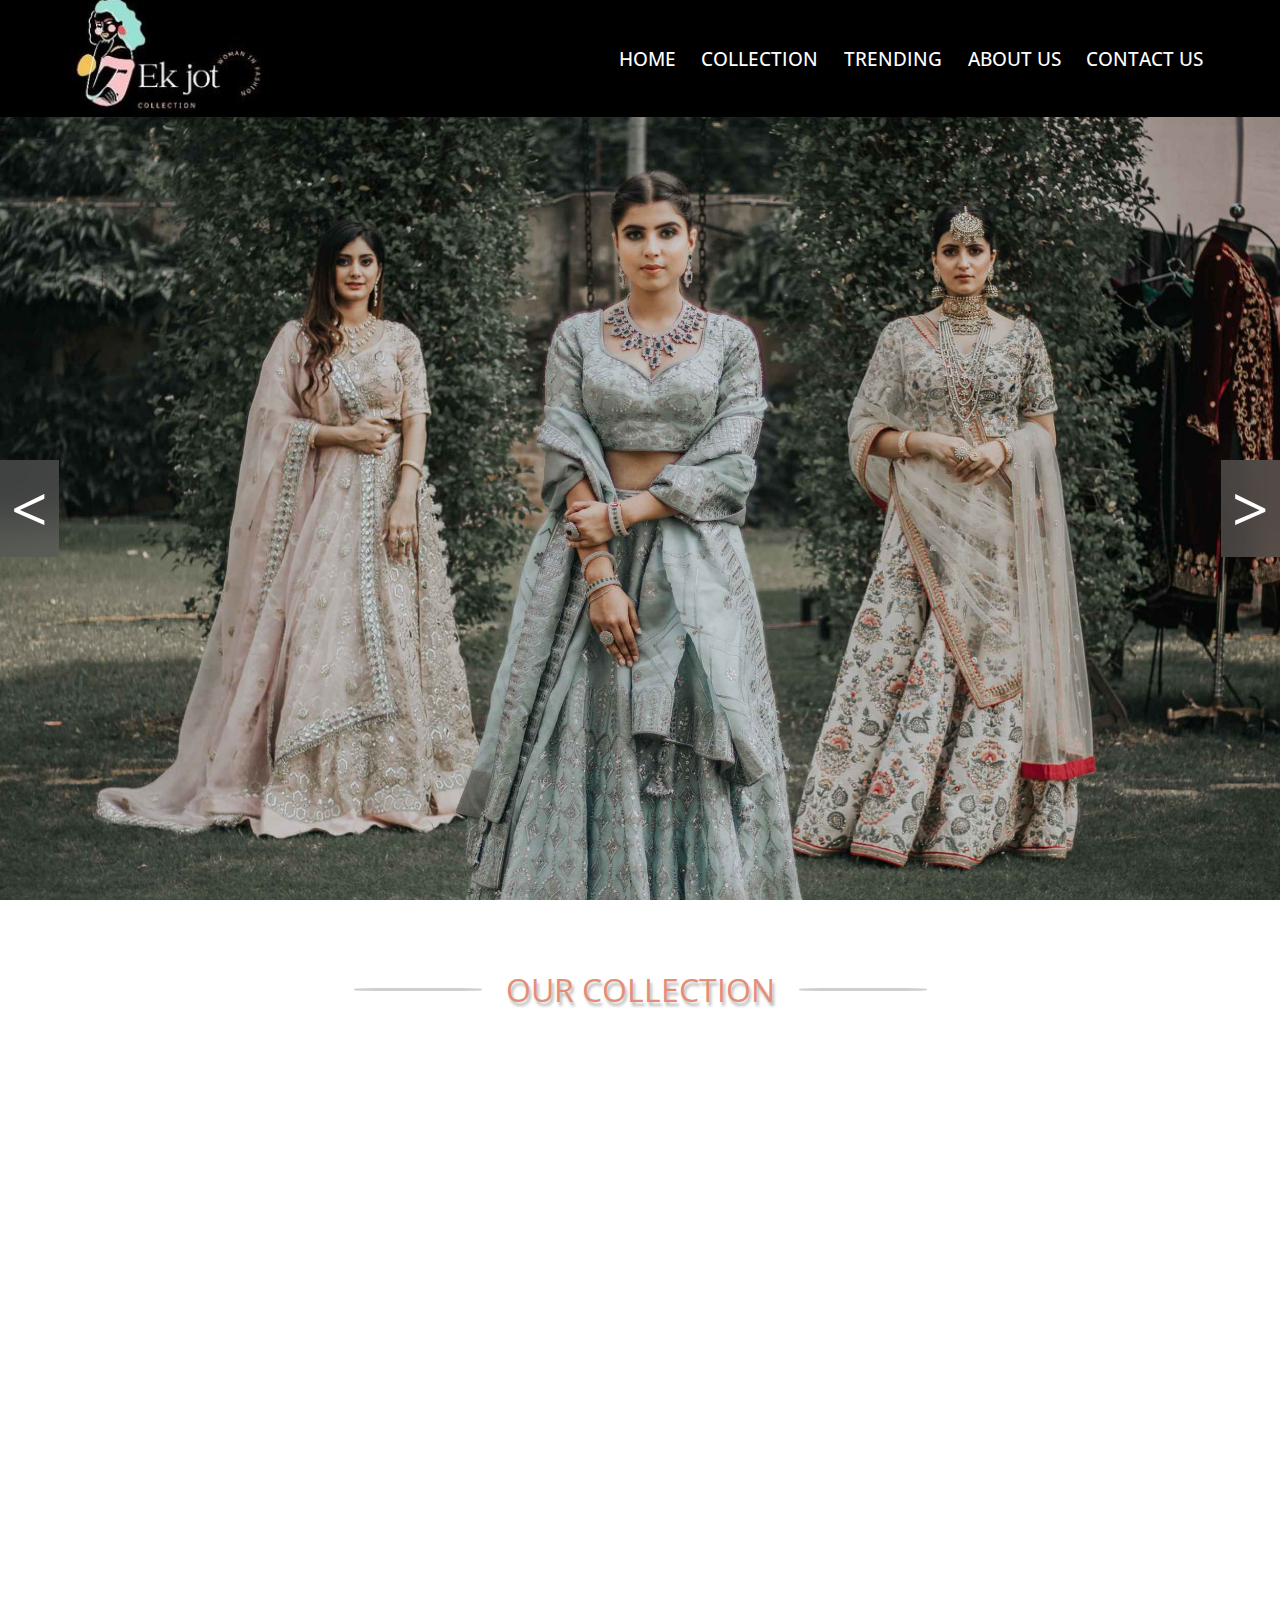
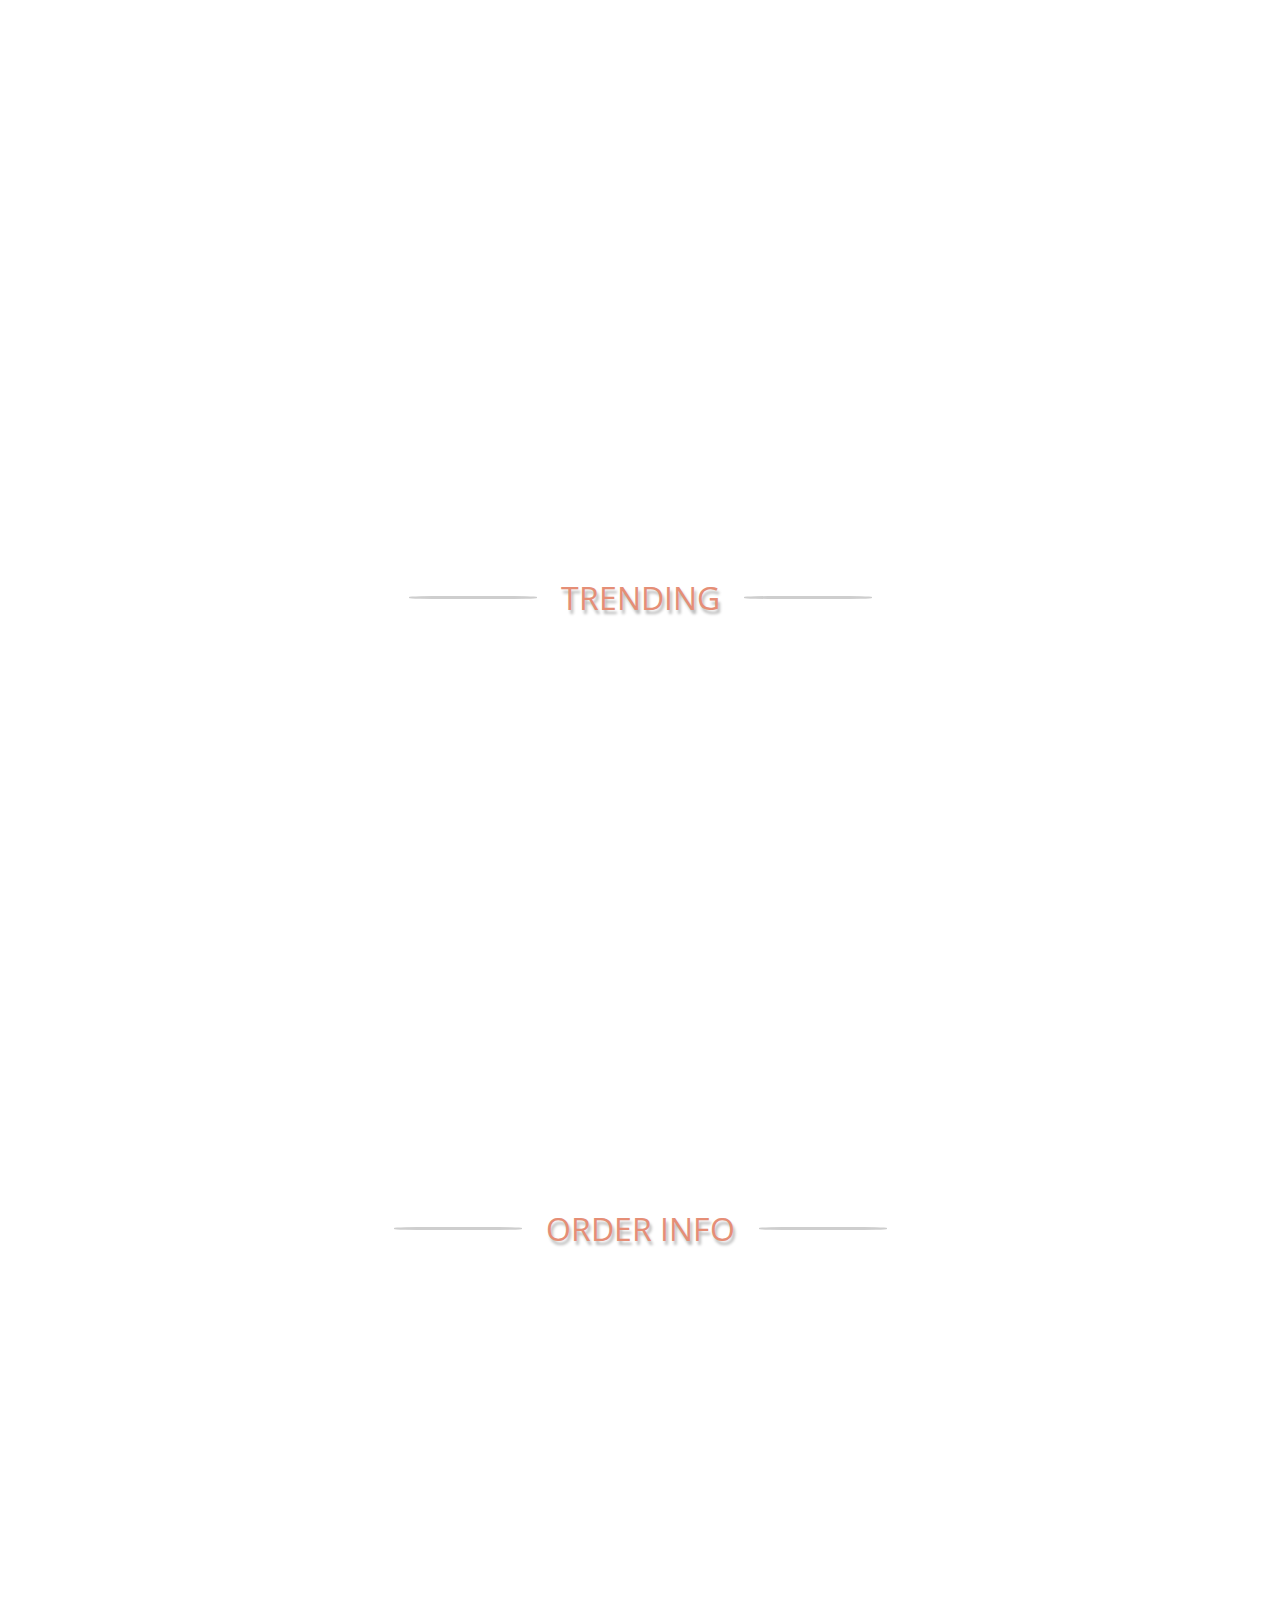
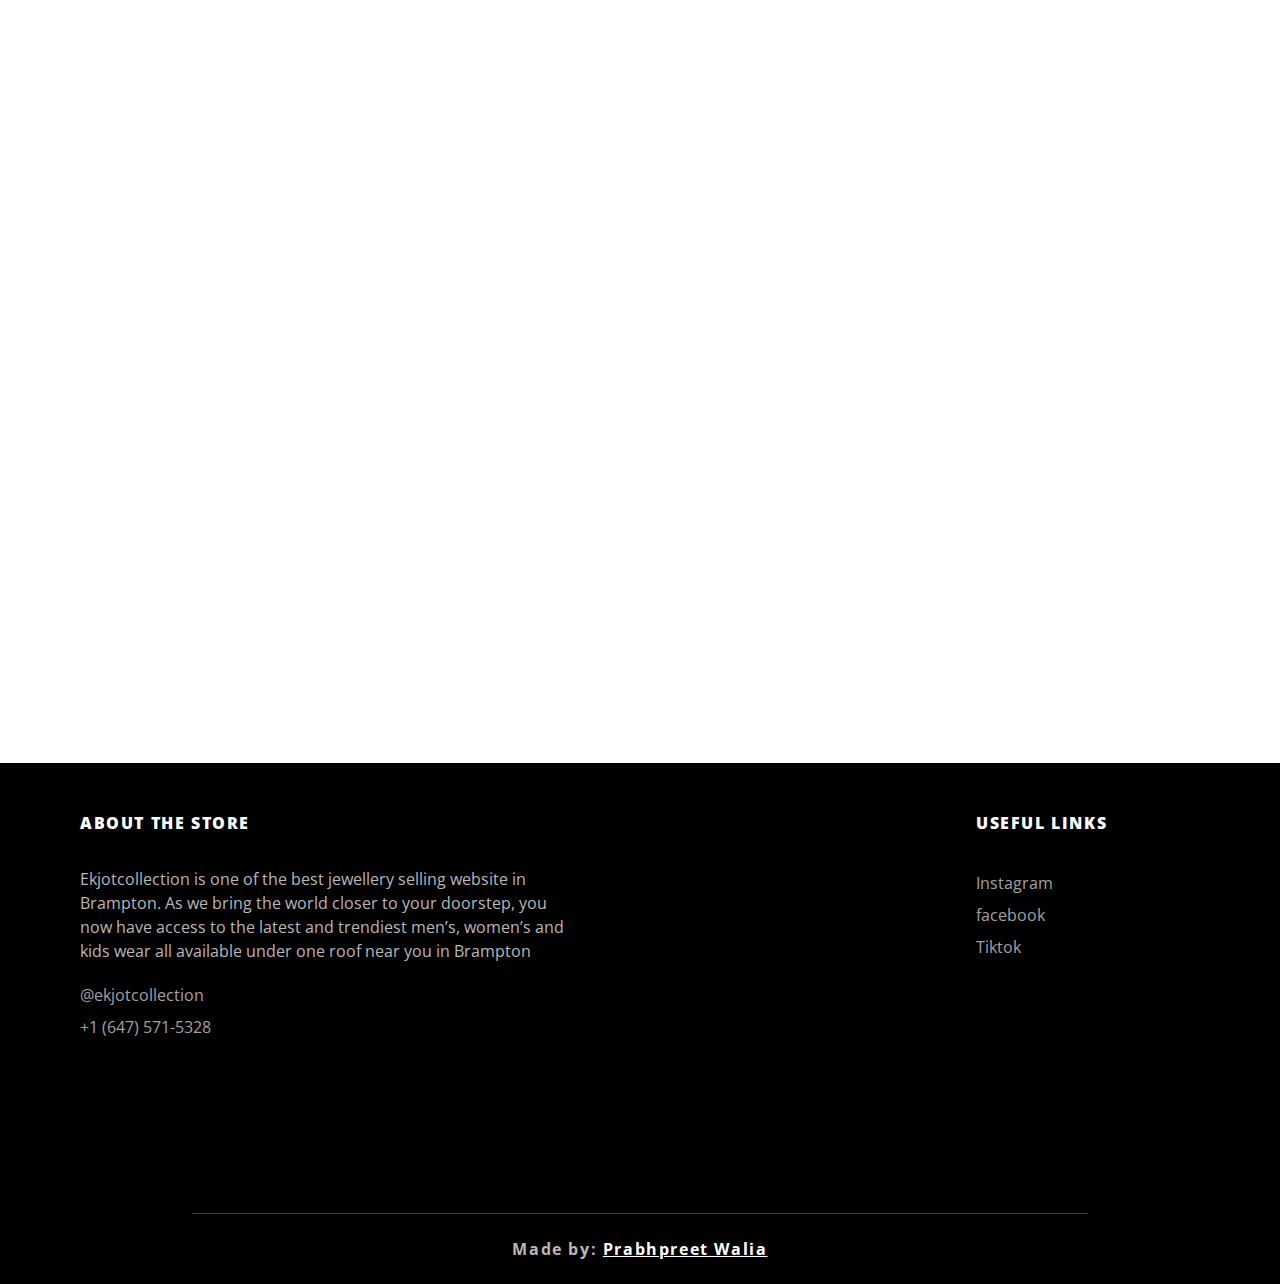
<file: index.html>
<!DOCTYPE html>
<html lang="en">
<head>
    <meta charset="UTF-8">
    <meta http-equiv="X-UA-Compatible" content="IE=edge">
    <meta name="viewport" content="width=device-width, initial-scale=1.0">
    <title>Ekjotcollection</title>
    <link rel="stylesheet" href="/styles/style.css?v=9">
    <link rel="stylesheet" href="/styles/aos.css?v=9">
    <link rel="stylesheet" href="/styles/navbar.css?v=9">
    <link rel="stylesheet" href="/styles/carousel.css?v=9">
    <link rel="stylesheet" href="/styles/heading.css?v=9">
    <link rel="stylesheet" href="/styles/zoom.css?v=9">
    <link rel="stylesheet" href="/styles/card.css?v=9">
    <link rel="stylesheet" href="/styles/pickup.css?v=9">
    <link rel="stylesheet" href="/styles/frame.css?v=9">
    <link rel="stylesheet" href="/styles/email.css?v=9" />
    <link rel="stylesheet" href="/styles/footer.css?v=9" />
    <link rel="stylesheet" href="/styles/to-up.css?v=9" />



    <link rel="preconnect" href="https://fonts.googleapis.com">
    <link rel="preconnect" href="https://fonts.gstatic.com" crossorigin>
    <link href="https://fonts.googleapis.com/css2?family=Open+Sans:wght@500&display=swap" rel="stylesheet">

    <script src="/script/navbar.js?v=9" defer></script>
    <script src="/script/carousel.js?v=9" defer></script>
    <script src="/script/pickup.js?v=9" defer></script>
    <script src="/script/newsletter.js?v=9" defer></script>
    <script src="/script/to-up.js?v=9" defer></script>
    <script src="/script/aos.js?v=9" defer></script>

</head>
<body>

    <!-- Navbar Starts  -->
    <div class="navbar" id="home">
        <div class="navbar--logo">
            <div class="logo">
                <div class="logo--text"><img src="/images/logo.jpg" alt="logo"></div>
            </div>    
        </div>
        <div class="right-side">
            <a href="#home">home <div class="underline"></div></a>
            <a href="#collection">collection <div class="underline"></div></a>
            <a href="#trending">Trending <div class="underline"></div></a>
            <a href="#about">about us <div class="underline"></div></a>
            <a href="#footer">contact us <div class="underline"></div></a>
        </div>
        <!-- Mobile Button -->

        <div class="navbar--button display-none">
            <div class="line1"></div>
            <div class="line2"></div>
            <div class="line3"></div>
        </div>
    </div>
    <!-- Navbar Ends  -->

    <!-- Carousel Starts -->
    <div class="carousel--container fade-up">
        <div class="carousel--button-container">
            <div class="prev">&lt;</div>
            <div class="next">&gt;</div>
        </div>

        <div class="carousel--text-container-1 text-unhide">
            <div class="text1">Collection like no</div>
            <div class="text2"><span class="red">before...</span></div>
        </div>

        <div class="carousel--text-container-3 text-hide">
            <div class="text1">Style that is</div>
            <div class="text2">unbeatable</div>
        </div>
        
        <div class="carousel--text-container-2 text-hide">
            <button class="text1">Shop now</button>
        </div>

        

        <div class="carousel--slide-container">
            <img class="c-2" src="/images/2.jpg" loading="lazy" decoding="async"  alt="" id="last-clone">
            <img class="c-1" src="/images/1.jpg" loading="lazy" decoding="async"  alt="">
            <img class="c-3" src="/images/3.jpg" loading="lazy" decoding="async"  alt="">
            <img class="c-2" src="/images/2.jpg" loading="lazy" decoding="async"  alt="">
            <img class="c-1" src="/images/1.jpg" loading="lazy" decoding="async"  alt="" id="first-clone">
        </div>
    </div>
    <!-- Carousel Ends -->
    
    <br><br>
    
    <div class="heading-big">
        <div class="heading-line"></div>
        <div class="heading-text">Our collection</div>
        <div class="heading-line"></div>
    </div>
    
    <br>    

    <!-- Zoom Starts -->
    <div class="zoom--container" id="collection">
        <div class="zoom--card fade-up">
            <a href="/jewellery.html">
                <div class="zoom-img"><img loading="lazy" decoding="async" src="/images/jewellery.jpg" alt=""></div>
                <div class="zoom--text">Jewellery</div>
            </a>
        </div>
        <div class="zoom--card fade-up">
            <a href="/suits.html">
                <div class="zoom-img"><img loading="lazy" decoding="async" src="/images/suit.jpg" alt=""></div>
                <div class="zoom--text">Suits</div>
            </a>
        </div>
        <div class="zoom--card fade-up">
            <a href="/jutti.html">
                <div class="zoom-img"><img loading="lazy" decoding="async" src="/images/jutti.jpeg" alt=""></div>
                <div class="zoom--text">Jutti</div>
            </a>
        </div>
        <div class="zoom--card fade-up">
            <a href="/accessories.html">
                <div class="zoom-img"><img loading="lazy" decoding="async" src="/images/accessories.jpg" alt=""></div>
                <div class="zoom--text">Accessories</div>
            </a>
        </div>
    </div>
    <!-- Zoom Ends -->

    <br><br><br><br>

    <!-- Frame Starts-->
    <div class="frame--container">
        <div class="frame">
            <svg class="frame--svg" width="200" height="200" viewBox="0 0 441 432" fill="none" xmlns="http://www.w3.org/2000/svg">
                <g id="Frame 1">
                <path id="TL" d="M20 214C31.1667 209 51.5 190.4 43.5 156C43.5 93.2 80.5 84.8333 99 88.5C99 27.3 164 25.6667 196.5 32.5C218.5 32.5 223.667 18.8333 223.5 12" stroke="#E5947F" stroke-width="16" stroke-linecap="round"/>
                <path id="TR" d="M227.504 10C232.504 21.1667 251.104 41.5 285.504 33.5C348.304 33.5 356.67 70.5 353.004 89C414.204 89 415.837 154 409.004 186.5C409.004 208.5 422.671 213.667 429.504 213.5" stroke="#E5947F" stroke-width="16" stroke-linecap="round"/>
                <path id="BR" d="M430.504 217C419.337 222 399.004 240.6 407.004 275C407.004 337.8 370.004 346.167 351.504 342.5C351.504 403.7 286.504 405.333 254.004 398.5C232.004 398.5 226.837 412.167 227.004 419" stroke="#E5947F" stroke-width="16" stroke-linecap="round"/>
                <path id="BL" d="M223 420.504C218 409.337 199.4 389.004 165 397.004C102.2 397.004 93.8333 360.004 97.5 341.504C36.3 341.504 34.6667 276.504 41.5 244.004C41.5 222.004 27.8333 216.837 21 217.004" stroke="#E5947F" stroke-width="16" stroke-linecap="round"/>
                </g>
            </svg>
            <div class="frame--text">Skin <br> friendly</div>
        </div>
        <div class="frame">
            <svg class="frame--svg" width="200" height="200" viewBox="0 0 441 432" fill="none" xmlns="http://www.w3.org/2000/svg">
                <g id="Frame 1">
                <path id="TL" d="M20 214C31.1667 209 51.5 190.4 43.5 156C43.5 93.2 80.5 84.8333 99 88.5C99 27.3 164 25.6667 196.5 32.5C218.5 32.5 223.667 18.8333 223.5 12" stroke="#E5947F" stroke-width="16" stroke-linecap="round"/>
                <path id="TR" d="M227.504 10C232.504 21.1667 251.104 41.5 285.504 33.5C348.304 33.5 356.67 70.5 353.004 89C414.204 89 415.837 154 409.004 186.5C409.004 208.5 422.671 213.667 429.504 213.5" stroke="#E5947F" stroke-width="16" stroke-linecap="round"/>
                <path id="BR" d="M430.504 217C419.337 222 399.004 240.6 407.004 275C407.004 337.8 370.004 346.167 351.504 342.5C351.504 403.7 286.504 405.333 254.004 398.5C232.004 398.5 226.837 412.167 227.004 419" stroke="#E5947F" stroke-width="16" stroke-linecap="round"/>
                <path id="BL" d="M223 420.504C218 409.337 199.4 389.004 165 397.004C102.2 397.004 93.8333 360.004 97.5 341.504C36.3 341.504 34.6667 276.504 41.5 244.004C41.5 222.004 27.8333 216.837 21 217.004" stroke="#E5947F" stroke-width="16" stroke-linecap="round"/>
                </g>
            </svg>
            <div class="frame--text">Light <br> Material</div>
        </div>
        <div class="frame">
            <svg class="frame--svg" width="200" height="200" viewBox="0 0 441 432" fill="none" xmlns="http://www.w3.org/2000/svg">
                <g id="Frame 1">
                <path id="TL" d="M20 214C31.1667 209 51.5 190.4 43.5 156C43.5 93.2 80.5 84.8333 99 88.5C99 27.3 164 25.6667 196.5 32.5C218.5 32.5 223.667 18.8333 223.5 12" stroke="#E5947F" stroke-width="16" stroke-linecap="round"/>
                <path id="TR" d="M227.504 10C232.504 21.1667 251.104 41.5 285.504 33.5C348.304 33.5 356.67 70.5 353.004 89C414.204 89 415.837 154 409.004 186.5C409.004 208.5 422.671 213.667 429.504 213.5" stroke="#E5947F" stroke-width="16" stroke-linecap="round"/>
                <path id="BR" d="M430.504 217C419.337 222 399.004 240.6 407.004 275C407.004 337.8 370.004 346.167 351.504 342.5C351.504 403.7 286.504 405.333 254.004 398.5C232.004 398.5 226.837 412.167 227.004 419" stroke="#E5947F" stroke-width="16" stroke-linecap="round"/>
                <path id="BL" d="M223 420.504C218 409.337 199.4 389.004 165 397.004C102.2 397.004 93.8333 360.004 97.5 341.504C36.3 341.504 34.6667 276.504 41.5 244.004C41.5 222.004 27.8333 216.837 21 217.004" stroke="#E5947F" stroke-width="16" stroke-linecap="round"/>
                </g>
            </svg>
            <div class="frame--text">Unique <br> Designs</div>
        </div>
        <div class="frame">
            <svg class="frame--svg" width="200" height="200" viewBox="0 0 441 432" fill="none" xmlns="http://www.w3.org/2000/svg">
                <g id="Frame 1">
                <path id="TL" d="M20 214C31.1667 209 51.5 190.4 43.5 156C43.5 93.2 80.5 84.8333 99 88.5C99 27.3 164 25.6667 196.5 32.5C218.5 32.5 223.667 18.8333 223.5 12" stroke="#E5947F" stroke-width="16" stroke-linecap="round"/>
                <path id="TR" d="M227.504 10C232.504 21.1667 251.104 41.5 285.504 33.5C348.304 33.5 356.67 70.5 353.004 89C414.204 89 415.837 154 409.004 186.5C409.004 208.5 422.671 213.667 429.504 213.5" stroke="#E5947F" stroke-width="16" stroke-linecap="round"/>
                <path id="BR" d="M430.504 217C419.337 222 399.004 240.6 407.004 275C407.004 337.8 370.004 346.167 351.504 342.5C351.504 403.7 286.504 405.333 254.004 398.5C232.004 398.5 226.837 412.167 227.004 419" stroke="#E5947F" stroke-width="16" stroke-linecap="round"/>
                <path id="BL" d="M223 420.504C218 409.337 199.4 389.004 165 397.004C102.2 397.004 93.8333 360.004 97.5 341.504C36.3 341.504 34.6667 276.504 41.5 244.004C41.5 222.004 27.8333 216.837 21 217.004" stroke="#E5947F" stroke-width="16" stroke-linecap="round"/>
                </g>
            </svg>
            <div class="frame--text">Superior <br> Quality</div>
        </div>
    </div>
    <!-- Frame Ends -->

    <br><br><br>
    
    <div class="heading-big" id="trending">
        <div class="heading-line"></div>
        <div class="heading-text">Trending</div>
        <div class="heading-line"></div>
    </div>
    
    <!-- Cards Starts -->
    <div class="card--container">
        <div class="card fade-up">
            <div class="card--img"><img loading="lazy" decoding="async" src="/trending/1 (1).jpeg" alt=""></div>
            <div class="card--desc">
                <div class="title">Tika Set</div>
                <div class="cut-cost"></div>
                <div class="cost">Price: $30<span class="cut-cost">$60</span></div>
            </div>
            <div class="card--sale">sale</div>
        </div>
        <div class="card fade-up">
            <div class="card--img"><img loading="lazy" decoding="async" src="/trending/1 (2).jpeg" alt=""></div>
            <div class="card--desc">
                <div class="title">Necklace</div>
                <div class="cut-cost"></div>
                <div class="cost">Price: $60<span class="cut-cost">$80</span></div>
            </div>
            <div class="card--sale">sale</div>
        </div>
        <div class="card fade-up">
            <div class="card--img"><img loading="lazy" decoding="async" src="/trending/1 (3).jpeg" alt=""></div>
            <div class="card--desc">
                <div class="title">earing</div>
                <div class="cut-cost"></div>
                <div class="cost">Price: $10<span class="cut-cost">$25</span></div>
            </div>
            <div class="card--sale">sale</div>
        </div>
        <div class="card fade-up">
            <div class="card--img"><img loading="lazy" decoding="async" src="/trending/1 (4).jpeg" alt=""></div>
            <div class="card--desc">
                <div class="title">Earings</div>
                <div class="cut-cost"></div>
                <div class="cost">Price: $20<span class="cut-cost">$40</span></div>
            </div>
            <div class="card--sale">sale</div>
        </div>
    </div>
    <!-- Cards Ends -->
    

    <div class="heading-big">
        <div class="heading-line"></div>
        <div class="heading-text">Order Info</div>
        <div class="heading-line"></div>
    </div>

    <br>

    <!-- Pickup Starts -->
    <div class="pickup--container">
        <div class="pickup--left fade-right">
            <div class="dropdown">
                <div class="dropdown--heading">1. Screenshot what you like <div class="dropdown-arrow">^</div></div>
                <div class="dropdown--description dropdown--hide">Take as many screenshots of products you want to buy.</div>
            </div>
            <div class="dropdown">
                <div class="dropdown--heading">2. Send us screenshot<div class="dropdown-arrow">^</div></div>
                <div class="dropdown--description dropdown--hide">Send those screenshots to us via instagram. <br> Our instagram handle is <a href="https://www.instagram.com/ekjotcollection/" target="_blank">@ekjotcollection</a></div>
            </div>
            <div class="dropdown">
                <div class="dropdown--heading">3. Pickup / delivery<div class="dropdown-arrow">^</div></div>
                <div class="dropdown--description dropdown--hide">Pickup Location: Brampton <br><br> Let us know if you want to get it delivered to your doorsteps</div>
            </div>
        </div>
        <div class="pickup--right fade-left"><svg xmlns="http://www.w3.org/2000/svg" data-name="Layer 1" width="996.31191" height="510.67557" viewBox="0 100 996.31191 510.67557" xmlns:xlink="http://www.w3.org/1999/xlink"><polygon points="496.326 126.028 496.3 126.202 496.229 126.705 488.902 179.283 444.038 195.744 443.335 195.408 418.217 183.479 405.229 133.645 404.339 130.224 404.61 130.12 460.176 109.244 496.293 126.008 496.326 126.028" fill="#e58e76"/><polygon points="443.335 195.408 418.217 183.479 404.339 130.224 404.61 130.12 440.811 145.393 443.335 195.408" fill="#e58e76"/><polygon points="443.965 194.8 424.859 158.186 427.313 147.806 415.756 134.197 414.772 135.033 425.906 148.144 417.589 183.33 418.846 183.628 424.405 160.107 442.82 195.397 443.965 194.8" opacity="0.2"/><polygon points="496.326 126.673 496.229 126.705 440.811 146.039 405.229 133.645 404.339 130.224 404.61 130.12 460.176 109.244 496.293 126.008 496.3 126.202 496.326 126.673" fill="#3f3d56"/><polygon points="441.779 147.007 430.482 138.293 433.064 128.61 465.34 116.99 487.288 118.281 496.003 125.705 496.648 127.641 441.779 147.007" fill="#e58e76"/><polygon points="404.984 130.224 430.482 129.255 444.295 124.567 465.831 116.99 469.859 111.181 459.809 109.382 404.984 130.224" fill="#e58e76"/><rect x="544.15024" y="316.79485" width="14.08994" height="1.29074" transform="translate(-175.86286 5.76571) rotate(-19.33759)" fill="#ccc"/><polygon points="280.668 44.344 274.435 75.507 303.521 97.322 317.026 56.809 280.668 44.344" fill="#9f616a"/><circle cx="304.04072" cy="44.86323" r="28.04729" fill="#9f616a"/><path d="M345.11563,452.03529c.12826,9.04888,39.539,109.75747,34.067,122.871-8.62565,8.81723-27.17952,55.74726-35.10643,68.26672-1.03814-.00064-6.23209,15.58119-6.23209,15.58119s12.46547,19.737,25.96972,11.42667c16.98028-39.937,59.50573-62.21128,60.25713-114.26323,2.05257,16.44306,8.11167,121.98865,8.11167,121.98865s-1.16216.49347,25,3c4.06168-61.25756,20.66016-165.47535-16.49993-230.94948C429.25751,444.76377,345.11563,452.03529,345.11563,452.03529Z" transform="translate(-101.84405 -194.66221)" fill="#2f2e41"/><path d="M432.18088,675.8519c-1.21444,2.33546-9.9238,23.89289-1.99825,26.05441,9.14,2.49272,18-1,18-1s16,5,25.79186-1.35462c4.57-4.57,3.53136-8.72453,1.35022-11.73657a12.72274,12.72274,0,0,0-9.43858-5.08761c-4.969-.3543-6.547-1.27527-7.1162-3.552C457.939,675.8519,432.18088,675.8519,432.18088,675.8519Z" transform="translate(-101.84405 -194.66221)" fill="#2f2e41"/><path d="M346.70784,657.027s-22.32655,7.05049-17.62622,15.276a30.91256,30.91256,0,0,0,12.83814,11.83857s4.65644,19.19621,17.58234,19.19621c6.463,0,8.66622-3.67213,9.25376-7.34426a12.72274,12.72274,0,0,0-3.0766-10.27157c-3.26308-3.76413-3.72769-5.53119-2.52028-7.54354C364.9216,675.24072,346.70784,657.027,346.70784,657.027Z" transform="translate(-101.84405 -194.66221)" fill="#2f2e41"/><path d="M445.88264,455.07629s-4.16,8.31-20.78,5.19c-16.62-3.11-82.06,0-82.06,0s3.63-74.27-4.68-118.94,24.41-70.12,24.41-70.12l10.39-10.39c10.39-1.03,32.33,31.21,32.33,31.21,7.22,1.21,13.96,31.9,19.71,60.94.34,1.66.66,3.3.98,4.94,2.65,13.54,6.34,28.61,8.55,42.14.16.96.31,1.91.45,2.86A494.56274,494.56274,0,0,0,445.88264,455.07629Z" transform="translate(-101.84405 -194.66221)" fill="#e6e6e6"/><path d="M373.07308,222.0615s-5.24388-11.53654,8.39022-16.78043c0,0,11.53654-18.878,34.60961-6.29265,0,0,15.73165,6.29265,15.73165,23.07308s5.24388,19.92675,5.24388,19.92675-7.80905-8.01137-9.9066-14.304-18.41036-7.72028-24.703-1.42762-22.0243,5.24388-22.0243,5.24388l1.04878,23.07308s-5.24389-13.63409-7.34144-13.63409S369.92676,222.0615,373.07308,222.0615Z" transform="translate(-101.84405 -194.66221)" fill="#2f2e41"/><path d="M434.73262,400.04632c-24.78-13.47-64.92-43.01-77.87-58.99-17.07-21.05,1.55-37.05,1.55-37.05,21.11-13.32,46.35,32.38,46.35,32.38l20.44,16.58c.34,1.66.66,3.3.98,4.94C428.83265,371.44629,432.52265,386.51629,434.73262,400.04632Z" transform="translate(-101.84405 -194.66221)" opacity="0.2"/><path d="M508.70616,384.52358s36.84,14.95552,42.90343-1.85648-29.08578-16.52347-29.08578-16.52347l-13.799,1.95527Z" transform="translate(-101.84405 -194.66221)" fill="#9f616a"/><path d="M353.69062,297.165s-18.611,16.00934-1.5532,37.05235,95.451,66.00443,95.451,66.00443l51.06366-13.80439,14.45073,2.64438,2.7245-27.13051-21.28877,2.07816L440.49724,352.5027l-34.46008-27.96117S374.79507,283.85216,353.69062,297.165Z" transform="translate(-101.84405 -194.66221)" fill="#e6e6e6"/><polygon points="319.646 295.362 322.902 371.443 314.646 295.362 319.646 295.362" opacity="0.2"/><path d="M773.02557,435.60087l-29.55817,6.84884a9.01736,9.01736,0,0,1-10.75861-6.5v0a9.01736,9.01736,0,0,1,8.5135-11.29956l28.55117-.664Z" transform="translate(-101.84405 -194.66221)" fill="#ffb9b9"/><path d="M769.88743,439.93866l-6.56466-19.694L802.67813,406.802l-10.44527-91.98576h0c18.80625,3.41932,27.75663,18.2077,26.91826,37.30387l5.09144,62.76855Z" transform="translate(-101.84405 -194.66221)" fill="#3f3d56"/><path d="M797.07916,294.53589h64.2979V262.56038a32.80042,32.80042,0,0,0-9.417-23.08849,31.69094,31.69094,0,0,0-22.73419-9.56558,32.19878,32.19878,0,0,0-32.13694,31.8c-.0049.29283-.0098.571-.0098.85411Z" transform="translate(-101.84405 -194.66221)" fill="#2f2e41"/><path d="M888.262,670.29236l-20.55361-2.35863L843.11143,501.82025,792.23286,668.60762l-22.23831.67389,25.27081-205.199L791.559,417.24727l63.00855-19.87972C899.19447,428.5206,898.27088,538.55536,888.262,670.29236Z" transform="translate(-101.84405 -194.66221)" fill="#2f2e41"/><circle cx="721.72463" cy="69.27546" r="24.25998" fill="#ffb9b9"/><path d="M847.82865,307.74041l-41.10719,10.78222c6.926-13.31911,9.14216-25.75254,5.39111-37.06386l28.9772-4.71722A42.27757,42.27757,0,0,0,847.82865,307.74041Z" transform="translate(-101.84405 -194.66221)" fill="#ffb9b9"/><path d="M861.64336,406.46505c-23.056,14.66271-49.91355,31.50708-69.74744,15.16249l-9.43444-45.82441c-7.49852-6.67883-4.17326-27.28819,5.96362-56.66433a12.99436,12.99436,0,0,1,8.05522-8.04647l15.63225-5.37358c6.928,5.82606,18.28449,2.35122,31.67275-5.39111l15.49943,4.04333,6.73889,50.54163C856.29585,369.48736,857.995,388.89407,861.64336,406.46505Z" transform="translate(-101.84405 -194.66221)" fill="#3f3d56"/><path d="M842.43607,426.16643l-29.55817,6.84885a9.01739,9.01739,0,0,1-10.75862-6.5v0a9.01737,9.01737,0,0,1,8.5135-11.29957l28.55117-.664Z" transform="translate(-101.84405 -194.66221)" fill="#ffb9b9"/><path d="M884.68951,702.05094c-3.452,1.57547-6.34351-8.18888-9.25533-5.32739-8.14475,8.004-27.68348,6.20984-27.68348,6.20984a5.09135,5.09135,0,0,1-3.20912-6.63478h0a5.09135,5.09135,0,0,1,3.53235-3.15164l8.66194-2.16549,13.60049-23.9181,14.82213-1.87593.37437.61224a38.21709,38.21709,0,0,1,4.09544,31.25C888.39565,700.99921,886.71781,701.12524,884.68951,702.05094Z" transform="translate(-101.84405 -194.66221)" fill="#2f2e41"/><path d="M786.9757,702.05094c-3.452,1.57547-6.34351-8.18888-9.25532-5.32739-8.14476,8.004-27.68349,6.20984-27.68349,6.20984a5.09135,5.09135,0,0,1-3.20912-6.63478h0a5.09135,5.09135,0,0,1,3.53235-3.15164l8.66194-2.16549,13.60049-23.9181,14.82213-1.87593.37437.61224a38.21709,38.21709,0,0,1,4.09544,31.25C790.68184,700.99921,789.004,701.12524,786.9757,702.05094Z" transform="translate(-101.84405 -194.66221)" fill="#2f2e41"/><path d="M852.00893,243.70278l-6.11,19.4396-52.82626-.93884a32.65551,32.65551,0,0,1,58.93629-18.50076Z" transform="translate(-101.84405 -194.66221)" fill="#2f2e41"/><path d="M839.29793,430.50423l-6.56466-19.694,39.35536-13.44268-14.88708-93.97905h0a38.23684,38.23684,0,0,1,31.36,39.29716l5.09144,62.76854Z" transform="translate(-101.84405 -194.66221)" fill="#3f3d56"/><polygon points="643.455 182.748 602.522 191.551 594.159 151.278 609.564 130.591 623.428 127.95 638.833 143.575 643.455 182.748" fill="#ccc"/><polygon points="624.529 184.504 599.879 184.504 596.519 167.914 592.839 149.734 598.339 141.814 608.909 145.114 620.349 160.964 623.219 177.114 623.419 178.264 624.529 184.504" fill="#e6e6e6"/><polygon points="665.902 174.825 637.513 178.126 642.575 142.035 654.018 131.691 663.921 134.112 670.524 149.297 665.902 174.825" fill="#ccc"/><polygon points="669.639 153.474 666.999 168.004 658.419 217.514 625.409 228.084 624.269 227.464 606.479 217.734 596.469 167.894 596.519 167.914 622.989 178.564 623.219 177.114 623.379 176.064 625.409 163.164 634.429 153.474 664.579 146.214 669.639 153.474" fill="#e6e6e6"/><circle cx="648.73654" cy="144.89555" r="7.04226" fill="#e6e6e6"/><rect x="717.1135" y="344.61942" width="16.31791" height="0.44008" transform="translate(-151.06735 -62.16848) rotate(-10.09713)" fill="#fff"/><polygon points="624.269 227.464 606.479 217.734 596.469 167.894 596.519 167.914 592.839 149.734 598.339 141.814 608.909 145.114 620.349 160.964 623.219 177.114 623.379 176.064 623.419 178.264 623.529 184.504 624.269 227.464" fill="#f2f2f2"/><polygon points="606.696 217.796 606.27 217.682 615.045 184.776 604.997 171.529 605.348 171.263 615.526 184.681 606.696 217.796" fill="#ccc"/><rect x="720.05447" y="392.17469" width="0.44005" height="32.16289" transform="translate(-207.6544 158.34687) rotate(-25.7187)" fill="#ccc"/><path d="M769.75106,359.65063l-1.65273,9.13074-.08363.00879-7.39877,42.68492-33.01061,10.56339-.19806.09463-.132-.27509-18.596-10.16286-.21347-.05722.11443-.43134L698.666,361.84914l.05061.0198-1.09815-5.41814.82086-1.18178,2.53742-3.65317,10.56339,3.30106L722.98384,370.762l.16726.9419,1.20157,6.76058.482,2.71566,1.01893,5.73725.96831-6.16419.34772-2.2183.87588-5.57219,9.02289-9.68311,4.01189-.96612,2.7927-.67341,3.84244-.9243a7.04235,7.04235,0,1,1,9.6545-2.32615l9.84816-2.37235,2.42738,3.4837Z" transform="translate(-101.84405 -194.66221)" opacity="0.2"/><polygon points="625.321 201.848 600.673 201.848 593.631 167.077 599.133 159.154 609.696 162.455 621.14 178.3 625.321 201.848" fill="#e6e6e6"/><polygon points="659.212 234.859 626.201 245.422 607.275 235.079 597.262 185.233 623.781 195.906 626.201 180.501 635.224 170.818 665.374 163.556 670.436 170.818 667.795 185.343 659.212 234.859" fill="#e6e6e6"/><circle cx="649.52891" cy="162.23533" r="7.04226" fill="#e6e6e6"/><polygon points="625.079 244.464 607.289 234.734 597.279 184.894 597.329 184.914 593.649 166.734 599.149 158.814 609.719 162.114 621.159 177.964 624.029 194.114 624.189 193.064 624.229 195.264 624.339 201.504 625.079 244.464" fill="#f2f2f2"/><polygon points="607.488 235.135 607.063 235.022 615.838 202.115 605.789 188.868 606.14 188.602 616.319 202.021 607.488 235.135" fill="#ccc"/><rect x="720.84685" y="409.51448" width="0.44005" height="32.16289" transform="translate(-215.10056 160.40849) rotate(-25.7187)" fill="#ccc"/><polygon points="901.455 465.094 860.522 473.897 852.159 433.624 867.564 412.937 881.428 410.296 896.833 425.921 901.455 465.094" fill="#ccc"/><polygon points="882.529 466.85 857.879 466.85 854.519 450.26 850.839 432.08 856.339 424.16 866.909 427.46 878.349 443.31 881.219 459.46 881.419 460.61 882.529 466.85" fill="#e6e6e6"/><polygon points="923.902 457.171 895.513 460.473 900.575 424.381 912.018 414.038 921.921 416.458 928.524 431.643 923.902 457.171" fill="#ccc"/><polygon points="927.639 435.82 924.999 450.35 916.419 499.86 883.409 510.43 882.269 509.81 864.479 500.08 854.469 450.24 854.519 450.26 880.989 460.91 881.219 459.46 881.379 458.41 883.409 445.51 892.429 435.82 922.579 428.56 927.639 435.82" fill="#e6e6e6"/><circle cx="906.73654" cy="427.24186" r="7.04226" fill="#e6e6e6"/><rect x="975.1135" y="626.96573" width="16.31791" height="0.44008" transform="translate(-196.57165 -12.56361) rotate(-10.09713)" fill="#fff"/><polygon points="882.269 509.81 864.479 500.08 854.469 450.24 854.519 450.26 850.839 432.08 856.339 424.16 866.909 427.46 878.349 443.31 881.219 459.46 881.379 458.41 881.419 460.61 881.529 466.85 882.269 509.81" fill="#f2f2f2"/><polygon points="864.696 500.142 864.27 500.029 873.045 467.122 862.997 453.875 863.348 453.609 873.526 467.027 864.696 500.142" fill="#ccc"/><rect x="978.05447" y="674.521" width="0.44005" height="32.16289" transform="translate(-304.62081 298.27729) rotate(-25.7187)" fill="#ccc"/><polygon points="982.339 506.59 955.339 506.59 951.339 454.59 986.339 454.59 982.339 506.59" fill="#e6e6e6"/><rect x="950.83858" y="475.5904" width="36" height="8" fill="#f2f2f2"/><polygon points="996.089 458.323 990.333 456.628 990.259 454.521 964.679 446.986 963.474 448.716 957.719 447.021 954.105 452.211 996.312 464.644 996.089 458.323" fill="#ccc"/><polygon points="149.326 440.959 149.3 441.133 149.229 441.637 141.902 494.215 97.038 510.676 96.335 510.34 71.217 498.411 58.229 448.576 57.339 445.155 57.61 445.052 113.176 424.176 149.293 440.94 149.326 440.959" fill="#e58e76"/><polygon points="96.335 510.34 71.217 498.411 57.339 445.155 57.61 445.052 93.811 460.325 96.335 510.34" fill="#e58e76"/><polygon points="96.965 509.731 77.859 473.117 80.313 462.738 68.756 449.128 67.772 449.964 78.906 463.076 70.589 498.262 71.846 498.559 77.405 475.039 95.82 510.329 96.965 509.731" opacity="0.2"/><polygon points="149.326 441.605 149.229 441.637 93.811 460.97 58.229 448.576 57.339 445.155 57.61 445.052 113.176 424.176 149.293 440.94 149.3 441.133 149.326 441.605" fill="#3f3d56"/><polygon points="94.779 461.939 83.482 453.224 86.064 443.541 118.34 431.922 140.288 433.213 149.003 440.636 149.648 442.573 94.779 461.939" fill="#e58e76"/><polygon points="57.984 445.155 83.482 444.187 97.295 439.498 118.831 431.922 122.859 426.112 112.809 424.314 57.984 445.155" fill="#e58e76"/><rect x="197.15024" y="631.72632" width="14.08994" height="1.29074" transform="translate(-299.7236 -91.37041) rotate(-19.33759)" fill="#ccc"/><polygon points="36 507.786 9 507.786 5 455.786 40 455.786 36 507.786" fill="#e58e76"/><rect x="4.5" y="476.78581" width="36" height="8" fill="#e6e6e6"/><polygon points="42 452.786 36 452.786 35.333 450.786 8.667 450.786 8 452.786 2 452.786 0 458.786 44 458.786 42 452.786" fill="#3f3d56"/><rect x="202.24279" y="507.1729" width="606.0958" height="2" fill="#3f3d56"/></svg></div>
    </div>
    <!-- Pickup Ends -->

    <br><br><br>

    <!-- Newsletter Start -->
    <div class="email fade-up" id="about">
        <h3 class="email--h3">Connect to Ek Jot Collection...</h3>
        <h1 class="email--h1">Join our newsletter</h1>
        <p class="email--p">
          Hey you, sign up it only takes a second to be the first to find out
          about our latest news and promotions
        </p>
        <form action="" method="get">
          <input
            type="text"
            name=""
            id="email"
            class="form--input"
            placeholder=" Your Email Address"
            autocomplete="off"
          />
          <button class="form--button">Submit</button>
        </form>
      </div>
      <!-- Newsletter End -->
  
      <!-- Footer Start -->
      <div class="footer" id="footer">
        <div class="container--footer">
          <div class="container--footer-left">
            <h2 class="footer--headline">
              <span class="footer--underline">ABO</span>UT THE STORE
            </h2>
            <p class="footer--para">
            Ekjotcollection is one of the best jewellery selling website in Brampton.
            As we bring the world closer to your doorstep, you now have access to the latest and
            trendiest men’s, women’s and kids wear all available under one roof
            near you in Brampton
            </p>
            <div>
              <a class="footer--contacts" href="https://www.instagram.com/ekjotcollection/" target="_blank">
                @ekjotcollection</a
              >
            </div>
            <div>
              <a class="footer--contacts" href="tel:+1(647)571-5328"
                >+1 (647) 571-5328</a
              >
            </div>
          </div>
          <div class="container--footer-right">
            <h2 class="a footer--headline">
                USEFUL LINKS
            </h2>
            <a class="footer--contacts footer--link" target="_blank" href="https://www.instagram.com/ekjotcollection/">   Instagram</a>
            <a class="footer--contacts footer--link" target="_blank" href="https://www.facebook.com/marketplace/profile/100005003354236/?ref=permalink"> facebook</a>
            <a class="footer--contacts footer--link" target="_blank" href="https://www.tiktok.com/@ekjotcollection?_t=8UvAlWMPEhB&_r=1"> Tiktok</a>
          </div>
        </div>
        <hr class="footer--horizontal" />
        <div class="footer--creater">
          <h4>
            Made by:
            <a href="https://www.linkedin.com/in/prabhpreeet/" target="_blank">
              <span class="footer--creater-site">Prabhpreet Walia</span>
            </a>
          </h4>
        </div>
      </div>
      <!-- Footer End -->
  
      <!-- To up Button Start-->
      <a href="#home" class="to-up"><div class="to-up--text">^</div></a>
      <!-- To up Button End -->
     
        

</body> 
</html>
</file>
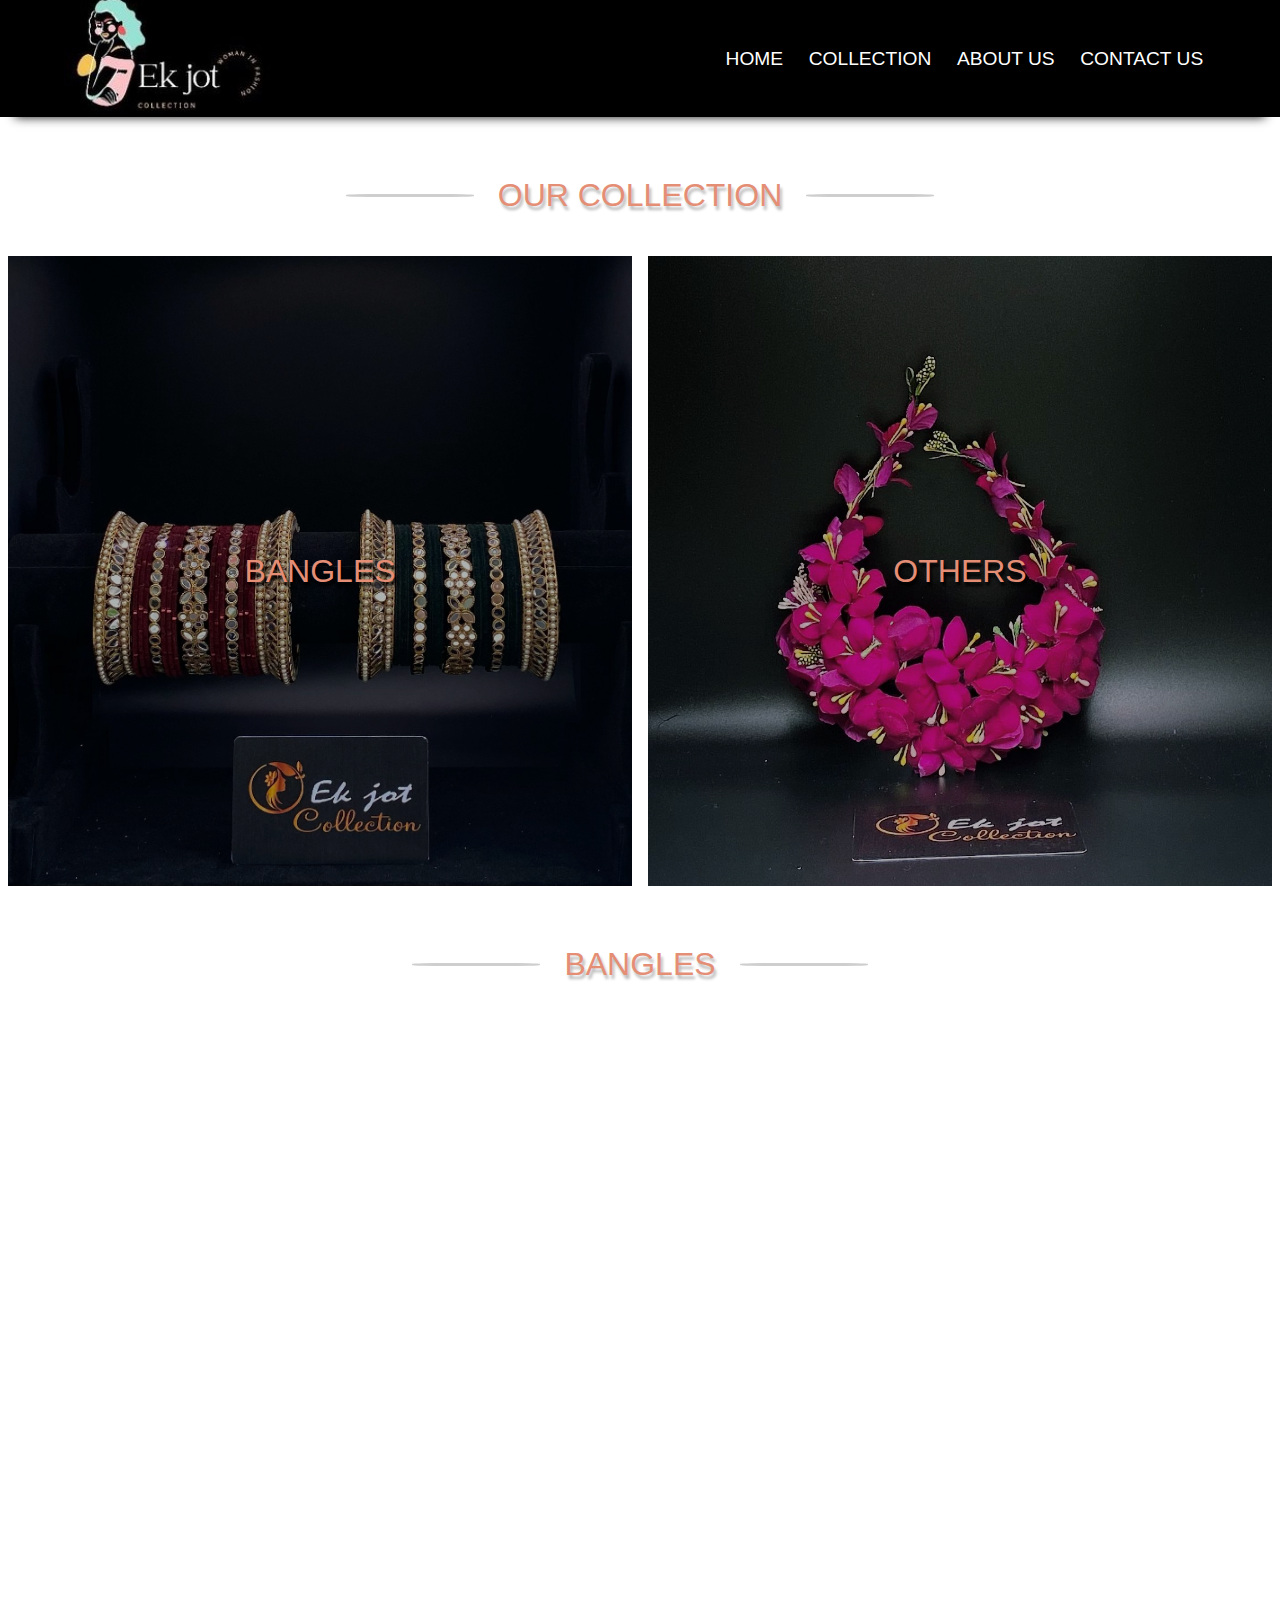
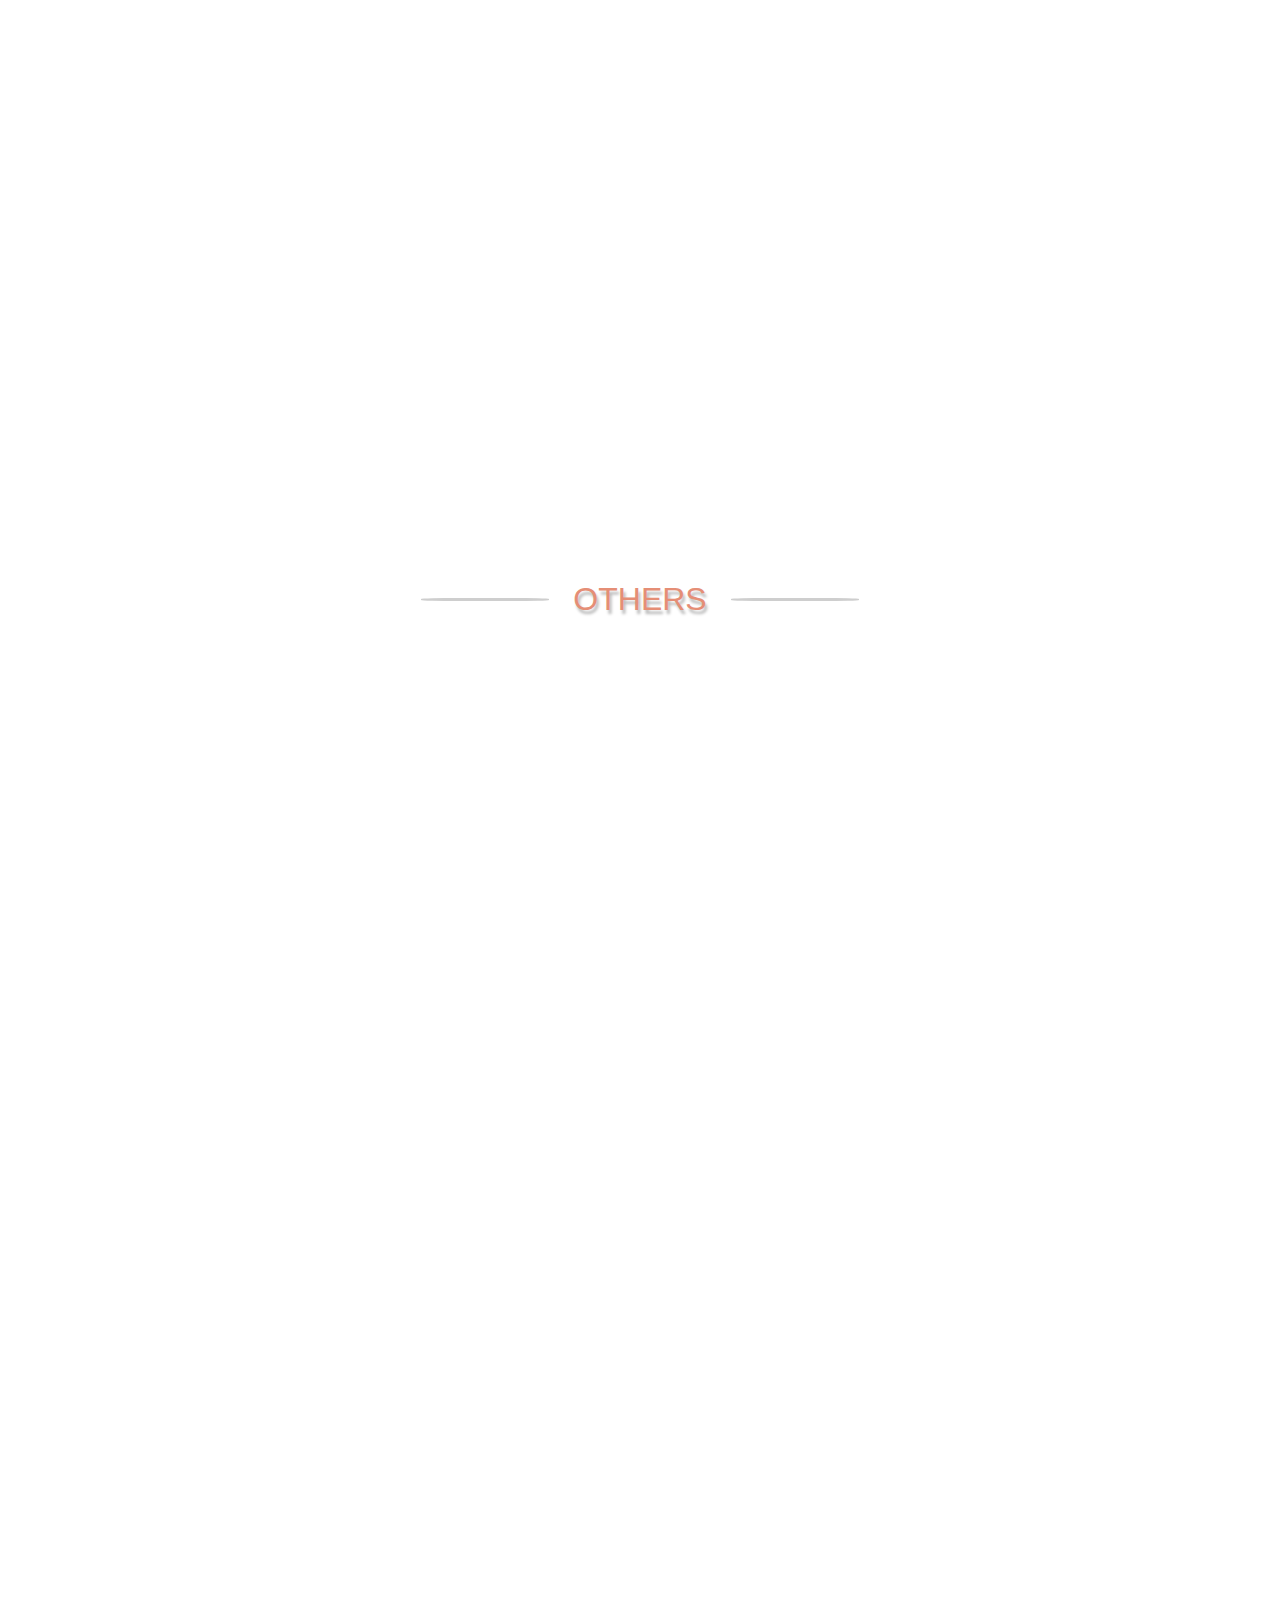
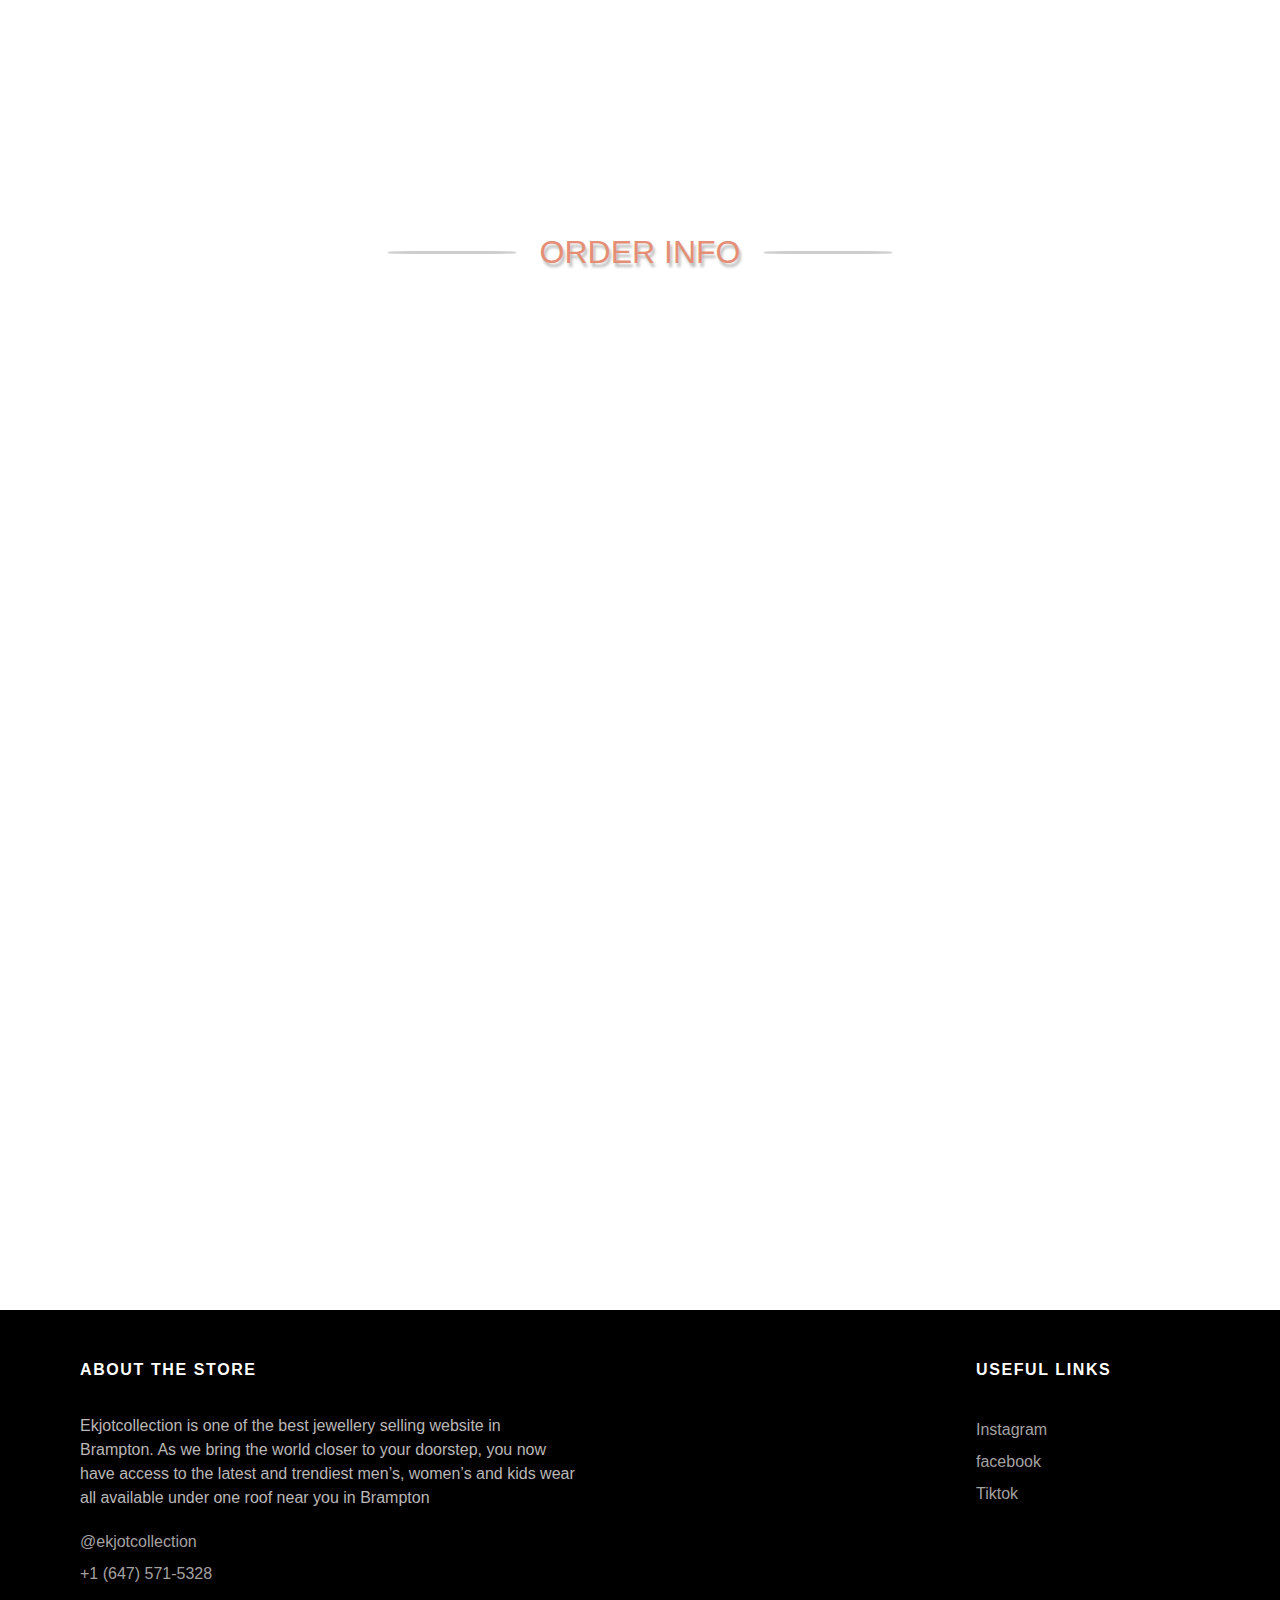
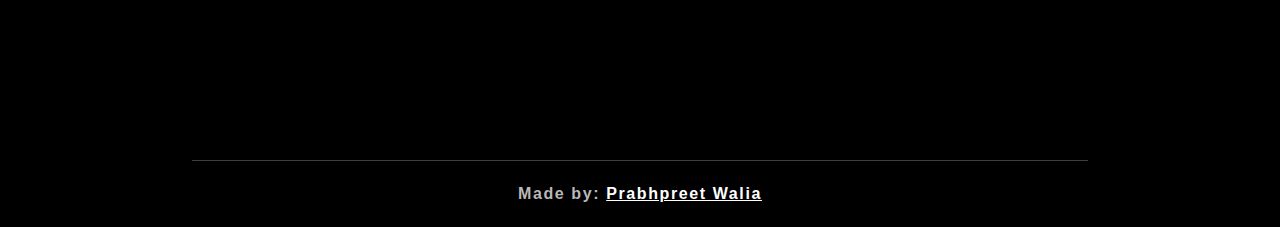
<file: accessories.html>
<!DOCTYPE html>
<html lang="en">
<head>
    <meta charset="UTF-8">
    <meta http-equiv="X-UA-Compatible" content="IE=edge">
    <meta name="viewport" content="width=device-width, initial-scale=1.0">
    <title>Accessories</title>

    <link rel="stylesheet" href="/styles/style.css?v=9">
    <link rel="stylesheet" href="/styles/aos.css?v=9">
    <link rel="stylesheet" href="/styles/navbar.css?v=9">
    <link rel="stylesheet" href="/styles/zoom.css?v=9">
    <link rel="stylesheet" href="/styles/heading.css?v=9">
    <link rel="stylesheet" href="/styles/card.css?v=9">
    <link rel="stylesheet" href="/styles/pickup.css?v=9">
    <link rel="stylesheet" href="/styles/email.css?v=9" />
    <link rel="stylesheet" href="/styles/footer.css?v=9" />
    <link rel="stylesheet" href="/styles/to-up.css?v=9" />




    <script src="/script/navbar.js?v=9" defer></script>
    <script src="/script/accessories.js?v=9" defer></script>
    <script src="/script/pickup.js?v=9" defer></script>
    <script src="/script/newsletter.js?v=9" defer></script>
    <script src="/script/to-up.js?v=9" defer></script>
    <script src="/script/aos.js?v=9" defer></script>
</head>
<body>
    <!-- Navbar Starts  -->
    <div class="navbar" id="home">
        <div class="navbar--logo">
            <div class="logo">
                <div class="logo--text"><img src="/images/logo.jpg" alt="logo"></div>
            </div>    
        </div>
        <div class="right-side">
            <a href="/index.html">home <div class="underline"></div></a>
            <a href="#collection">collection <div class="underline"></div></a>
            <a href="#about">about us <div class="underline"></div></a>
            <a href="#footer">contact us <div class="underline"></div></a>
        </div>
        <!-- Mobile Button -->

        <div class="navbar--button display-none">
            <div class="line1"></div>
            <div class="line2"></div>
            <div class="line3"></div>
        </div>
    </div>
    <!-- Navbar Ends  -->

    <br><br>
    <div class="heading-big">
        <div class="heading-line"></div>
        <div class="heading-text">OUR COLLECTION</div>
        <div class="heading-line"></div>
    </div>
    <br>
    <!-- Zoom Starts -->
    <div class="zoom--container" id="collection">
        <div class="zoom--card zoom--subpage fade-up">
            <a href="#bangles">
                <div class="zoom-img"><img loading="lazy" decoding="async" src="/accessories/bangles/1 (1).jpeg" alt=""></div>
                <div class="zoom--text">bangles</div>
            </a>
        </div>
        <div class="zoom--card zoom--subpage fade-up">
            <a href="#others">
                <div class="zoom-img"><img loading="lazy" decoding="async" src="/accessories/others/1 (1).jpeg"></div>
                <div class="zoom--text">others</div>
            </a>
        </div>
    </div>
    <!-- Zoom Ends -->

    <br><br>
    <div class="heading-big" id="bangles">
        <div class="heading-line"></div>
        <div class="heading-text">bangles</div>
        <div class="heading-line"></div>
    </div>
    <br>
    <!-- Cards Starts -->
    <div class="card--container" id="bangles--card">
    </div>
    <!-- Cards Ends -->

    <br><br>
    <div class="heading-big" id="others">
        <div class="heading-line"></div>
        <div class="heading-text">others</div>
        <div class="heading-line"></div>
    </div>
    <br>
    <!-- Cards Starts -->
    <div class="card--container" id="others--card">
    </div>
    <!-- Cards Ends -->


    <br><br><br>

    <div class="heading-big">
        <div class="heading-line"></div>
        <div class="heading-text">Order Info</div>
        <div class="heading-line"></div>
    </div>

    <br>
    <!-- Pickup Starts -->
    <div class="pickup--container">
        <div class="pickup--left fade-right">
            <div class="dropdown">
                <div class="dropdown--heading">1. Screenshot what you like <div class="dropdown-arrow">^</div></div>
                <div class="dropdown--description dropdown--hide">Take as many screenshots of products you want to buy.</div>
            </div>
            <div class="dropdown">
                <div class="dropdown--heading">2. Send us screenshot<div class="dropdown-arrow">^</div></div>
                <div class="dropdown--description dropdown--hide">Send those screenshots to us via instagram. <br> Our instagram handle is <a href="https://www.instagram.com/ekjotcollection/" target="_blank">@ekjotcollection</a></div>
            </div>
            <div class="dropdown">
                <div class="dropdown--heading">3. Pickup / delivery<div class="dropdown-arrow">^</div></div>
                <div class="dropdown--description dropdown--hide">Pickup Location: Brampton <br><br> Let us know if you want to get it delivered to your doorsteps</div>
            </div>
        </div>
        <div class="pickup--right fade-left"><svg xmlns="http://www.w3.org/2000/svg" data-name="Layer 1" width="996.31191" height="510.67557" viewBox="0 100 996.31191 510.67557" xmlns:xlink="http://www.w3.org/1999/xlink"><polygon points="496.326 126.028 496.3 126.202 496.229 126.705 488.902 179.283 444.038 195.744 443.335 195.408 418.217 183.479 405.229 133.645 404.339 130.224 404.61 130.12 460.176 109.244 496.293 126.008 496.326 126.028" fill="#e58e76"/><polygon points="443.335 195.408 418.217 183.479 404.339 130.224 404.61 130.12 440.811 145.393 443.335 195.408" fill="#e58e76"/><polygon points="443.965 194.8 424.859 158.186 427.313 147.806 415.756 134.197 414.772 135.033 425.906 148.144 417.589 183.33 418.846 183.628 424.405 160.107 442.82 195.397 443.965 194.8" opacity="0.2"/><polygon points="496.326 126.673 496.229 126.705 440.811 146.039 405.229 133.645 404.339 130.224 404.61 130.12 460.176 109.244 496.293 126.008 496.3 126.202 496.326 126.673" fill="#3f3d56"/><polygon points="441.779 147.007 430.482 138.293 433.064 128.61 465.34 116.99 487.288 118.281 496.003 125.705 496.648 127.641 441.779 147.007" fill="#e58e76"/><polygon points="404.984 130.224 430.482 129.255 444.295 124.567 465.831 116.99 469.859 111.181 459.809 109.382 404.984 130.224" fill="#e58e76"/><rect x="544.15024" y="316.79485" width="14.08994" height="1.29074" transform="translate(-175.86286 5.76571) rotate(-19.33759)" fill="#ccc"/><polygon points="280.668 44.344 274.435 75.507 303.521 97.322 317.026 56.809 280.668 44.344" fill="#9f616a"/><circle cx="304.04072" cy="44.86323" r="28.04729" fill="#9f616a"/><path d="M345.11563,452.03529c.12826,9.04888,39.539,109.75747,34.067,122.871-8.62565,8.81723-27.17952,55.74726-35.10643,68.26672-1.03814-.00064-6.23209,15.58119-6.23209,15.58119s12.46547,19.737,25.96972,11.42667c16.98028-39.937,59.50573-62.21128,60.25713-114.26323,2.05257,16.44306,8.11167,121.98865,8.11167,121.98865s-1.16216.49347,25,3c4.06168-61.25756,20.66016-165.47535-16.49993-230.94948C429.25751,444.76377,345.11563,452.03529,345.11563,452.03529Z" transform="translate(-101.84405 -194.66221)" fill="#2f2e41"/><path d="M432.18088,675.8519c-1.21444,2.33546-9.9238,23.89289-1.99825,26.05441,9.14,2.49272,18-1,18-1s16,5,25.79186-1.35462c4.57-4.57,3.53136-8.72453,1.35022-11.73657a12.72274,12.72274,0,0,0-9.43858-5.08761c-4.969-.3543-6.547-1.27527-7.1162-3.552C457.939,675.8519,432.18088,675.8519,432.18088,675.8519Z" transform="translate(-101.84405 -194.66221)" fill="#2f2e41"/><path d="M346.70784,657.027s-22.32655,7.05049-17.62622,15.276a30.91256,30.91256,0,0,0,12.83814,11.83857s4.65644,19.19621,17.58234,19.19621c6.463,0,8.66622-3.67213,9.25376-7.34426a12.72274,12.72274,0,0,0-3.0766-10.27157c-3.26308-3.76413-3.72769-5.53119-2.52028-7.54354C364.9216,675.24072,346.70784,657.027,346.70784,657.027Z" transform="translate(-101.84405 -194.66221)" fill="#2f2e41"/><path d="M445.88264,455.07629s-4.16,8.31-20.78,5.19c-16.62-3.11-82.06,0-82.06,0s3.63-74.27-4.68-118.94,24.41-70.12,24.41-70.12l10.39-10.39c10.39-1.03,32.33,31.21,32.33,31.21,7.22,1.21,13.96,31.9,19.71,60.94.34,1.66.66,3.3.98,4.94,2.65,13.54,6.34,28.61,8.55,42.14.16.96.31,1.91.45,2.86A494.56274,494.56274,0,0,0,445.88264,455.07629Z" transform="translate(-101.84405 -194.66221)" fill="#e6e6e6"/><path d="M373.07308,222.0615s-5.24388-11.53654,8.39022-16.78043c0,0,11.53654-18.878,34.60961-6.29265,0,0,15.73165,6.29265,15.73165,23.07308s5.24388,19.92675,5.24388,19.92675-7.80905-8.01137-9.9066-14.304-18.41036-7.72028-24.703-1.42762-22.0243,5.24388-22.0243,5.24388l1.04878,23.07308s-5.24389-13.63409-7.34144-13.63409S369.92676,222.0615,373.07308,222.0615Z" transform="translate(-101.84405 -194.66221)" fill="#2f2e41"/><path d="M434.73262,400.04632c-24.78-13.47-64.92-43.01-77.87-58.99-17.07-21.05,1.55-37.05,1.55-37.05,21.11-13.32,46.35,32.38,46.35,32.38l20.44,16.58c.34,1.66.66,3.3.98,4.94C428.83265,371.44629,432.52265,386.51629,434.73262,400.04632Z" transform="translate(-101.84405 -194.66221)" opacity="0.2"/><path d="M508.70616,384.52358s36.84,14.95552,42.90343-1.85648-29.08578-16.52347-29.08578-16.52347l-13.799,1.95527Z" transform="translate(-101.84405 -194.66221)" fill="#9f616a"/><path d="M353.69062,297.165s-18.611,16.00934-1.5532,37.05235,95.451,66.00443,95.451,66.00443l51.06366-13.80439,14.45073,2.64438,2.7245-27.13051-21.28877,2.07816L440.49724,352.5027l-34.46008-27.96117S374.79507,283.85216,353.69062,297.165Z" transform="translate(-101.84405 -194.66221)" fill="#e6e6e6"/><polygon points="319.646 295.362 322.902 371.443 314.646 295.362 319.646 295.362" opacity="0.2"/><path d="M773.02557,435.60087l-29.55817,6.84884a9.01736,9.01736,0,0,1-10.75861-6.5v0a9.01736,9.01736,0,0,1,8.5135-11.29956l28.55117-.664Z" transform="translate(-101.84405 -194.66221)" fill="#ffb9b9"/><path d="M769.88743,439.93866l-6.56466-19.694L802.67813,406.802l-10.44527-91.98576h0c18.80625,3.41932,27.75663,18.2077,26.91826,37.30387l5.09144,62.76855Z" transform="translate(-101.84405 -194.66221)" fill="#3f3d56"/><path d="M797.07916,294.53589h64.2979V262.56038a32.80042,32.80042,0,0,0-9.417-23.08849,31.69094,31.69094,0,0,0-22.73419-9.56558,32.19878,32.19878,0,0,0-32.13694,31.8c-.0049.29283-.0098.571-.0098.85411Z" transform="translate(-101.84405 -194.66221)" fill="#2f2e41"/><path d="M888.262,670.29236l-20.55361-2.35863L843.11143,501.82025,792.23286,668.60762l-22.23831.67389,25.27081-205.199L791.559,417.24727l63.00855-19.87972C899.19447,428.5206,898.27088,538.55536,888.262,670.29236Z" transform="translate(-101.84405 -194.66221)" fill="#2f2e41"/><circle cx="721.72463" cy="69.27546" r="24.25998" fill="#ffb9b9"/><path d="M847.82865,307.74041l-41.10719,10.78222c6.926-13.31911,9.14216-25.75254,5.39111-37.06386l28.9772-4.71722A42.27757,42.27757,0,0,0,847.82865,307.74041Z" transform="translate(-101.84405 -194.66221)" fill="#ffb9b9"/><path d="M861.64336,406.46505c-23.056,14.66271-49.91355,31.50708-69.74744,15.16249l-9.43444-45.82441c-7.49852-6.67883-4.17326-27.28819,5.96362-56.66433a12.99436,12.99436,0,0,1,8.05522-8.04647l15.63225-5.37358c6.928,5.82606,18.28449,2.35122,31.67275-5.39111l15.49943,4.04333,6.73889,50.54163C856.29585,369.48736,857.995,388.89407,861.64336,406.46505Z" transform="translate(-101.84405 -194.66221)" fill="#3f3d56"/><path d="M842.43607,426.16643l-29.55817,6.84885a9.01739,9.01739,0,0,1-10.75862-6.5v0a9.01737,9.01737,0,0,1,8.5135-11.29957l28.55117-.664Z" transform="translate(-101.84405 -194.66221)" fill="#ffb9b9"/><path d="M884.68951,702.05094c-3.452,1.57547-6.34351-8.18888-9.25533-5.32739-8.14475,8.004-27.68348,6.20984-27.68348,6.20984a5.09135,5.09135,0,0,1-3.20912-6.63478h0a5.09135,5.09135,0,0,1,3.53235-3.15164l8.66194-2.16549,13.60049-23.9181,14.82213-1.87593.37437.61224a38.21709,38.21709,0,0,1,4.09544,31.25C888.39565,700.99921,886.71781,701.12524,884.68951,702.05094Z" transform="translate(-101.84405 -194.66221)" fill="#2f2e41"/><path d="M786.9757,702.05094c-3.452,1.57547-6.34351-8.18888-9.25532-5.32739-8.14476,8.004-27.68349,6.20984-27.68349,6.20984a5.09135,5.09135,0,0,1-3.20912-6.63478h0a5.09135,5.09135,0,0,1,3.53235-3.15164l8.66194-2.16549,13.60049-23.9181,14.82213-1.87593.37437.61224a38.21709,38.21709,0,0,1,4.09544,31.25C790.68184,700.99921,789.004,701.12524,786.9757,702.05094Z" transform="translate(-101.84405 -194.66221)" fill="#2f2e41"/><path d="M852.00893,243.70278l-6.11,19.4396-52.82626-.93884a32.65551,32.65551,0,0,1,58.93629-18.50076Z" transform="translate(-101.84405 -194.66221)" fill="#2f2e41"/><path d="M839.29793,430.50423l-6.56466-19.694,39.35536-13.44268-14.88708-93.97905h0a38.23684,38.23684,0,0,1,31.36,39.29716l5.09144,62.76854Z" transform="translate(-101.84405 -194.66221)" fill="#3f3d56"/><polygon points="643.455 182.748 602.522 191.551 594.159 151.278 609.564 130.591 623.428 127.95 638.833 143.575 643.455 182.748" fill="#ccc"/><polygon points="624.529 184.504 599.879 184.504 596.519 167.914 592.839 149.734 598.339 141.814 608.909 145.114 620.349 160.964 623.219 177.114 623.419 178.264 624.529 184.504" fill="#e6e6e6"/><polygon points="665.902 174.825 637.513 178.126 642.575 142.035 654.018 131.691 663.921 134.112 670.524 149.297 665.902 174.825" fill="#ccc"/><polygon points="669.639 153.474 666.999 168.004 658.419 217.514 625.409 228.084 624.269 227.464 606.479 217.734 596.469 167.894 596.519 167.914 622.989 178.564 623.219 177.114 623.379 176.064 625.409 163.164 634.429 153.474 664.579 146.214 669.639 153.474" fill="#e6e6e6"/><circle cx="648.73654" cy="144.89555" r="7.04226" fill="#e6e6e6"/><rect x="717.1135" y="344.61942" width="16.31791" height="0.44008" transform="translate(-151.06735 -62.16848) rotate(-10.09713)" fill="#fff"/><polygon points="624.269 227.464 606.479 217.734 596.469 167.894 596.519 167.914 592.839 149.734 598.339 141.814 608.909 145.114 620.349 160.964 623.219 177.114 623.379 176.064 623.419 178.264 623.529 184.504 624.269 227.464" fill="#f2f2f2"/><polygon points="606.696 217.796 606.27 217.682 615.045 184.776 604.997 171.529 605.348 171.263 615.526 184.681 606.696 217.796" fill="#ccc"/><rect x="720.05447" y="392.17469" width="0.44005" height="32.16289" transform="translate(-207.6544 158.34687) rotate(-25.7187)" fill="#ccc"/><path d="M769.75106,359.65063l-1.65273,9.13074-.08363.00879-7.39877,42.68492-33.01061,10.56339-.19806.09463-.132-.27509-18.596-10.16286-.21347-.05722.11443-.43134L698.666,361.84914l.05061.0198-1.09815-5.41814.82086-1.18178,2.53742-3.65317,10.56339,3.30106L722.98384,370.762l.16726.9419,1.20157,6.76058.482,2.71566,1.01893,5.73725.96831-6.16419.34772-2.2183.87588-5.57219,9.02289-9.68311,4.01189-.96612,2.7927-.67341,3.84244-.9243a7.04235,7.04235,0,1,1,9.6545-2.32615l9.84816-2.37235,2.42738,3.4837Z" transform="translate(-101.84405 -194.66221)" opacity="0.2"/><polygon points="625.321 201.848 600.673 201.848 593.631 167.077 599.133 159.154 609.696 162.455 621.14 178.3 625.321 201.848" fill="#e6e6e6"/><polygon points="659.212 234.859 626.201 245.422 607.275 235.079 597.262 185.233 623.781 195.906 626.201 180.501 635.224 170.818 665.374 163.556 670.436 170.818 667.795 185.343 659.212 234.859" fill="#e6e6e6"/><circle cx="649.52891" cy="162.23533" r="7.04226" fill="#e6e6e6"/><polygon points="625.079 244.464 607.289 234.734 597.279 184.894 597.329 184.914 593.649 166.734 599.149 158.814 609.719 162.114 621.159 177.964 624.029 194.114 624.189 193.064 624.229 195.264 624.339 201.504 625.079 244.464" fill="#f2f2f2"/><polygon points="607.488 235.135 607.063 235.022 615.838 202.115 605.789 188.868 606.14 188.602 616.319 202.021 607.488 235.135" fill="#ccc"/><rect x="720.84685" y="409.51448" width="0.44005" height="32.16289" transform="translate(-215.10056 160.40849) rotate(-25.7187)" fill="#ccc"/><polygon points="901.455 465.094 860.522 473.897 852.159 433.624 867.564 412.937 881.428 410.296 896.833 425.921 901.455 465.094" fill="#ccc"/><polygon points="882.529 466.85 857.879 466.85 854.519 450.26 850.839 432.08 856.339 424.16 866.909 427.46 878.349 443.31 881.219 459.46 881.419 460.61 882.529 466.85" fill="#e6e6e6"/><polygon points="923.902 457.171 895.513 460.473 900.575 424.381 912.018 414.038 921.921 416.458 928.524 431.643 923.902 457.171" fill="#ccc"/><polygon points="927.639 435.82 924.999 450.35 916.419 499.86 883.409 510.43 882.269 509.81 864.479 500.08 854.469 450.24 854.519 450.26 880.989 460.91 881.219 459.46 881.379 458.41 883.409 445.51 892.429 435.82 922.579 428.56 927.639 435.82" fill="#e6e6e6"/><circle cx="906.73654" cy="427.24186" r="7.04226" fill="#e6e6e6"/><rect x="975.1135" y="626.96573" width="16.31791" height="0.44008" transform="translate(-196.57165 -12.56361) rotate(-10.09713)" fill="#fff"/><polygon points="882.269 509.81 864.479 500.08 854.469 450.24 854.519 450.26 850.839 432.08 856.339 424.16 866.909 427.46 878.349 443.31 881.219 459.46 881.379 458.41 881.419 460.61 881.529 466.85 882.269 509.81" fill="#f2f2f2"/><polygon points="864.696 500.142 864.27 500.029 873.045 467.122 862.997 453.875 863.348 453.609 873.526 467.027 864.696 500.142" fill="#ccc"/><rect x="978.05447" y="674.521" width="0.44005" height="32.16289" transform="translate(-304.62081 298.27729) rotate(-25.7187)" fill="#ccc"/><polygon points="982.339 506.59 955.339 506.59 951.339 454.59 986.339 454.59 982.339 506.59" fill="#e6e6e6"/><rect x="950.83858" y="475.5904" width="36" height="8" fill="#f2f2f2"/><polygon points="996.089 458.323 990.333 456.628 990.259 454.521 964.679 446.986 963.474 448.716 957.719 447.021 954.105 452.211 996.312 464.644 996.089 458.323" fill="#ccc"/><polygon points="149.326 440.959 149.3 441.133 149.229 441.637 141.902 494.215 97.038 510.676 96.335 510.34 71.217 498.411 58.229 448.576 57.339 445.155 57.61 445.052 113.176 424.176 149.293 440.94 149.326 440.959" fill="#e58e76"/><polygon points="96.335 510.34 71.217 498.411 57.339 445.155 57.61 445.052 93.811 460.325 96.335 510.34" fill="#e58e76"/><polygon points="96.965 509.731 77.859 473.117 80.313 462.738 68.756 449.128 67.772 449.964 78.906 463.076 70.589 498.262 71.846 498.559 77.405 475.039 95.82 510.329 96.965 509.731" opacity="0.2"/><polygon points="149.326 441.605 149.229 441.637 93.811 460.97 58.229 448.576 57.339 445.155 57.61 445.052 113.176 424.176 149.293 440.94 149.3 441.133 149.326 441.605" fill="#3f3d56"/><polygon points="94.779 461.939 83.482 453.224 86.064 443.541 118.34 431.922 140.288 433.213 149.003 440.636 149.648 442.573 94.779 461.939" fill="#e58e76"/><polygon points="57.984 445.155 83.482 444.187 97.295 439.498 118.831 431.922 122.859 426.112 112.809 424.314 57.984 445.155" fill="#e58e76"/><rect x="197.15024" y="631.72632" width="14.08994" height="1.29074" transform="translate(-299.7236 -91.37041) rotate(-19.33759)" fill="#ccc"/><polygon points="36 507.786 9 507.786 5 455.786 40 455.786 36 507.786" fill="#e58e76"/><rect x="4.5" y="476.78581" width="36" height="8" fill="#e6e6e6"/><polygon points="42 452.786 36 452.786 35.333 450.786 8.667 450.786 8 452.786 2 452.786 0 458.786 44 458.786 42 452.786" fill="#3f3d56"/><rect x="202.24279" y="507.1729" width="606.0958" height="2" fill="#3f3d56"/></svg></div>
    </div>
    <!-- Pickup Ends -->

    <!-- Newsletter Start -->
    <div class="email fade-up" id="about">
        <h3 class="email--h3">Connect to Ek Jot Collection...</h3>
        <h1 class="email--h1">Join our newsletter</h1>
        <p class="email--p">
          Hey you, sign up it only takes a second to be the first to find out
          about our latest news and promotions
        </p>
        <form action="" method="get">
          <input
            type="text"
            name=""
            id="email"
            class="form--input"
            placeholder=" Your Email Address"
            autocomplete="off"
          />
          <button class="form--button">Submit</button>
        </form>
      </div>
      <!-- Newsletter End -->
  
      <!-- Footer Start -->
      <div class="footer" id="footer">
        <div class="container--footer">
          <div class="container--footer-left">
            <h2 class="footer--headline">
              <span class="footer--underline">ABO</span>UT THE STORE
            </h2>
            <p class="footer--para">
            Ekjotcollection is one of the best jewellery selling website in Brampton.
            As we bring the world closer to your doorstep, you now have access to the latest and
            trendiest men’s, women’s and kids wear all available under one roof
            near you in Brampton
            </p>
            <div>
              <a class="footer--contacts" href="https://www.instagram.com/ekjotcollection/" target="_blank">
                @ekjotcollection</a
              >
            </div>
            <div>
              <a class="footer--contacts" href="tel:+1(647)571-5328"
                >+1 (647) 571-5328</a
              >
            </div>
          </div>
          <div class="container--footer-right">
            <h2 class="a footer--headline">
                USEFUL LINKS
            </h2>
            <a class="footer--contacts footer--link" target="_blank" href="https://www.instagram.com/ekjotcollection/">   Instagram</a>
            <a class="footer--contacts footer--link" target="_blank" href="https://www.facebook.com/marketplace/profile/100005003354236/?ref=permalink"> facebook</a>
            <a class="footer--contacts footer--link" target="_blank" href="https://www.tiktok.com/@ekjotcollection?_t=8UvAlWMPEhB&_r=1"> Tiktok</a>
          </div>
        </div>
        <hr class="footer--horizontal" />
        <div class="footer--creater">
          <h4>
            Made by:
            <a href="https://www.linkedin.com/in/prabhpreeet/" target="_blank">
              <span class="footer--creater-site">Prabhpreet Walia</span>
            </a>
          </h4>
        </div>
      </div>
      <!-- Footer End -->
  
      <!-- To up Button Start-->
      <a href="#home" class="to-up"><div class="to-up--text">^</div></a>
      <!-- To up Button End -->

    
</body>
</html>
</file>
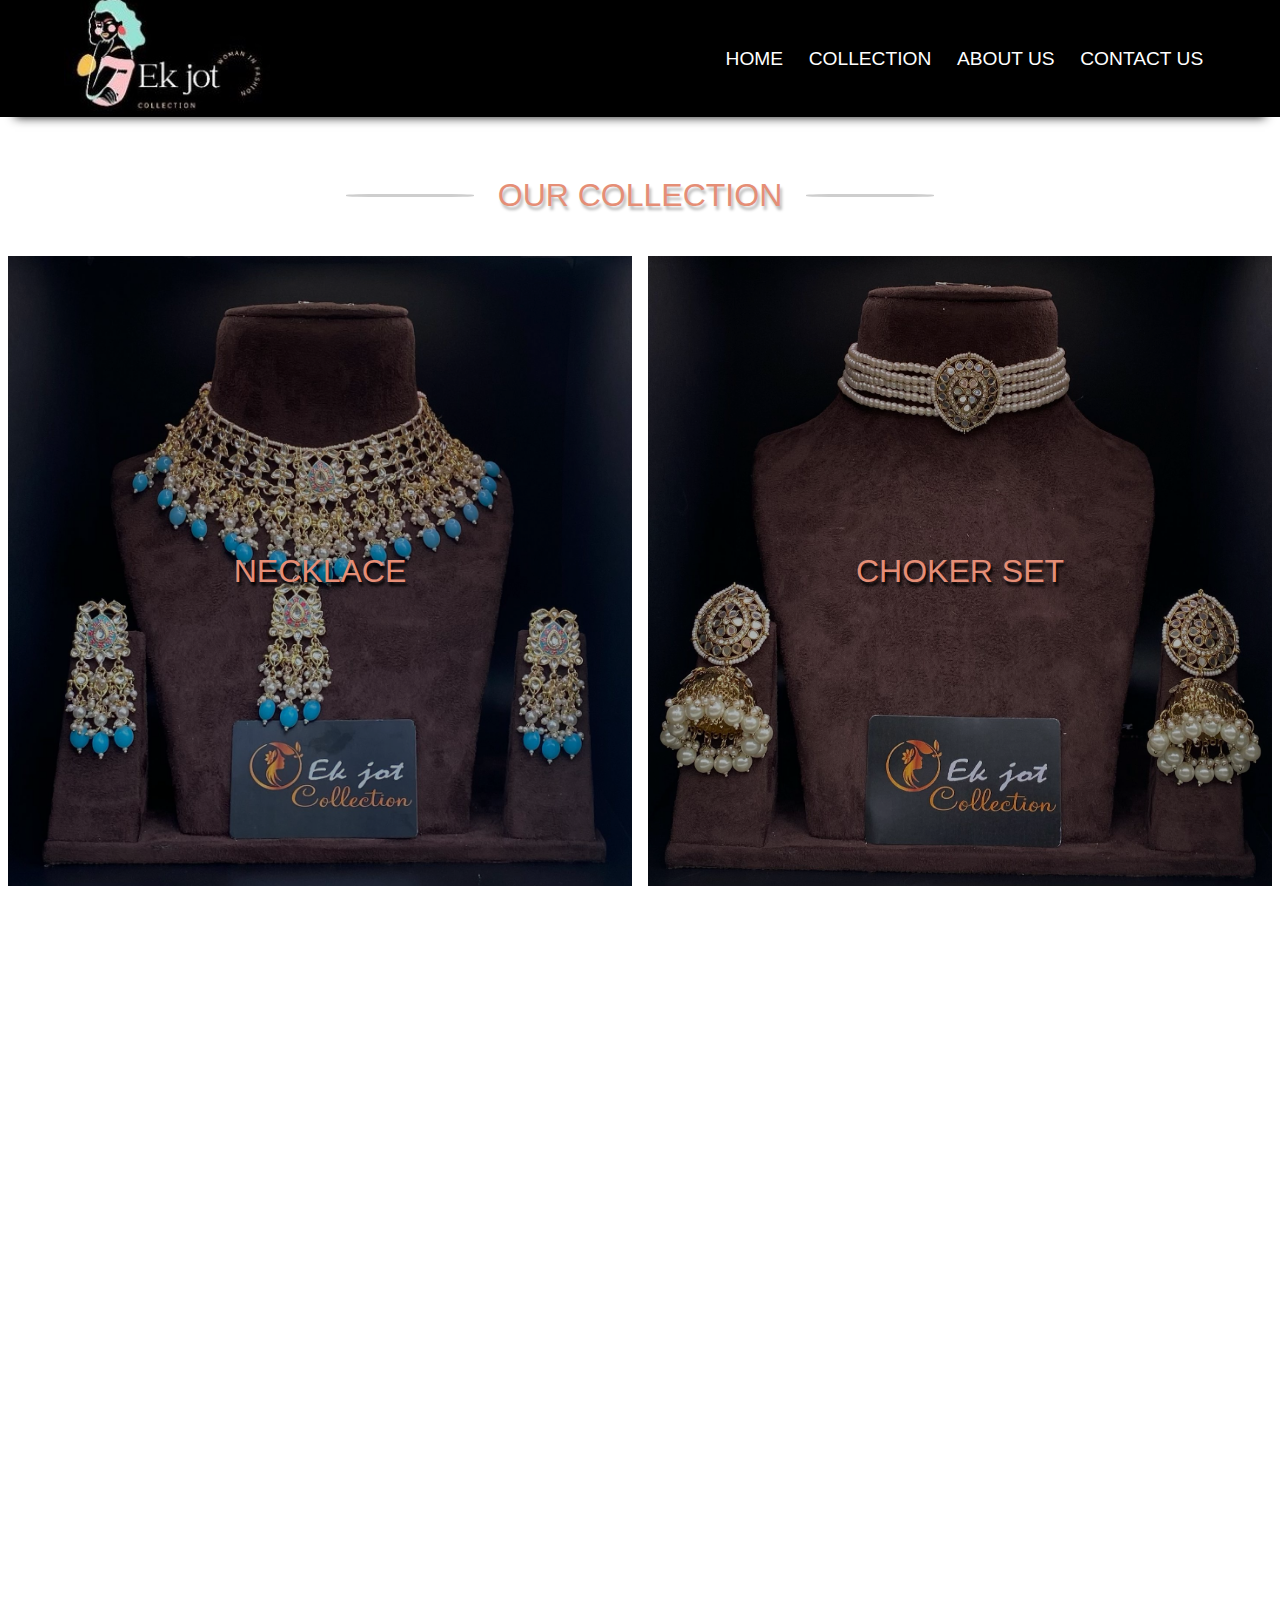
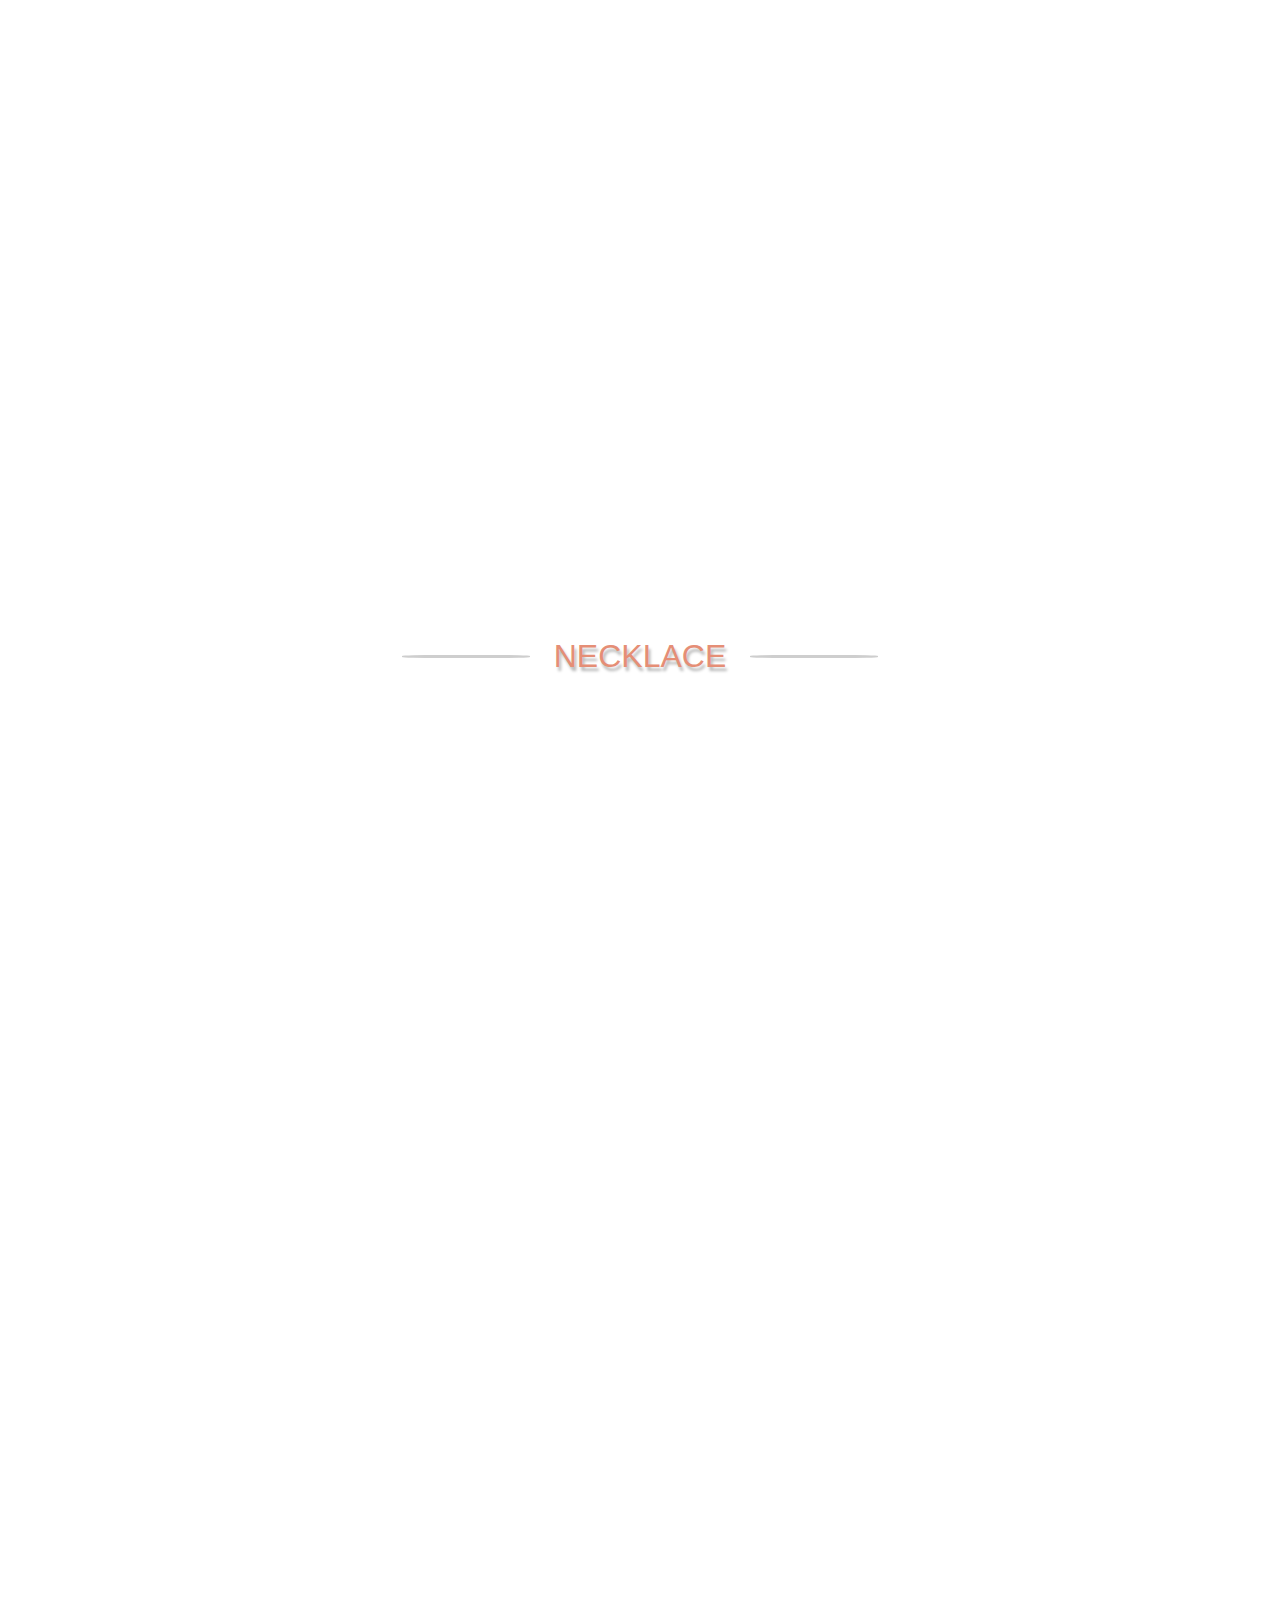
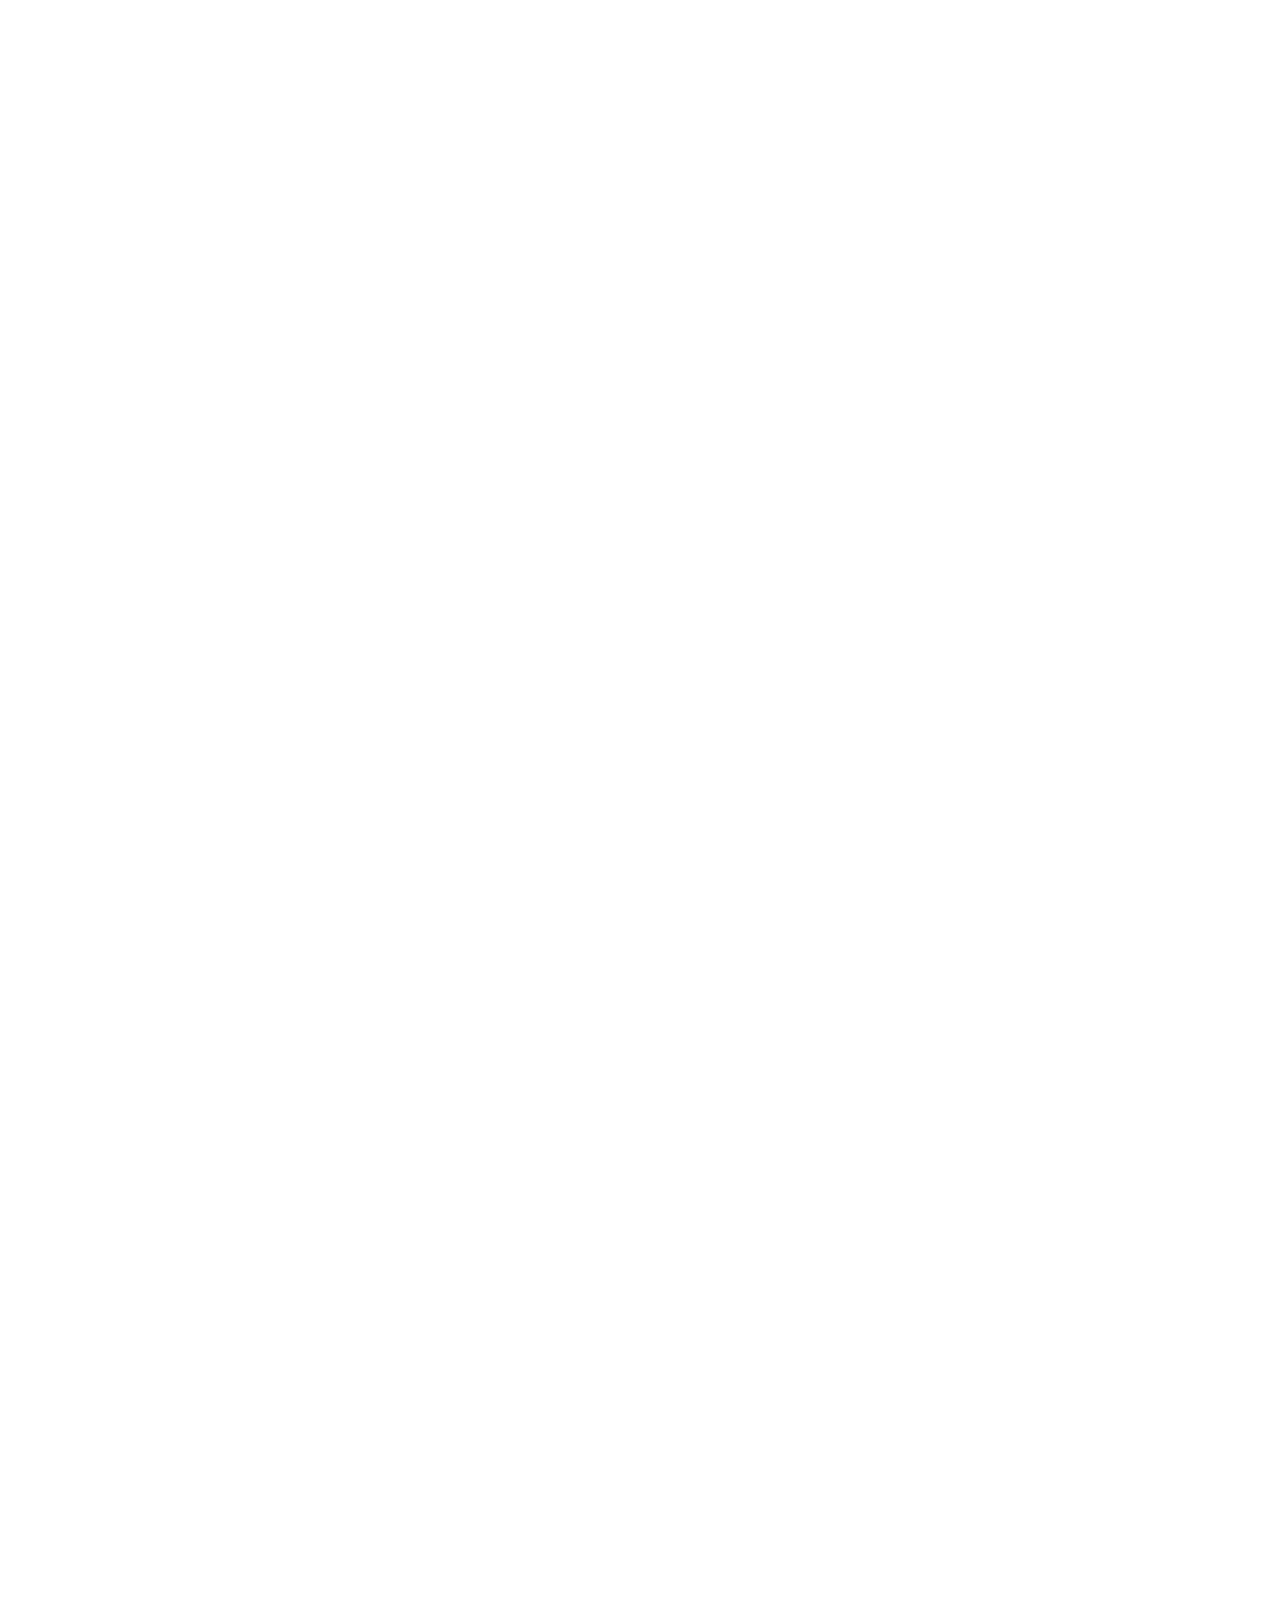
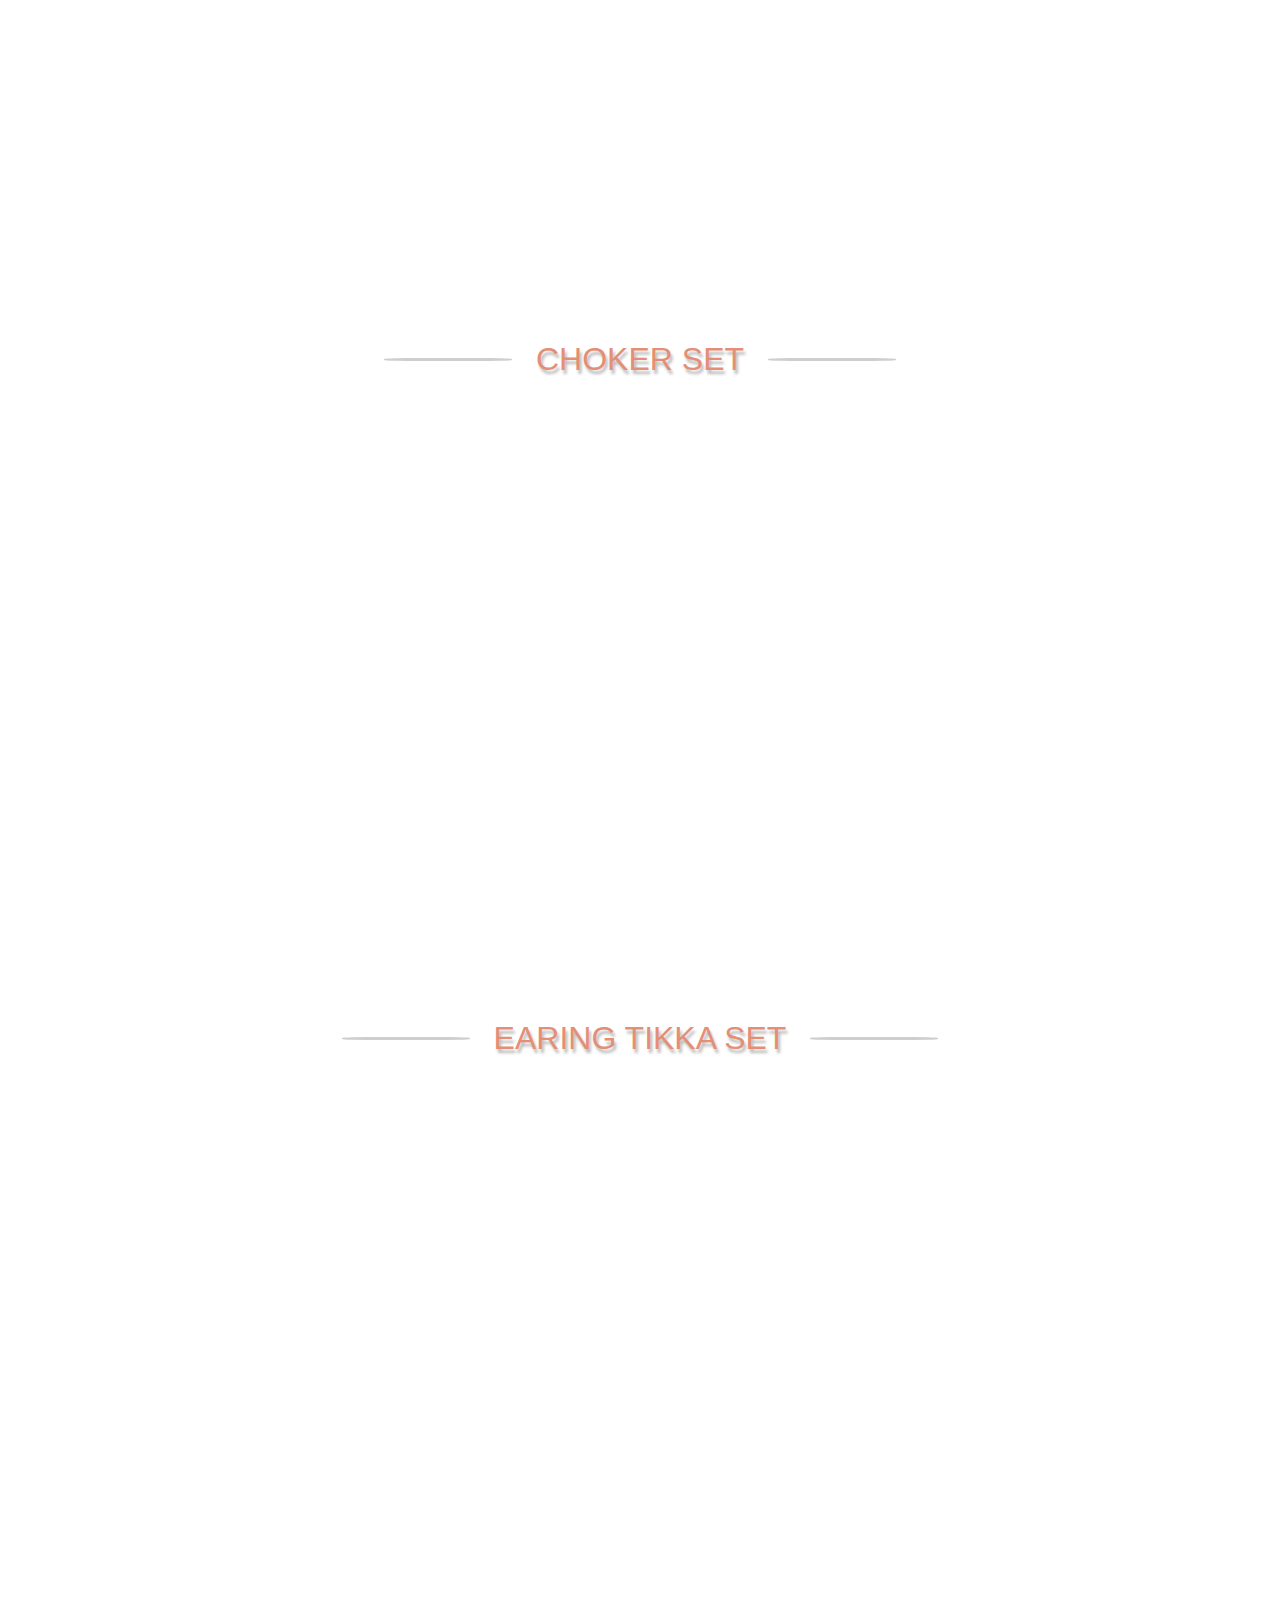
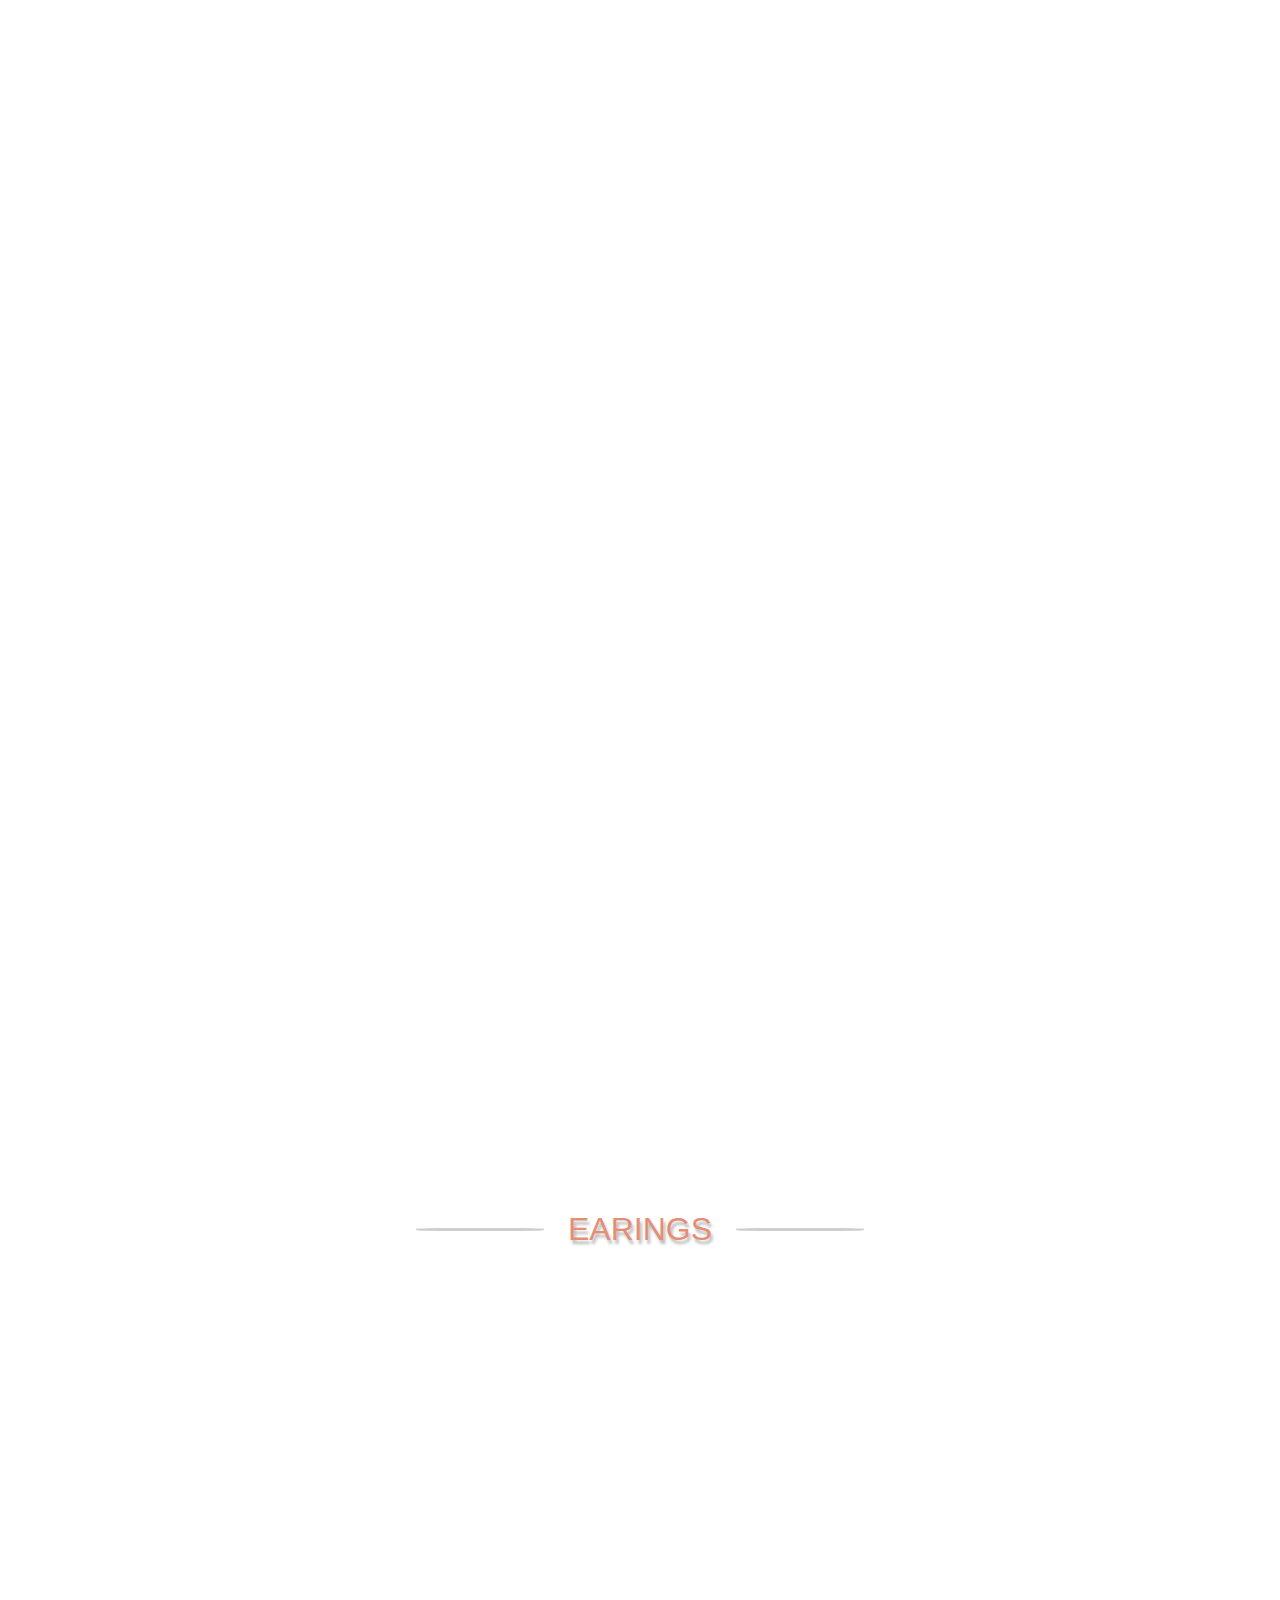
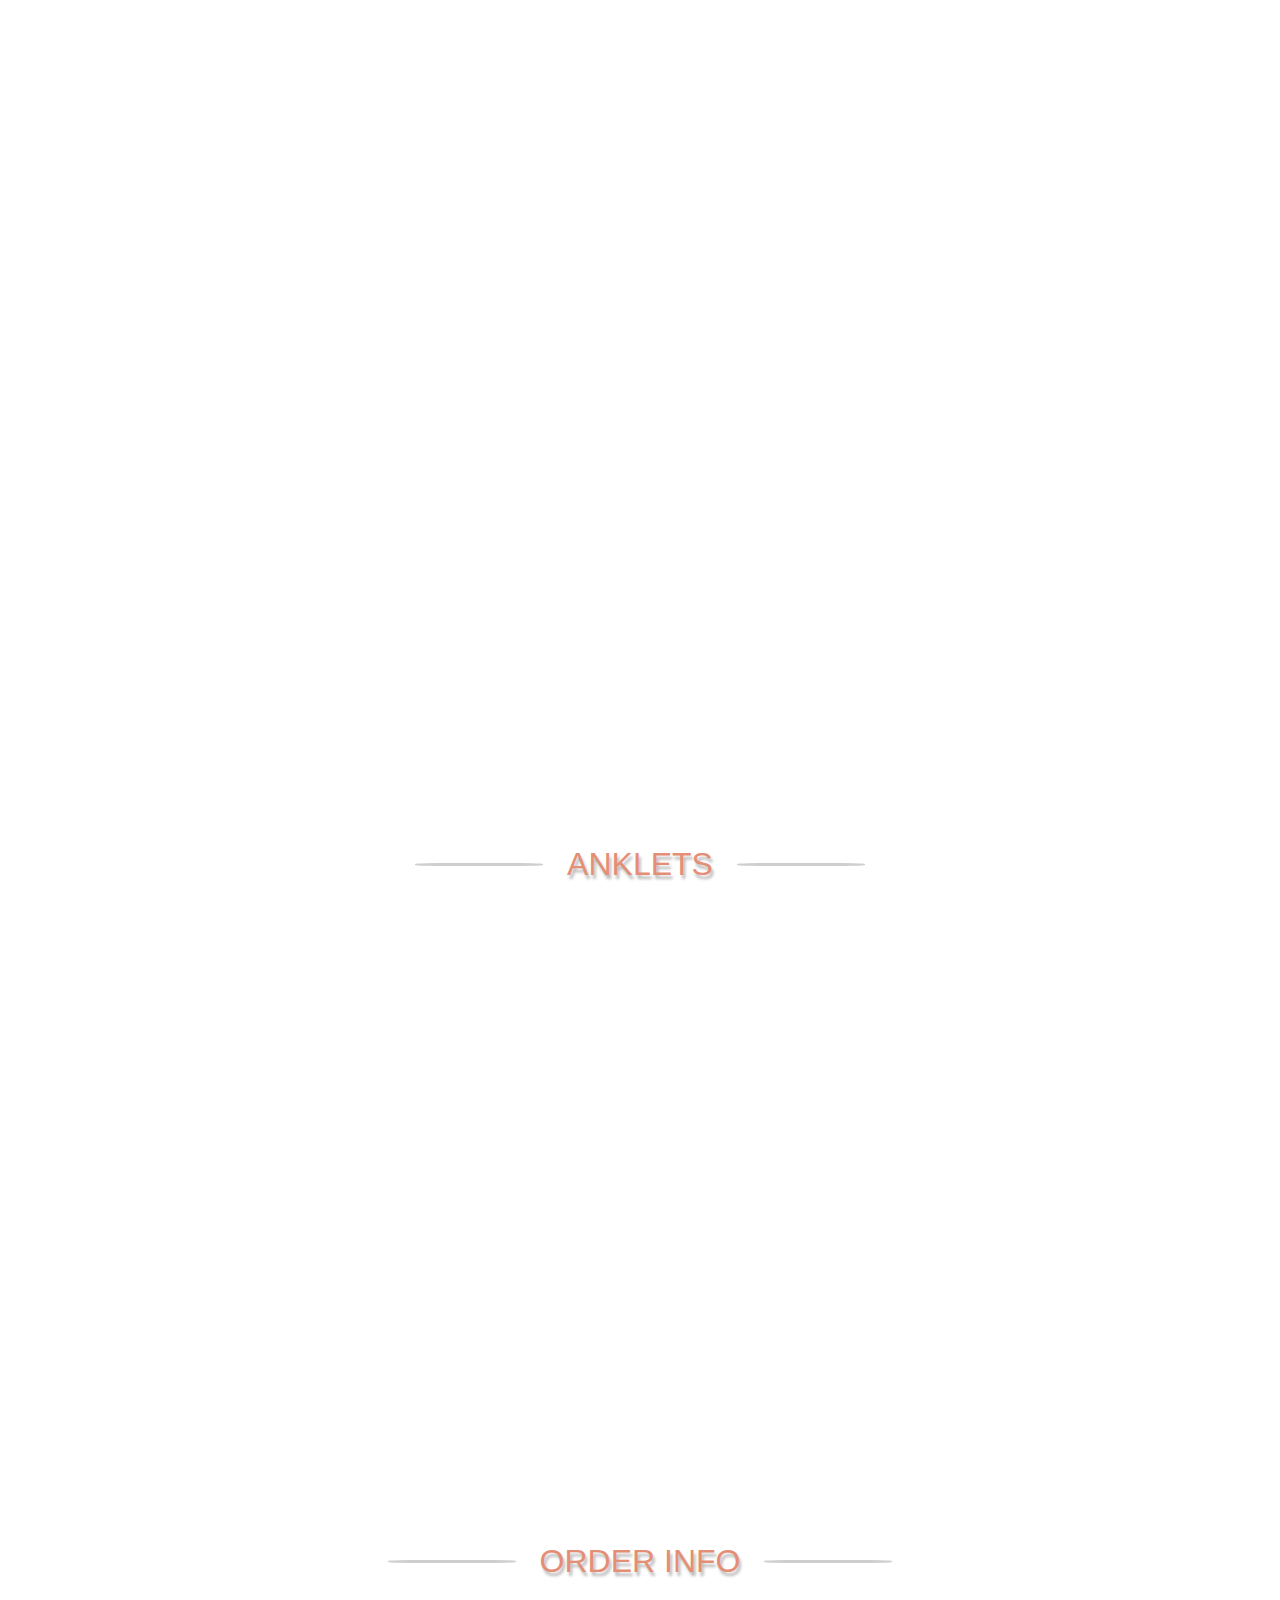
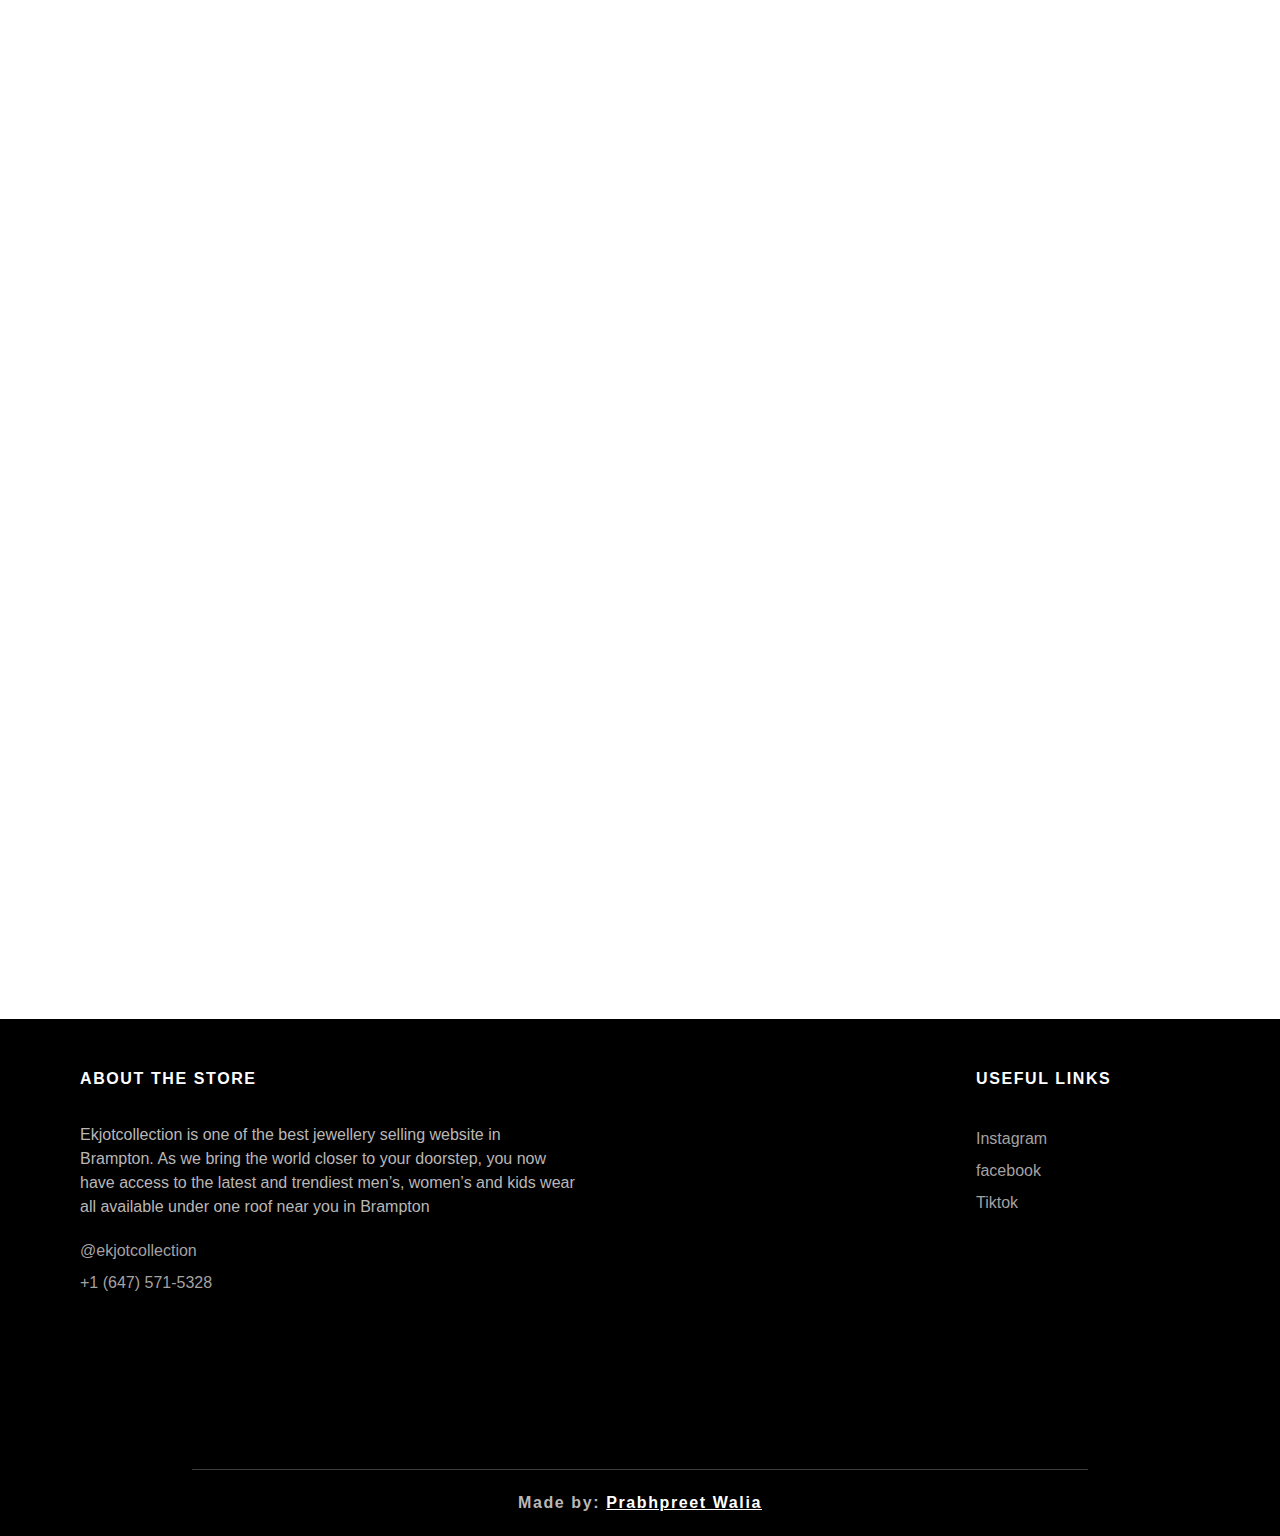
<file: jewellery.html>
<!DOCTYPE html>
<html lang="en">
<head>
    <meta charset="UTF-8">
    <meta http-equiv="X-UA-Compatible" content="IE=edge">
    <meta name="viewport" content="width=device-width, initial-scale=1.0">
    <title>Jewellery</title>

    <link rel="stylesheet" href="/styles/style.css?v=9">
    <link rel="stylesheet" href="/styles/aos.css?v=9">
    <link rel="stylesheet" href="/styles/navbar.css?v=9">
    <link rel="stylesheet" href="/styles/zoom.css?v=9">
    <link rel="stylesheet" href="/styles/heading.css?v=9">
    <link rel="stylesheet" href="/styles/card.css?v=9">
    <link rel="stylesheet" href="/styles/pickup.css?v=9">
    <link rel="stylesheet" href="/styles/email.css?v=9" />
    <link rel="stylesheet" href="/styles/footer.css?v=9" />
    <link rel="stylesheet" href="/styles/to-up.css?v=9" />




    <script src="/script/navbar.js?v=9" defer></script>
    <script src="/script/jewellery.js?v=9" defer></script>
    <script src="/script/pickup.js?v=9" defer></script>
    <script src="/script/newsletter.js?v=9" defer></script>
    <script src="/script/to-up.js?v=9" defer></script>
    <script src="/script/aos.js?v=9" defer></script>
</head>
<body>
    <!-- Navbar Starts  -->
    <div class="navbar" id="home">
        <div class="navbar--logo">
            <div class="logo">
                <div class="logo--text"><img src="/images/logo.jpg" alt="logo"></div>
            </div>    
        </div>
        <div class="right-side">
            <a href="/index.html">home <div class="underline"></div></a>
            <a href="#collection">collection <div class="underline"></div></a>
            <a href="#about">about us <div class="underline"></div></a>
            <a href="#footer">contact us <div class="underline"></div></a>
        </div>
        <!-- Mobile Button -->

        <div class="navbar--button display-none">
            <div class="line1"></div>
            <div class="line2"></div>
            <div class="line3"></div>
        </div>
    </div>
    <!-- Navbar Ends  -->

    <br><br>
    <div class="heading-big">
        <div class="heading-line"></div>
        <div class="heading-text">OUR COLLECTION</div>
        <div class="heading-line"></div>
    </div>
    <br>
    <!-- Zoom Starts -->
    <div class="zoom--container" id="collection">
        <div class="zoom--card zoom--subpage fade-up">
            <a href="#necklace">
                <div class="zoom-img"><img loading="lazy" decoding="async" src="/jewellery/necklace/1 (1).jpeg" alt=""></div>
                <div class="zoom--text">Necklace</div>
            </a>
        </div>
        <div class="zoom--card zoom--subpage fade-up">
            <a href="#choker">
                <div class="zoom-img"><img loading="lazy" decoding="async" src="/jewellery/choker/1 (1).jpeg"></div>
                <div class="zoom--text">Choker set</div>
            </a>
        </div>
        <div class="zoom--card zoom--subpage fade-up">
            <a href="#earing-tikka">
                <div class="zoom-img"><img loading="lazy" decoding="async" src="/jewellery/earingTikka/1 (1).jpeg" alt=""></div>
                <div class="zoom--text">Earing TIkka Set</div>
            </a>
        </div>
        <div class="zoom--card zoom--subpage fade-up">
            <a href="#earings">
                <div class="zoom-img"><img loading="lazy" decoding="async" src="/jewellery/earings/1 (1).jpeg" alt=""></div>
                <div class="zoom--text">Earings</div>
            </a>
        </div>
        <div class="zoom--card zoom--subpage fade-up">
            <a href="#anklets">
                <div class="zoom-img"><img loading="lazy" decoding="async" src="/jewellery/anklets/1 (1).jpeg" alt=""></div>
                <div class="zoom--text">Anklets</div>
            </a>
        </div>
    </div>
    <!-- Zoom Ends -->

    <br><br>
    <div class="heading-big" id="necklace">
        <div class="heading-line"></div>
        <div class="heading-text">Necklace</div>
        <div class="heading-line"></div>
    </div>
    <br>
    <!-- Cards Starts -->
    <div class="card--container" id="necklace--card">
    </div>
    <!-- Cards Ends -->

    <br><br>
    <div class="heading-big" id="choker">
        <div class="heading-line"></div>
        <div class="heading-text">choker set</div>
        <div class="heading-line"></div>
    </div>
    <br>
    <!-- Cards Starts -->
    <div class="card--container" id="choker--card">
    </div>
    <!-- Cards Ends -->
    
    <br><br>
    <div class="heading-big" id="earing-tikka">
        <div class="heading-line"></div>
        <div class="heading-text">earing tikka set</div>
        <div class="heading-line"></div>
    </div>
    <br>
    <!-- Cards Starts -->
    <div class="card--container" id="earing-tikka--card">
    </div>
    <!-- Cards Ends -->

    <br><br>
    <div class="heading-big" id="earings">
        <div class="heading-line"></div>
        <div class="heading-text">earings</div>
        <div class="heading-line"></div>
    </div>
    <br>
    <!-- Cards Starts -->
    <div class="card--container" id="earings--card">
    </div>
    <!-- Cards Ends -->

    <br><br>
    <div class="heading-big" id="anklets">
        <div class="heading-line"></div>
        <div class="heading-text">anklets</div>
        <div class="heading-line"></div>
    </div>
    <br>
    <!-- Cards Starts -->
    <div class="card--container" id="anklets--card">
    </div>
    <!-- Cards Ends -->
    






    <br><br><br>

    <div class="heading-big">
        <div class="heading-line"></div>
        <div class="heading-text">Order Info</div>
        <div class="heading-line"></div>
    </div>

    <br>
    <!-- Pickup Starts -->
    <div class="pickup--container">
        <div class="pickup--left fade-right">
            <div class="dropdown">
                <div class="dropdown--heading">1. Screenshot what you like <div class="dropdown-arrow">^</div></div>
                <div class="dropdown--description dropdown--hide">Take as many screenshots of products you want to buy.</div>
            </div>
            <div class="dropdown">
                <div class="dropdown--heading">2. Send us screenshot<div class="dropdown-arrow">^</div></div>
                <div class="dropdown--description dropdown--hide">Send those screenshots to us via instagram. <br> Our instagram handle is <a href="https://www.instagram.com/ekjotcollection/" target="_blank">@ekjotcollection</a></div>
            </div>
            <div class="dropdown">
                <div class="dropdown--heading">3. Pickup / delivery<div class="dropdown-arrow">^</div></div>
                <div class="dropdown--description dropdown--hide">Pickup Location: Brampton <br><br> Let us know if you want to get it delivered to your doorsteps</div>
            </div>
        </div>
        <div class="pickup--right fade-left"><svg xmlns="http://www.w3.org/2000/svg" data-name="Layer 1" width="996.31191" height="510.67557" viewBox="0 100 996.31191 510.67557" xmlns:xlink="http://www.w3.org/1999/xlink"><polygon points="496.326 126.028 496.3 126.202 496.229 126.705 488.902 179.283 444.038 195.744 443.335 195.408 418.217 183.479 405.229 133.645 404.339 130.224 404.61 130.12 460.176 109.244 496.293 126.008 496.326 126.028" fill="#e58e76"/><polygon points="443.335 195.408 418.217 183.479 404.339 130.224 404.61 130.12 440.811 145.393 443.335 195.408" fill="#e58e76"/><polygon points="443.965 194.8 424.859 158.186 427.313 147.806 415.756 134.197 414.772 135.033 425.906 148.144 417.589 183.33 418.846 183.628 424.405 160.107 442.82 195.397 443.965 194.8" opacity="0.2"/><polygon points="496.326 126.673 496.229 126.705 440.811 146.039 405.229 133.645 404.339 130.224 404.61 130.12 460.176 109.244 496.293 126.008 496.3 126.202 496.326 126.673" fill="#3f3d56"/><polygon points="441.779 147.007 430.482 138.293 433.064 128.61 465.34 116.99 487.288 118.281 496.003 125.705 496.648 127.641 441.779 147.007" fill="#e58e76"/><polygon points="404.984 130.224 430.482 129.255 444.295 124.567 465.831 116.99 469.859 111.181 459.809 109.382 404.984 130.224" fill="#e58e76"/><rect x="544.15024" y="316.79485" width="14.08994" height="1.29074" transform="translate(-175.86286 5.76571) rotate(-19.33759)" fill="#ccc"/><polygon points="280.668 44.344 274.435 75.507 303.521 97.322 317.026 56.809 280.668 44.344" fill="#9f616a"/><circle cx="304.04072" cy="44.86323" r="28.04729" fill="#9f616a"/><path d="M345.11563,452.03529c.12826,9.04888,39.539,109.75747,34.067,122.871-8.62565,8.81723-27.17952,55.74726-35.10643,68.26672-1.03814-.00064-6.23209,15.58119-6.23209,15.58119s12.46547,19.737,25.96972,11.42667c16.98028-39.937,59.50573-62.21128,60.25713-114.26323,2.05257,16.44306,8.11167,121.98865,8.11167,121.98865s-1.16216.49347,25,3c4.06168-61.25756,20.66016-165.47535-16.49993-230.94948C429.25751,444.76377,345.11563,452.03529,345.11563,452.03529Z" transform="translate(-101.84405 -194.66221)" fill="#2f2e41"/><path d="M432.18088,675.8519c-1.21444,2.33546-9.9238,23.89289-1.99825,26.05441,9.14,2.49272,18-1,18-1s16,5,25.79186-1.35462c4.57-4.57,3.53136-8.72453,1.35022-11.73657a12.72274,12.72274,0,0,0-9.43858-5.08761c-4.969-.3543-6.547-1.27527-7.1162-3.552C457.939,675.8519,432.18088,675.8519,432.18088,675.8519Z" transform="translate(-101.84405 -194.66221)" fill="#2f2e41"/><path d="M346.70784,657.027s-22.32655,7.05049-17.62622,15.276a30.91256,30.91256,0,0,0,12.83814,11.83857s4.65644,19.19621,17.58234,19.19621c6.463,0,8.66622-3.67213,9.25376-7.34426a12.72274,12.72274,0,0,0-3.0766-10.27157c-3.26308-3.76413-3.72769-5.53119-2.52028-7.54354C364.9216,675.24072,346.70784,657.027,346.70784,657.027Z" transform="translate(-101.84405 -194.66221)" fill="#2f2e41"/><path d="M445.88264,455.07629s-4.16,8.31-20.78,5.19c-16.62-3.11-82.06,0-82.06,0s3.63-74.27-4.68-118.94,24.41-70.12,24.41-70.12l10.39-10.39c10.39-1.03,32.33,31.21,32.33,31.21,7.22,1.21,13.96,31.9,19.71,60.94.34,1.66.66,3.3.98,4.94,2.65,13.54,6.34,28.61,8.55,42.14.16.96.31,1.91.45,2.86A494.56274,494.56274,0,0,0,445.88264,455.07629Z" transform="translate(-101.84405 -194.66221)" fill="#e6e6e6"/><path d="M373.07308,222.0615s-5.24388-11.53654,8.39022-16.78043c0,0,11.53654-18.878,34.60961-6.29265,0,0,15.73165,6.29265,15.73165,23.07308s5.24388,19.92675,5.24388,19.92675-7.80905-8.01137-9.9066-14.304-18.41036-7.72028-24.703-1.42762-22.0243,5.24388-22.0243,5.24388l1.04878,23.07308s-5.24389-13.63409-7.34144-13.63409S369.92676,222.0615,373.07308,222.0615Z" transform="translate(-101.84405 -194.66221)" fill="#2f2e41"/><path d="M434.73262,400.04632c-24.78-13.47-64.92-43.01-77.87-58.99-17.07-21.05,1.55-37.05,1.55-37.05,21.11-13.32,46.35,32.38,46.35,32.38l20.44,16.58c.34,1.66.66,3.3.98,4.94C428.83265,371.44629,432.52265,386.51629,434.73262,400.04632Z" transform="translate(-101.84405 -194.66221)" opacity="0.2"/><path d="M508.70616,384.52358s36.84,14.95552,42.90343-1.85648-29.08578-16.52347-29.08578-16.52347l-13.799,1.95527Z" transform="translate(-101.84405 -194.66221)" fill="#9f616a"/><path d="M353.69062,297.165s-18.611,16.00934-1.5532,37.05235,95.451,66.00443,95.451,66.00443l51.06366-13.80439,14.45073,2.64438,2.7245-27.13051-21.28877,2.07816L440.49724,352.5027l-34.46008-27.96117S374.79507,283.85216,353.69062,297.165Z" transform="translate(-101.84405 -194.66221)" fill="#e6e6e6"/><polygon points="319.646 295.362 322.902 371.443 314.646 295.362 319.646 295.362" opacity="0.2"/><path d="M773.02557,435.60087l-29.55817,6.84884a9.01736,9.01736,0,0,1-10.75861-6.5v0a9.01736,9.01736,0,0,1,8.5135-11.29956l28.55117-.664Z" transform="translate(-101.84405 -194.66221)" fill="#ffb9b9"/><path d="M769.88743,439.93866l-6.56466-19.694L802.67813,406.802l-10.44527-91.98576h0c18.80625,3.41932,27.75663,18.2077,26.91826,37.30387l5.09144,62.76855Z" transform="translate(-101.84405 -194.66221)" fill="#3f3d56"/><path d="M797.07916,294.53589h64.2979V262.56038a32.80042,32.80042,0,0,0-9.417-23.08849,31.69094,31.69094,0,0,0-22.73419-9.56558,32.19878,32.19878,0,0,0-32.13694,31.8c-.0049.29283-.0098.571-.0098.85411Z" transform="translate(-101.84405 -194.66221)" fill="#2f2e41"/><path d="M888.262,670.29236l-20.55361-2.35863L843.11143,501.82025,792.23286,668.60762l-22.23831.67389,25.27081-205.199L791.559,417.24727l63.00855-19.87972C899.19447,428.5206,898.27088,538.55536,888.262,670.29236Z" transform="translate(-101.84405 -194.66221)" fill="#2f2e41"/><circle cx="721.72463" cy="69.27546" r="24.25998" fill="#ffb9b9"/><path d="M847.82865,307.74041l-41.10719,10.78222c6.926-13.31911,9.14216-25.75254,5.39111-37.06386l28.9772-4.71722A42.27757,42.27757,0,0,0,847.82865,307.74041Z" transform="translate(-101.84405 -194.66221)" fill="#ffb9b9"/><path d="M861.64336,406.46505c-23.056,14.66271-49.91355,31.50708-69.74744,15.16249l-9.43444-45.82441c-7.49852-6.67883-4.17326-27.28819,5.96362-56.66433a12.99436,12.99436,0,0,1,8.05522-8.04647l15.63225-5.37358c6.928,5.82606,18.28449,2.35122,31.67275-5.39111l15.49943,4.04333,6.73889,50.54163C856.29585,369.48736,857.995,388.89407,861.64336,406.46505Z" transform="translate(-101.84405 -194.66221)" fill="#3f3d56"/><path d="M842.43607,426.16643l-29.55817,6.84885a9.01739,9.01739,0,0,1-10.75862-6.5v0a9.01737,9.01737,0,0,1,8.5135-11.29957l28.55117-.664Z" transform="translate(-101.84405 -194.66221)" fill="#ffb9b9"/><path d="M884.68951,702.05094c-3.452,1.57547-6.34351-8.18888-9.25533-5.32739-8.14475,8.004-27.68348,6.20984-27.68348,6.20984a5.09135,5.09135,0,0,1-3.20912-6.63478h0a5.09135,5.09135,0,0,1,3.53235-3.15164l8.66194-2.16549,13.60049-23.9181,14.82213-1.87593.37437.61224a38.21709,38.21709,0,0,1,4.09544,31.25C888.39565,700.99921,886.71781,701.12524,884.68951,702.05094Z" transform="translate(-101.84405 -194.66221)" fill="#2f2e41"/><path d="M786.9757,702.05094c-3.452,1.57547-6.34351-8.18888-9.25532-5.32739-8.14476,8.004-27.68349,6.20984-27.68349,6.20984a5.09135,5.09135,0,0,1-3.20912-6.63478h0a5.09135,5.09135,0,0,1,3.53235-3.15164l8.66194-2.16549,13.60049-23.9181,14.82213-1.87593.37437.61224a38.21709,38.21709,0,0,1,4.09544,31.25C790.68184,700.99921,789.004,701.12524,786.9757,702.05094Z" transform="translate(-101.84405 -194.66221)" fill="#2f2e41"/><path d="M852.00893,243.70278l-6.11,19.4396-52.82626-.93884a32.65551,32.65551,0,0,1,58.93629-18.50076Z" transform="translate(-101.84405 -194.66221)" fill="#2f2e41"/><path d="M839.29793,430.50423l-6.56466-19.694,39.35536-13.44268-14.88708-93.97905h0a38.23684,38.23684,0,0,1,31.36,39.29716l5.09144,62.76854Z" transform="translate(-101.84405 -194.66221)" fill="#3f3d56"/><polygon points="643.455 182.748 602.522 191.551 594.159 151.278 609.564 130.591 623.428 127.95 638.833 143.575 643.455 182.748" fill="#ccc"/><polygon points="624.529 184.504 599.879 184.504 596.519 167.914 592.839 149.734 598.339 141.814 608.909 145.114 620.349 160.964 623.219 177.114 623.419 178.264 624.529 184.504" fill="#e6e6e6"/><polygon points="665.902 174.825 637.513 178.126 642.575 142.035 654.018 131.691 663.921 134.112 670.524 149.297 665.902 174.825" fill="#ccc"/><polygon points="669.639 153.474 666.999 168.004 658.419 217.514 625.409 228.084 624.269 227.464 606.479 217.734 596.469 167.894 596.519 167.914 622.989 178.564 623.219 177.114 623.379 176.064 625.409 163.164 634.429 153.474 664.579 146.214 669.639 153.474" fill="#e6e6e6"/><circle cx="648.73654" cy="144.89555" r="7.04226" fill="#e6e6e6"/><rect x="717.1135" y="344.61942" width="16.31791" height="0.44008" transform="translate(-151.06735 -62.16848) rotate(-10.09713)" fill="#fff"/><polygon points="624.269 227.464 606.479 217.734 596.469 167.894 596.519 167.914 592.839 149.734 598.339 141.814 608.909 145.114 620.349 160.964 623.219 177.114 623.379 176.064 623.419 178.264 623.529 184.504 624.269 227.464" fill="#f2f2f2"/><polygon points="606.696 217.796 606.27 217.682 615.045 184.776 604.997 171.529 605.348 171.263 615.526 184.681 606.696 217.796" fill="#ccc"/><rect x="720.05447" y="392.17469" width="0.44005" height="32.16289" transform="translate(-207.6544 158.34687) rotate(-25.7187)" fill="#ccc"/><path d="M769.75106,359.65063l-1.65273,9.13074-.08363.00879-7.39877,42.68492-33.01061,10.56339-.19806.09463-.132-.27509-18.596-10.16286-.21347-.05722.11443-.43134L698.666,361.84914l.05061.0198-1.09815-5.41814.82086-1.18178,2.53742-3.65317,10.56339,3.30106L722.98384,370.762l.16726.9419,1.20157,6.76058.482,2.71566,1.01893,5.73725.96831-6.16419.34772-2.2183.87588-5.57219,9.02289-9.68311,4.01189-.96612,2.7927-.67341,3.84244-.9243a7.04235,7.04235,0,1,1,9.6545-2.32615l9.84816-2.37235,2.42738,3.4837Z" transform="translate(-101.84405 -194.66221)" opacity="0.2"/><polygon points="625.321 201.848 600.673 201.848 593.631 167.077 599.133 159.154 609.696 162.455 621.14 178.3 625.321 201.848" fill="#e6e6e6"/><polygon points="659.212 234.859 626.201 245.422 607.275 235.079 597.262 185.233 623.781 195.906 626.201 180.501 635.224 170.818 665.374 163.556 670.436 170.818 667.795 185.343 659.212 234.859" fill="#e6e6e6"/><circle cx="649.52891" cy="162.23533" r="7.04226" fill="#e6e6e6"/><polygon points="625.079 244.464 607.289 234.734 597.279 184.894 597.329 184.914 593.649 166.734 599.149 158.814 609.719 162.114 621.159 177.964 624.029 194.114 624.189 193.064 624.229 195.264 624.339 201.504 625.079 244.464" fill="#f2f2f2"/><polygon points="607.488 235.135 607.063 235.022 615.838 202.115 605.789 188.868 606.14 188.602 616.319 202.021 607.488 235.135" fill="#ccc"/><rect x="720.84685" y="409.51448" width="0.44005" height="32.16289" transform="translate(-215.10056 160.40849) rotate(-25.7187)" fill="#ccc"/><polygon points="901.455 465.094 860.522 473.897 852.159 433.624 867.564 412.937 881.428 410.296 896.833 425.921 901.455 465.094" fill="#ccc"/><polygon points="882.529 466.85 857.879 466.85 854.519 450.26 850.839 432.08 856.339 424.16 866.909 427.46 878.349 443.31 881.219 459.46 881.419 460.61 882.529 466.85" fill="#e6e6e6"/><polygon points="923.902 457.171 895.513 460.473 900.575 424.381 912.018 414.038 921.921 416.458 928.524 431.643 923.902 457.171" fill="#ccc"/><polygon points="927.639 435.82 924.999 450.35 916.419 499.86 883.409 510.43 882.269 509.81 864.479 500.08 854.469 450.24 854.519 450.26 880.989 460.91 881.219 459.46 881.379 458.41 883.409 445.51 892.429 435.82 922.579 428.56 927.639 435.82" fill="#e6e6e6"/><circle cx="906.73654" cy="427.24186" r="7.04226" fill="#e6e6e6"/><rect x="975.1135" y="626.96573" width="16.31791" height="0.44008" transform="translate(-196.57165 -12.56361) rotate(-10.09713)" fill="#fff"/><polygon points="882.269 509.81 864.479 500.08 854.469 450.24 854.519 450.26 850.839 432.08 856.339 424.16 866.909 427.46 878.349 443.31 881.219 459.46 881.379 458.41 881.419 460.61 881.529 466.85 882.269 509.81" fill="#f2f2f2"/><polygon points="864.696 500.142 864.27 500.029 873.045 467.122 862.997 453.875 863.348 453.609 873.526 467.027 864.696 500.142" fill="#ccc"/><rect x="978.05447" y="674.521" width="0.44005" height="32.16289" transform="translate(-304.62081 298.27729) rotate(-25.7187)" fill="#ccc"/><polygon points="982.339 506.59 955.339 506.59 951.339 454.59 986.339 454.59 982.339 506.59" fill="#e6e6e6"/><rect x="950.83858" y="475.5904" width="36" height="8" fill="#f2f2f2"/><polygon points="996.089 458.323 990.333 456.628 990.259 454.521 964.679 446.986 963.474 448.716 957.719 447.021 954.105 452.211 996.312 464.644 996.089 458.323" fill="#ccc"/><polygon points="149.326 440.959 149.3 441.133 149.229 441.637 141.902 494.215 97.038 510.676 96.335 510.34 71.217 498.411 58.229 448.576 57.339 445.155 57.61 445.052 113.176 424.176 149.293 440.94 149.326 440.959" fill="#e58e76"/><polygon points="96.335 510.34 71.217 498.411 57.339 445.155 57.61 445.052 93.811 460.325 96.335 510.34" fill="#e58e76"/><polygon points="96.965 509.731 77.859 473.117 80.313 462.738 68.756 449.128 67.772 449.964 78.906 463.076 70.589 498.262 71.846 498.559 77.405 475.039 95.82 510.329 96.965 509.731" opacity="0.2"/><polygon points="149.326 441.605 149.229 441.637 93.811 460.97 58.229 448.576 57.339 445.155 57.61 445.052 113.176 424.176 149.293 440.94 149.3 441.133 149.326 441.605" fill="#3f3d56"/><polygon points="94.779 461.939 83.482 453.224 86.064 443.541 118.34 431.922 140.288 433.213 149.003 440.636 149.648 442.573 94.779 461.939" fill="#e58e76"/><polygon points="57.984 445.155 83.482 444.187 97.295 439.498 118.831 431.922 122.859 426.112 112.809 424.314 57.984 445.155" fill="#e58e76"/><rect x="197.15024" y="631.72632" width="14.08994" height="1.29074" transform="translate(-299.7236 -91.37041) rotate(-19.33759)" fill="#ccc"/><polygon points="36 507.786 9 507.786 5 455.786 40 455.786 36 507.786" fill="#e58e76"/><rect x="4.5" y="476.78581" width="36" height="8" fill="#e6e6e6"/><polygon points="42 452.786 36 452.786 35.333 450.786 8.667 450.786 8 452.786 2 452.786 0 458.786 44 458.786 42 452.786" fill="#3f3d56"/><rect x="202.24279" y="507.1729" width="606.0958" height="2" fill="#3f3d56"/></svg></div>
    </div>
    <!-- Pickup Ends -->

    <!-- Newsletter Start -->
    <div class="email fade-up" id="about">
        <h3 class="email--h3">Connect to Ek Jot Collection...</h3>
        <h1 class="email--h1">Join our newsletter</h1>
        <p class="email--p">
          Hey you, sign up it only takes a second to be the first to find out
          about our latest news and promotions
        </p>
        <form action="" method="get">
          <input
            type="text"
            name=""
            id="email"
            class="form--input"
            placeholder=" Your Email Address"
            autocomplete="off"
          />
          <button class="form--button">Submit</button>
        </form>
      </div>
      <!-- Newsletter End -->
  
      <!-- Footer Start -->
      <div class="footer" id="footer">
        <div class="container--footer">
          <div class="container--footer-left">
            <h2 class="footer--headline">
              <span class="footer--underline">ABO</span>UT THE STORE
            </h2>
            <p class="footer--para">
            Ekjotcollection is one of the best jewellery selling website in Brampton.
            As we bring the world closer to your doorstep, you now have access to the latest and
            trendiest men’s, women’s and kids wear all available under one roof
            near you in Brampton
            </p>
            <div>
              <a class="footer--contacts" href="https://www.instagram.com/ekjotcollection/" target="_blank">
                @ekjotcollection</a
              >
            </div>
            <div>
              <a class="footer--contacts" href="tel:+1(647)571-5328"
                >+1 (647) 571-5328</a
              >
            </div>
          </div>
          <div class="container--footer-right">
            <h2 class="a footer--headline">
                USEFUL LINKS
            </h2>
            <a class="footer--contacts footer--link" target="_blank" href="https://www.instagram.com/ekjotcollection/">   Instagram</a>
            <a class="footer--contacts footer--link" target="_blank" href="https://www.facebook.com/marketplace/profile/100005003354236/?ref=permalink"> facebook</a>
            <a class="footer--contacts footer--link" target="_blank" href="https://www.tiktok.com/@ekjotcollection?_t=8UvAlWMPEhB&_r=1"> Tiktok</a>
          </div>
        </div>
        <hr class="footer--horizontal" />
        <div class="footer--creater">
          <h4>
            Made by:
            <a href="https://www.linkedin.com/in/prabhpreeet/" target="_blank">
              <span class="footer--creater-site">Prabhpreet Walia</span>
            </a>
          </h4>
        </div>
      </div>
      <!-- Footer End -->
  
      <!-- To up Button Start-->
      <a href="#home" class="to-up"><div class="to-up--text">^</div></a>
      <!-- To up Button End -->

    
</body>
</html>
</file>
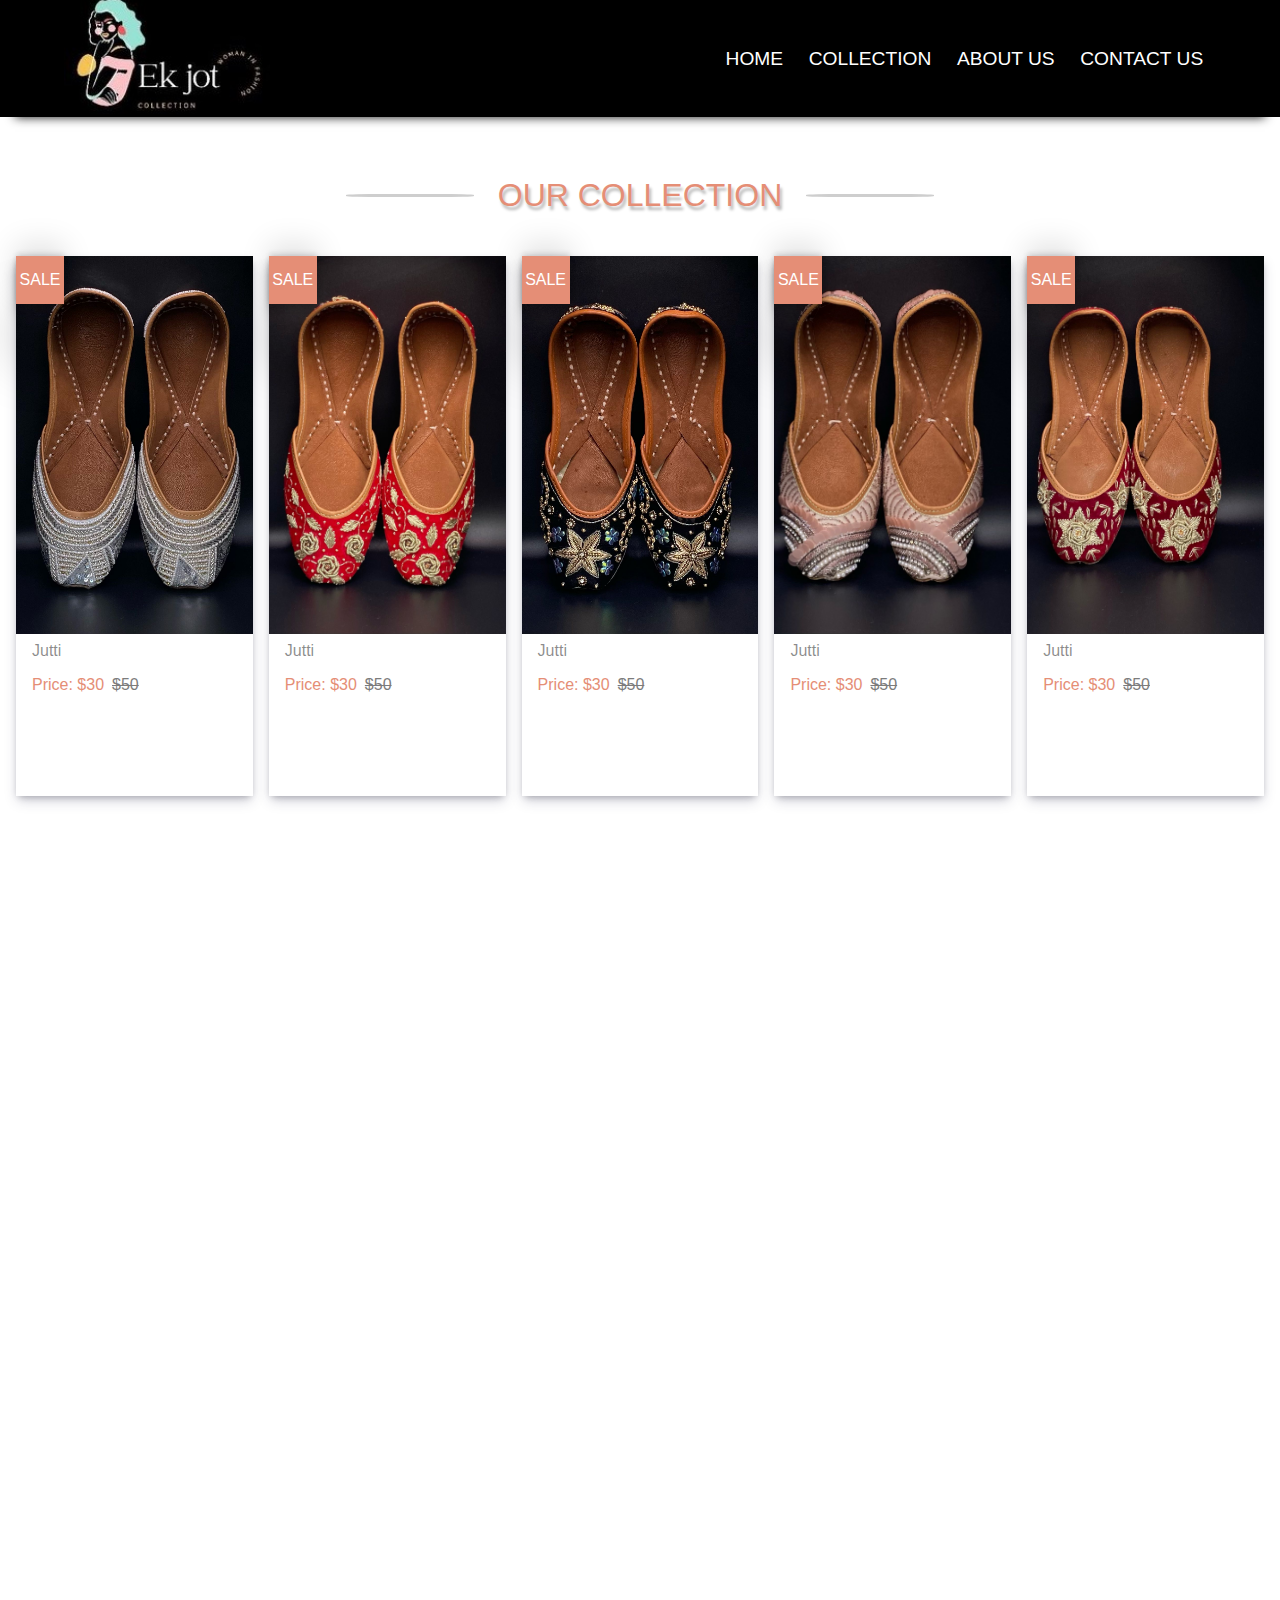
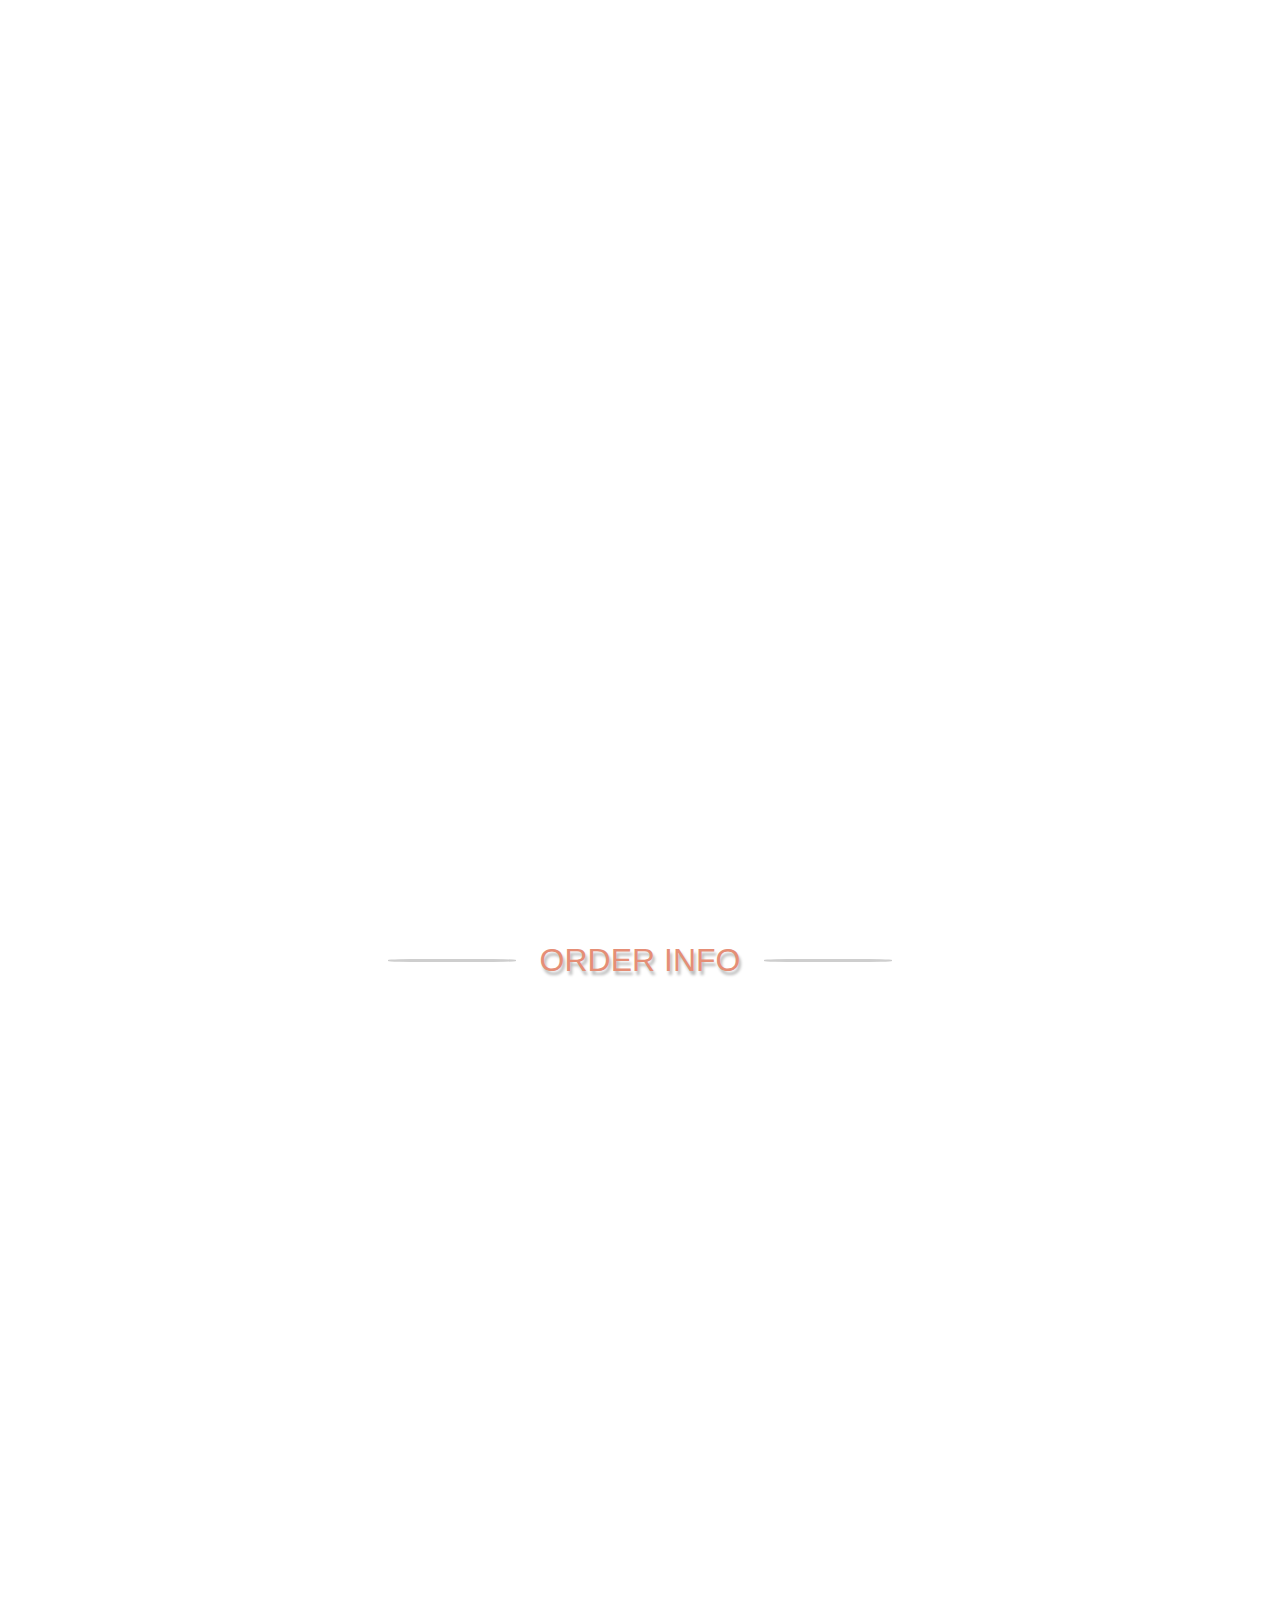
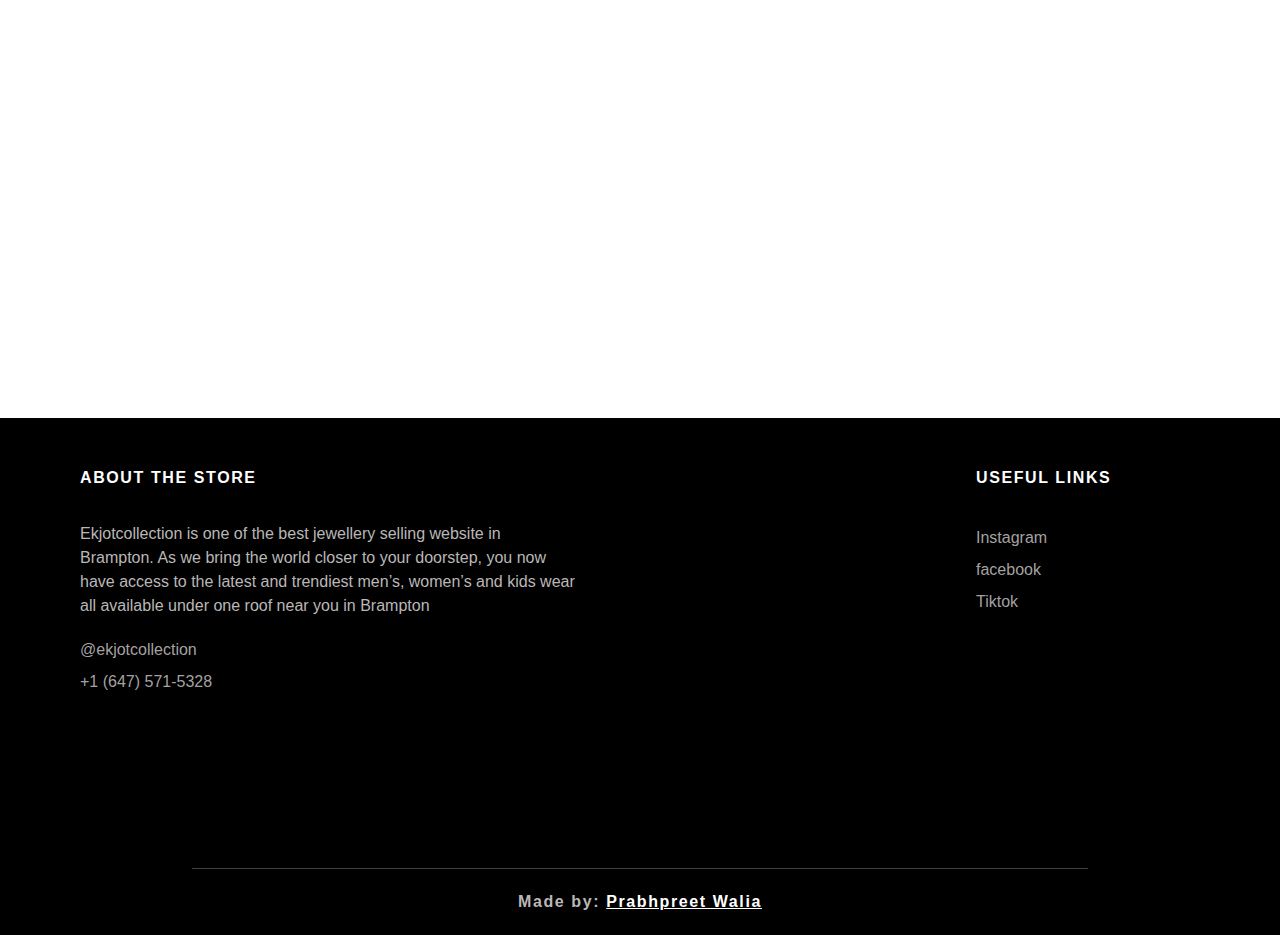
<file: jutti.html>
<!DOCTYPE html>
<html lang="en">
<head>
    <meta charset="UTF-8">
    <meta http-equiv="X-UA-Compatible" content="IE=edge">
    <meta name="viewport" content="width=device-width, initial-scale=1.0">
    <title>Jutti</title>

    <link rel="stylesheet" href="/styles/style.css?v=9">
    <link rel="stylesheet" href="/styles/aos.css?v=9">
    <link rel="stylesheet" href="/styles/navbar.css?v=9">
    <link rel="stylesheet" href="/styles/zoom.css?v=9">
    <link rel="stylesheet" href="/styles/heading.css?v=9">
    <link rel="stylesheet" href="/styles/card.css?v=9">
    <link rel="stylesheet" href="/styles/pickup.css?v=9">
    <link rel="stylesheet" href="/styles/email.css?v=9" />
    <link rel="stylesheet" href="/styles/footer.css?v=9" />
    <link rel="stylesheet" href="/styles/to-up.css?v=9" />




    <script src="/script/navbar.js?v=9" defer></script>
    <script src="/script/jutti.js?v=9" defer></script>
    <script src="/script/pickup.js?v=9" defer></script>
    <script src="/script/newsletter.js?v=9" defer></script>
    <script src="/script/to-up.js?v=9" defer></script>
    <script src="/script/aos.js?v=9" defer></script>
</head>
<body>
    <!-- Navbar Starts  -->
    <div class="navbar" id="home">
        <div class="navbar--logo">
            <div class="logo">
                <div class="logo--text"><img src="/images/logo.jpg" alt="logo"></div>
            </div>    
        </div>
        <div class="right-side">
            <a href="/index.html">home <div class="underline"></div></a>
            <a href="#collection">collection <div class="underline"></div></a>
            <a href="#about">about us <div class="underline"></div></a>
            <a href="#footer">contact us <div class="underline"></div></a>
        </div>
        <!-- Mobile Button -->

        <div class="navbar--button display-none">
            <div class="line1"></div>
            <div class="line2"></div>
            <div class="line3"></div>
        </div>
    </div>
    <!-- Navbar Ends  -->

    <br><br>
    <div class="heading-big">
        <div class="heading-line"></div>
        <div class="heading-text">OUR COLLECTION</div>
        <div class="heading-line"></div>
    </div>
    <br>
    

    <!-- Cards Starts -->
    <div class="card--container" id="punjabi-jutti--card">
    </div>
    <!-- Cards Ends -->
 

    <br><br><br>

    <div class="heading-big">
        <div class="heading-line"></div>
        <div class="heading-text">Order Info</div>
        <div class="heading-line"></div>
    </div>

    <br>
    <!-- Pickup Starts -->
    <div class="pickup--container">
        <div class="pickup--left fade-right">
            <div class="dropdown">
                <div class="dropdown--heading">1. Screenshot what you like <div class="dropdown-arrow">^</div></div>
                <div class="dropdown--description dropdown--hide">Take as many screenshots of products you want to buy.</div>
            </div>
            <div class="dropdown">
                <div class="dropdown--heading">2. Send us screenshot<div class="dropdown-arrow">^</div></div>
                <div class="dropdown--description dropdown--hide">Send those screenshots to us via instagram. <br> Our instagram handle is <a href="https://www.instagram.com/ekjotcollection/" target="_blank">@ekjotcollection</a></div>
            </div>
            <div class="dropdown">
                <div class="dropdown--heading">3. Pickup / delivery<div class="dropdown-arrow">^</div></div>
                <div class="dropdown--description dropdown--hide">Pickup Location: Brampton <br><br> Let us know if you want to get it delivered to your doorsteps</div>
            </div>
        </div>
        <div class="pickup--right fade-left"><svg xmlns="http://www.w3.org/2000/svg" data-name="Layer 1" width="996.31191" height="510.67557" viewBox="0 100 996.31191 510.67557" xmlns:xlink="http://www.w3.org/1999/xlink"><polygon points="496.326 126.028 496.3 126.202 496.229 126.705 488.902 179.283 444.038 195.744 443.335 195.408 418.217 183.479 405.229 133.645 404.339 130.224 404.61 130.12 460.176 109.244 496.293 126.008 496.326 126.028" fill="#e58e76"/><polygon points="443.335 195.408 418.217 183.479 404.339 130.224 404.61 130.12 440.811 145.393 443.335 195.408" fill="#e58e76"/><polygon points="443.965 194.8 424.859 158.186 427.313 147.806 415.756 134.197 414.772 135.033 425.906 148.144 417.589 183.33 418.846 183.628 424.405 160.107 442.82 195.397 443.965 194.8" opacity="0.2"/><polygon points="496.326 126.673 496.229 126.705 440.811 146.039 405.229 133.645 404.339 130.224 404.61 130.12 460.176 109.244 496.293 126.008 496.3 126.202 496.326 126.673" fill="#3f3d56"/><polygon points="441.779 147.007 430.482 138.293 433.064 128.61 465.34 116.99 487.288 118.281 496.003 125.705 496.648 127.641 441.779 147.007" fill="#e58e76"/><polygon points="404.984 130.224 430.482 129.255 444.295 124.567 465.831 116.99 469.859 111.181 459.809 109.382 404.984 130.224" fill="#e58e76"/><rect x="544.15024" y="316.79485" width="14.08994" height="1.29074" transform="translate(-175.86286 5.76571) rotate(-19.33759)" fill="#ccc"/><polygon points="280.668 44.344 274.435 75.507 303.521 97.322 317.026 56.809 280.668 44.344" fill="#9f616a"/><circle cx="304.04072" cy="44.86323" r="28.04729" fill="#9f616a"/><path d="M345.11563,452.03529c.12826,9.04888,39.539,109.75747,34.067,122.871-8.62565,8.81723-27.17952,55.74726-35.10643,68.26672-1.03814-.00064-6.23209,15.58119-6.23209,15.58119s12.46547,19.737,25.96972,11.42667c16.98028-39.937,59.50573-62.21128,60.25713-114.26323,2.05257,16.44306,8.11167,121.98865,8.11167,121.98865s-1.16216.49347,25,3c4.06168-61.25756,20.66016-165.47535-16.49993-230.94948C429.25751,444.76377,345.11563,452.03529,345.11563,452.03529Z" transform="translate(-101.84405 -194.66221)" fill="#2f2e41"/><path d="M432.18088,675.8519c-1.21444,2.33546-9.9238,23.89289-1.99825,26.05441,9.14,2.49272,18-1,18-1s16,5,25.79186-1.35462c4.57-4.57,3.53136-8.72453,1.35022-11.73657a12.72274,12.72274,0,0,0-9.43858-5.08761c-4.969-.3543-6.547-1.27527-7.1162-3.552C457.939,675.8519,432.18088,675.8519,432.18088,675.8519Z" transform="translate(-101.84405 -194.66221)" fill="#2f2e41"/><path d="M346.70784,657.027s-22.32655,7.05049-17.62622,15.276a30.91256,30.91256,0,0,0,12.83814,11.83857s4.65644,19.19621,17.58234,19.19621c6.463,0,8.66622-3.67213,9.25376-7.34426a12.72274,12.72274,0,0,0-3.0766-10.27157c-3.26308-3.76413-3.72769-5.53119-2.52028-7.54354C364.9216,675.24072,346.70784,657.027,346.70784,657.027Z" transform="translate(-101.84405 -194.66221)" fill="#2f2e41"/><path d="M445.88264,455.07629s-4.16,8.31-20.78,5.19c-16.62-3.11-82.06,0-82.06,0s3.63-74.27-4.68-118.94,24.41-70.12,24.41-70.12l10.39-10.39c10.39-1.03,32.33,31.21,32.33,31.21,7.22,1.21,13.96,31.9,19.71,60.94.34,1.66.66,3.3.98,4.94,2.65,13.54,6.34,28.61,8.55,42.14.16.96.31,1.91.45,2.86A494.56274,494.56274,0,0,0,445.88264,455.07629Z" transform="translate(-101.84405 -194.66221)" fill="#e6e6e6"/><path d="M373.07308,222.0615s-5.24388-11.53654,8.39022-16.78043c0,0,11.53654-18.878,34.60961-6.29265,0,0,15.73165,6.29265,15.73165,23.07308s5.24388,19.92675,5.24388,19.92675-7.80905-8.01137-9.9066-14.304-18.41036-7.72028-24.703-1.42762-22.0243,5.24388-22.0243,5.24388l1.04878,23.07308s-5.24389-13.63409-7.34144-13.63409S369.92676,222.0615,373.07308,222.0615Z" transform="translate(-101.84405 -194.66221)" fill="#2f2e41"/><path d="M434.73262,400.04632c-24.78-13.47-64.92-43.01-77.87-58.99-17.07-21.05,1.55-37.05,1.55-37.05,21.11-13.32,46.35,32.38,46.35,32.38l20.44,16.58c.34,1.66.66,3.3.98,4.94C428.83265,371.44629,432.52265,386.51629,434.73262,400.04632Z" transform="translate(-101.84405 -194.66221)" opacity="0.2"/><path d="M508.70616,384.52358s36.84,14.95552,42.90343-1.85648-29.08578-16.52347-29.08578-16.52347l-13.799,1.95527Z" transform="translate(-101.84405 -194.66221)" fill="#9f616a"/><path d="M353.69062,297.165s-18.611,16.00934-1.5532,37.05235,95.451,66.00443,95.451,66.00443l51.06366-13.80439,14.45073,2.64438,2.7245-27.13051-21.28877,2.07816L440.49724,352.5027l-34.46008-27.96117S374.79507,283.85216,353.69062,297.165Z" transform="translate(-101.84405 -194.66221)" fill="#e6e6e6"/><polygon points="319.646 295.362 322.902 371.443 314.646 295.362 319.646 295.362" opacity="0.2"/><path d="M773.02557,435.60087l-29.55817,6.84884a9.01736,9.01736,0,0,1-10.75861-6.5v0a9.01736,9.01736,0,0,1,8.5135-11.29956l28.55117-.664Z" transform="translate(-101.84405 -194.66221)" fill="#ffb9b9"/><path d="M769.88743,439.93866l-6.56466-19.694L802.67813,406.802l-10.44527-91.98576h0c18.80625,3.41932,27.75663,18.2077,26.91826,37.30387l5.09144,62.76855Z" transform="translate(-101.84405 -194.66221)" fill="#3f3d56"/><path d="M797.07916,294.53589h64.2979V262.56038a32.80042,32.80042,0,0,0-9.417-23.08849,31.69094,31.69094,0,0,0-22.73419-9.56558,32.19878,32.19878,0,0,0-32.13694,31.8c-.0049.29283-.0098.571-.0098.85411Z" transform="translate(-101.84405 -194.66221)" fill="#2f2e41"/><path d="M888.262,670.29236l-20.55361-2.35863L843.11143,501.82025,792.23286,668.60762l-22.23831.67389,25.27081-205.199L791.559,417.24727l63.00855-19.87972C899.19447,428.5206,898.27088,538.55536,888.262,670.29236Z" transform="translate(-101.84405 -194.66221)" fill="#2f2e41"/><circle cx="721.72463" cy="69.27546" r="24.25998" fill="#ffb9b9"/><path d="M847.82865,307.74041l-41.10719,10.78222c6.926-13.31911,9.14216-25.75254,5.39111-37.06386l28.9772-4.71722A42.27757,42.27757,0,0,0,847.82865,307.74041Z" transform="translate(-101.84405 -194.66221)" fill="#ffb9b9"/><path d="M861.64336,406.46505c-23.056,14.66271-49.91355,31.50708-69.74744,15.16249l-9.43444-45.82441c-7.49852-6.67883-4.17326-27.28819,5.96362-56.66433a12.99436,12.99436,0,0,1,8.05522-8.04647l15.63225-5.37358c6.928,5.82606,18.28449,2.35122,31.67275-5.39111l15.49943,4.04333,6.73889,50.54163C856.29585,369.48736,857.995,388.89407,861.64336,406.46505Z" transform="translate(-101.84405 -194.66221)" fill="#3f3d56"/><path d="M842.43607,426.16643l-29.55817,6.84885a9.01739,9.01739,0,0,1-10.75862-6.5v0a9.01737,9.01737,0,0,1,8.5135-11.29957l28.55117-.664Z" transform="translate(-101.84405 -194.66221)" fill="#ffb9b9"/><path d="M884.68951,702.05094c-3.452,1.57547-6.34351-8.18888-9.25533-5.32739-8.14475,8.004-27.68348,6.20984-27.68348,6.20984a5.09135,5.09135,0,0,1-3.20912-6.63478h0a5.09135,5.09135,0,0,1,3.53235-3.15164l8.66194-2.16549,13.60049-23.9181,14.82213-1.87593.37437.61224a38.21709,38.21709,0,0,1,4.09544,31.25C888.39565,700.99921,886.71781,701.12524,884.68951,702.05094Z" transform="translate(-101.84405 -194.66221)" fill="#2f2e41"/><path d="M786.9757,702.05094c-3.452,1.57547-6.34351-8.18888-9.25532-5.32739-8.14476,8.004-27.68349,6.20984-27.68349,6.20984a5.09135,5.09135,0,0,1-3.20912-6.63478h0a5.09135,5.09135,0,0,1,3.53235-3.15164l8.66194-2.16549,13.60049-23.9181,14.82213-1.87593.37437.61224a38.21709,38.21709,0,0,1,4.09544,31.25C790.68184,700.99921,789.004,701.12524,786.9757,702.05094Z" transform="translate(-101.84405 -194.66221)" fill="#2f2e41"/><path d="M852.00893,243.70278l-6.11,19.4396-52.82626-.93884a32.65551,32.65551,0,0,1,58.93629-18.50076Z" transform="translate(-101.84405 -194.66221)" fill="#2f2e41"/><path d="M839.29793,430.50423l-6.56466-19.694,39.35536-13.44268-14.88708-93.97905h0a38.23684,38.23684,0,0,1,31.36,39.29716l5.09144,62.76854Z" transform="translate(-101.84405 -194.66221)" fill="#3f3d56"/><polygon points="643.455 182.748 602.522 191.551 594.159 151.278 609.564 130.591 623.428 127.95 638.833 143.575 643.455 182.748" fill="#ccc"/><polygon points="624.529 184.504 599.879 184.504 596.519 167.914 592.839 149.734 598.339 141.814 608.909 145.114 620.349 160.964 623.219 177.114 623.419 178.264 624.529 184.504" fill="#e6e6e6"/><polygon points="665.902 174.825 637.513 178.126 642.575 142.035 654.018 131.691 663.921 134.112 670.524 149.297 665.902 174.825" fill="#ccc"/><polygon points="669.639 153.474 666.999 168.004 658.419 217.514 625.409 228.084 624.269 227.464 606.479 217.734 596.469 167.894 596.519 167.914 622.989 178.564 623.219 177.114 623.379 176.064 625.409 163.164 634.429 153.474 664.579 146.214 669.639 153.474" fill="#e6e6e6"/><circle cx="648.73654" cy="144.89555" r="7.04226" fill="#e6e6e6"/><rect x="717.1135" y="344.61942" width="16.31791" height="0.44008" transform="translate(-151.06735 -62.16848) rotate(-10.09713)" fill="#fff"/><polygon points="624.269 227.464 606.479 217.734 596.469 167.894 596.519 167.914 592.839 149.734 598.339 141.814 608.909 145.114 620.349 160.964 623.219 177.114 623.379 176.064 623.419 178.264 623.529 184.504 624.269 227.464" fill="#f2f2f2"/><polygon points="606.696 217.796 606.27 217.682 615.045 184.776 604.997 171.529 605.348 171.263 615.526 184.681 606.696 217.796" fill="#ccc"/><rect x="720.05447" y="392.17469" width="0.44005" height="32.16289" transform="translate(-207.6544 158.34687) rotate(-25.7187)" fill="#ccc"/><path d="M769.75106,359.65063l-1.65273,9.13074-.08363.00879-7.39877,42.68492-33.01061,10.56339-.19806.09463-.132-.27509-18.596-10.16286-.21347-.05722.11443-.43134L698.666,361.84914l.05061.0198-1.09815-5.41814.82086-1.18178,2.53742-3.65317,10.56339,3.30106L722.98384,370.762l.16726.9419,1.20157,6.76058.482,2.71566,1.01893,5.73725.96831-6.16419.34772-2.2183.87588-5.57219,9.02289-9.68311,4.01189-.96612,2.7927-.67341,3.84244-.9243a7.04235,7.04235,0,1,1,9.6545-2.32615l9.84816-2.37235,2.42738,3.4837Z" transform="translate(-101.84405 -194.66221)" opacity="0.2"/><polygon points="625.321 201.848 600.673 201.848 593.631 167.077 599.133 159.154 609.696 162.455 621.14 178.3 625.321 201.848" fill="#e6e6e6"/><polygon points="659.212 234.859 626.201 245.422 607.275 235.079 597.262 185.233 623.781 195.906 626.201 180.501 635.224 170.818 665.374 163.556 670.436 170.818 667.795 185.343 659.212 234.859" fill="#e6e6e6"/><circle cx="649.52891" cy="162.23533" r="7.04226" fill="#e6e6e6"/><polygon points="625.079 244.464 607.289 234.734 597.279 184.894 597.329 184.914 593.649 166.734 599.149 158.814 609.719 162.114 621.159 177.964 624.029 194.114 624.189 193.064 624.229 195.264 624.339 201.504 625.079 244.464" fill="#f2f2f2"/><polygon points="607.488 235.135 607.063 235.022 615.838 202.115 605.789 188.868 606.14 188.602 616.319 202.021 607.488 235.135" fill="#ccc"/><rect x="720.84685" y="409.51448" width="0.44005" height="32.16289" transform="translate(-215.10056 160.40849) rotate(-25.7187)" fill="#ccc"/><polygon points="901.455 465.094 860.522 473.897 852.159 433.624 867.564 412.937 881.428 410.296 896.833 425.921 901.455 465.094" fill="#ccc"/><polygon points="882.529 466.85 857.879 466.85 854.519 450.26 850.839 432.08 856.339 424.16 866.909 427.46 878.349 443.31 881.219 459.46 881.419 460.61 882.529 466.85" fill="#e6e6e6"/><polygon points="923.902 457.171 895.513 460.473 900.575 424.381 912.018 414.038 921.921 416.458 928.524 431.643 923.902 457.171" fill="#ccc"/><polygon points="927.639 435.82 924.999 450.35 916.419 499.86 883.409 510.43 882.269 509.81 864.479 500.08 854.469 450.24 854.519 450.26 880.989 460.91 881.219 459.46 881.379 458.41 883.409 445.51 892.429 435.82 922.579 428.56 927.639 435.82" fill="#e6e6e6"/><circle cx="906.73654" cy="427.24186" r="7.04226" fill="#e6e6e6"/><rect x="975.1135" y="626.96573" width="16.31791" height="0.44008" transform="translate(-196.57165 -12.56361) rotate(-10.09713)" fill="#fff"/><polygon points="882.269 509.81 864.479 500.08 854.469 450.24 854.519 450.26 850.839 432.08 856.339 424.16 866.909 427.46 878.349 443.31 881.219 459.46 881.379 458.41 881.419 460.61 881.529 466.85 882.269 509.81" fill="#f2f2f2"/><polygon points="864.696 500.142 864.27 500.029 873.045 467.122 862.997 453.875 863.348 453.609 873.526 467.027 864.696 500.142" fill="#ccc"/><rect x="978.05447" y="674.521" width="0.44005" height="32.16289" transform="translate(-304.62081 298.27729) rotate(-25.7187)" fill="#ccc"/><polygon points="982.339 506.59 955.339 506.59 951.339 454.59 986.339 454.59 982.339 506.59" fill="#e6e6e6"/><rect x="950.83858" y="475.5904" width="36" height="8" fill="#f2f2f2"/><polygon points="996.089 458.323 990.333 456.628 990.259 454.521 964.679 446.986 963.474 448.716 957.719 447.021 954.105 452.211 996.312 464.644 996.089 458.323" fill="#ccc"/><polygon points="149.326 440.959 149.3 441.133 149.229 441.637 141.902 494.215 97.038 510.676 96.335 510.34 71.217 498.411 58.229 448.576 57.339 445.155 57.61 445.052 113.176 424.176 149.293 440.94 149.326 440.959" fill="#e58e76"/><polygon points="96.335 510.34 71.217 498.411 57.339 445.155 57.61 445.052 93.811 460.325 96.335 510.34" fill="#e58e76"/><polygon points="96.965 509.731 77.859 473.117 80.313 462.738 68.756 449.128 67.772 449.964 78.906 463.076 70.589 498.262 71.846 498.559 77.405 475.039 95.82 510.329 96.965 509.731" opacity="0.2"/><polygon points="149.326 441.605 149.229 441.637 93.811 460.97 58.229 448.576 57.339 445.155 57.61 445.052 113.176 424.176 149.293 440.94 149.3 441.133 149.326 441.605" fill="#3f3d56"/><polygon points="94.779 461.939 83.482 453.224 86.064 443.541 118.34 431.922 140.288 433.213 149.003 440.636 149.648 442.573 94.779 461.939" fill="#e58e76"/><polygon points="57.984 445.155 83.482 444.187 97.295 439.498 118.831 431.922 122.859 426.112 112.809 424.314 57.984 445.155" fill="#e58e76"/><rect x="197.15024" y="631.72632" width="14.08994" height="1.29074" transform="translate(-299.7236 -91.37041) rotate(-19.33759)" fill="#ccc"/><polygon points="36 507.786 9 507.786 5 455.786 40 455.786 36 507.786" fill="#e58e76"/><rect x="4.5" y="476.78581" width="36" height="8" fill="#e6e6e6"/><polygon points="42 452.786 36 452.786 35.333 450.786 8.667 450.786 8 452.786 2 452.786 0 458.786 44 458.786 42 452.786" fill="#3f3d56"/><rect x="202.24279" y="507.1729" width="606.0958" height="2" fill="#3f3d56"/></svg></div>
    </div>
    <!-- Pickup Ends -->

    <!-- Newsletter Start -->
    <div class="email fade-up" id="about">
        <h3 class="email--h3">Connect to Ek Jot Collection...</h3>
        <h1 class="email--h1">Join our newsletter</h1>
        <p class="email--p">
          Hey you, sign up it only takes a second to be the first to find out
          about our latest news and promotions
        </p>
        <form action="" method="get">
          <input
            type="text"
            name=""
            id="email"
            class="form--input"
            placeholder=" Your Email Address"
            autocomplete="off"
          />
          <button class="form--button">Submit</button>
        </form>
      </div>
      <!-- Newsletter End -->
  
      <!-- Footer Start -->
      <div class="footer" id="footer">
        <div class="container--footer">
          <div class="container--footer-left">
            <h2 class="footer--headline">
              <span class="footer--underline">ABO</span>UT THE STORE
            </h2>
            <p class="footer--para">
            Ekjotcollection is one of the best jewellery selling website in Brampton.
            As we bring the world closer to your doorstep, you now have access to the latest and
            trendiest men’s, women’s and kids wear all available under one roof
            near you in Brampton
            </p>
            <div>
              <a class="footer--contacts" href="https://www.instagram.com/ekjotcollection/" target="_blank">
                @ekjotcollection</a
              >
            </div>
            <div>
              <a class="footer--contacts" href="tel:+1(647)571-5328"
                >+1 (647) 571-5328</a
              >
            </div>
          </div>
          <div class="container--footer-right">
            <h2 class="a footer--headline">
                USEFUL LINKS
            </h2>
            <a class="footer--contacts footer--link" target="_blank" href="https://www.instagram.com/ekjotcollection/">   Instagram</a>
            <a class="footer--contacts footer--link" target="_blank" href="https://www.facebook.com/marketplace/profile/100005003354236/?ref=permalink"> facebook</a>
            <a class="footer--contacts footer--link" target="_blank" href="https://www.tiktok.com/@ekjotcollection?_t=8UvAlWMPEhB&_r=1"> Tiktok</a>
          </div>
        </div>
        <hr class="footer--horizontal" />
        <div class="footer--creater">
          <h4>
            Made by:
            <a href="https://www.linkedin.com/in/prabhpreeet/" target="_blank">
              <span class="footer--creater-site">Prabhpreet Walia</span>
            </a>
          </h4>
        </div>
      </div>
      <!-- Footer End -->
  
      <!-- To up Button Start-->
      <a href="#home" class="to-up"><div class="to-up--text">^</div></a>
      <!-- To up Button End -->

    
</body>
</html>
</file>
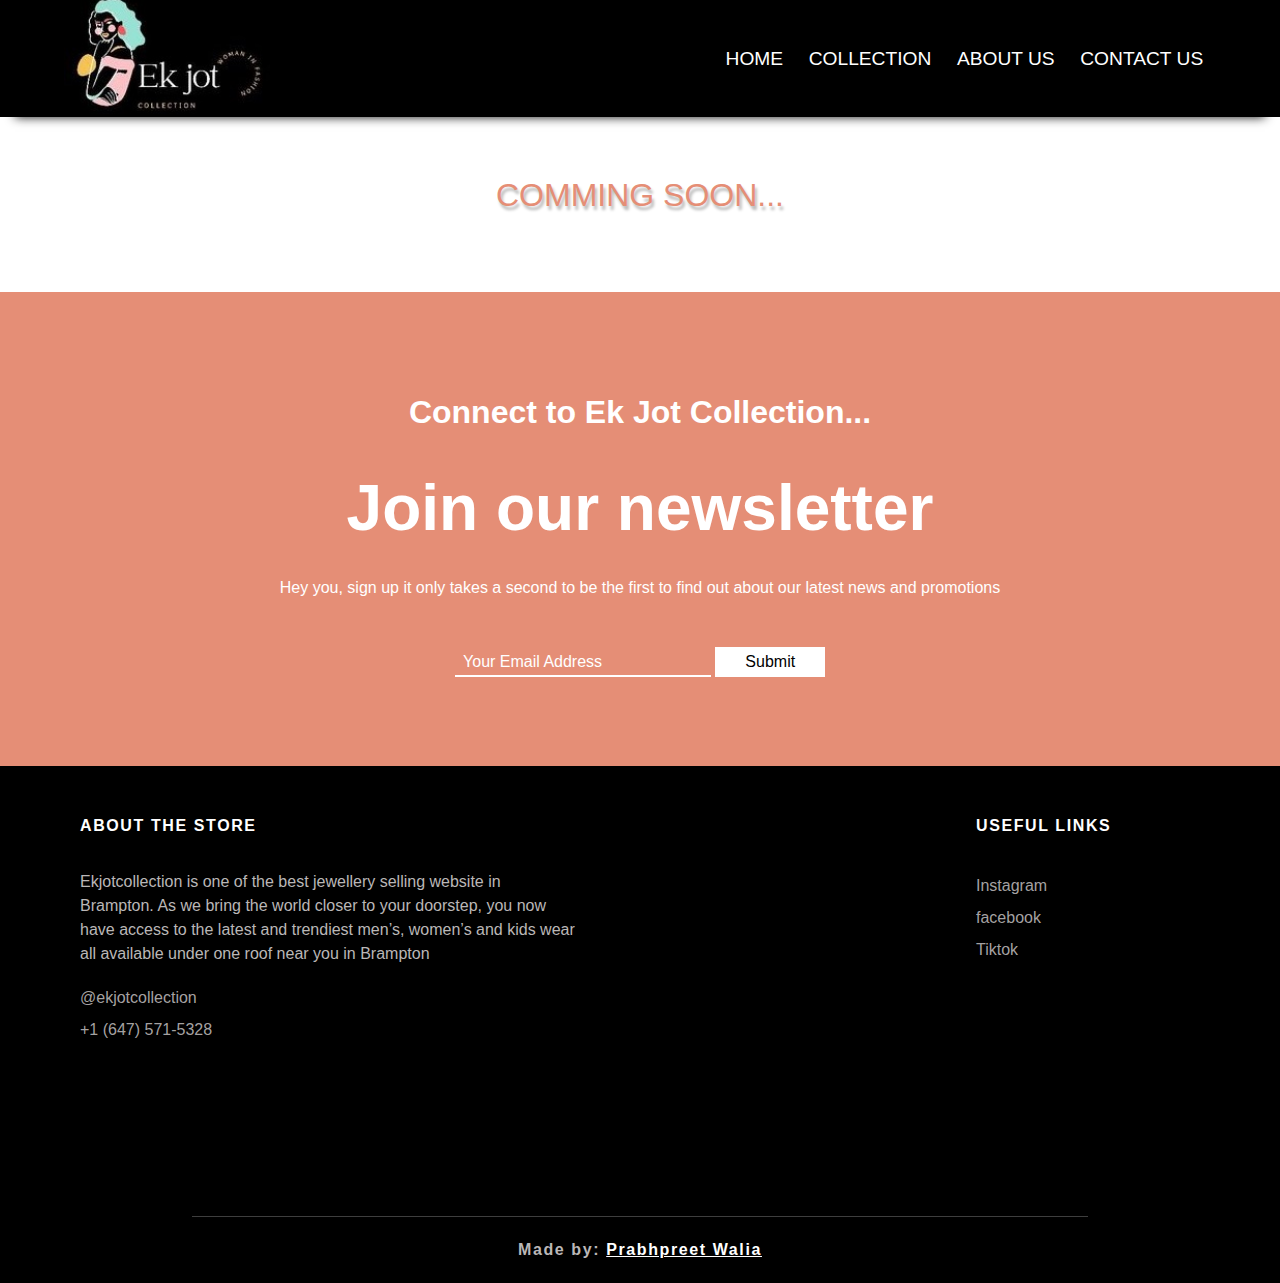
<file: suits.html>
<!DOCTYPE html>
<html lang="en">
<head>
    <meta charset="UTF-8">
    <meta http-equiv="X-UA-Compatible" content="IE=edge">
    <meta name="viewport" content="width=device-width, initial-scale=1.0">
    <title>Suits</title>

    <link rel="stylesheet" href="/styles/style.css?v=9">
    <link rel="stylesheet" href="/styles/aos.css?v=9">
    <link rel="stylesheet" href="/styles/navbar.css?v=9">
    <link rel="stylesheet" href="/styles/zoom.css?v=9">
    <link rel="stylesheet" href="/styles/heading.css?v=9">
    <link rel="stylesheet" href="/styles/card.css?v=9">
    <link rel="stylesheet" href="/styles/pickup.css?v=9">
    <link rel="stylesheet" href="/styles/email.css?v=9" />
    <link rel="stylesheet" href="/styles/footer.css?v=9" />
    <link rel="stylesheet" href="/styles/to-up.css?v=9" />




    <script src="/script/navbar.js?v=9" defer></script>
    <script src="/script/jutti.js?v=9" defer></script>
    <script src="/script/pickup.js?v=9" defer></script>
    <script src="/script/newsletter.js?v=9" defer></script>
    <script src="/script/to-up.js?v=9" defer></script>
    <script src="/script/aos.js?v=9" defer></script>
</head>
<body>
    <!-- Navbar Starts  -->
    <div class="navbar" id="home">
        <div class="navbar--logo">
            <div class="logo">
                <div class="logo--text"><img src="/images/logo.jpg" alt="logo"></div>
            </div>    
        </div>
        <div class="right-side">
            <a href="/index.html">home <div class="underline"></div></a>
            <a href="#collection">collection <div class="underline"></div></a>
            <a href="#about">about us <div class="underline"></div></a>
            <a href="#footer">contact us <div class="underline"></div></a>
        </div>
        <!-- Mobile Button -->

        <div class="navbar--button display-none">
            <div class="line1"></div>
            <div class="line2"></div>
            <div class="line3"></div>
        </div>
    </div>
    <!-- Navbar Ends  -->

    <br><br>
    <div class="heading-big">
        <div class="heading-text">Comming Soon...</div>
    </div>
    <br>

    <br><br>
    
    <!-- Newsletter Start -->
    <div class="email fade-up" id="about">
        <h3 class="email--h3">Connect to Ek Jot Collection...</h3>
        <h1 class="email--h1">Join our newsletter</h1>
        <p class="email--p">
          Hey you, sign up it only takes a second to be the first to find out
          about our latest news and promotions
        </p>
        <form action="" method="get">
          <input
            type="text"
            name=""
            id="email"
            class="form--input"
            placeholder=" Your Email Address"
            autocomplete="off"
          />
          <button class="form--button">Submit</button>
        </form>
      </div>
      <!-- Newsletter End -->
  
      <!-- Footer Start -->
      <div class="footer" id="footer">
        <div class="container--footer">
          <div class="container--footer-left">
            <h2 class="footer--headline">
              <span class="footer--underline">ABO</span>UT THE STORE
            </h2>
            <p class="footer--para">
            Ekjotcollection is one of the best jewellery selling website in Brampton.
            As we bring the world closer to your doorstep, you now have access to the latest and
            trendiest men’s, women’s and kids wear all available under one roof
            near you in Brampton
            </p>
            <div>
              <a class="footer--contacts" href="https://www.instagram.com/ekjotcollection/" target="_blank">
                @ekjotcollection</a
              >
            </div>
            <div>
              <a class="footer--contacts" href="tel:+1(647)571-5328"
                >+1 (647) 571-5328</a
              >
            </div>
          </div>
          <div class="container--footer-right">
            <h2 class="a footer--headline">
                USEFUL LINKS
            </h2>
            <a class="footer--contacts footer--link" target="_blank" href="https://www.instagram.com/ekjotcollection/">   Instagram</a>
            <a class="footer--contacts footer--link" target="_blank" href="https://www.facebook.com/marketplace/profile/100005003354236/?ref=permalink"> facebook</a>
            <a class="footer--contacts footer--link" target="_blank" href="https://www.tiktok.com/@ekjotcollection?_t=8UvAlWMPEhB&_r=1"> Tiktok</a>
          </div>
        </div>
        <hr class="footer--horizontal" />
        <div class="footer--creater">
          <h4>
            Made by:
            <a href="https://www.linkedin.com/in/prabhpreeet/" target="_blank">
              <span class="footer--creater-site">Prabhpreet Walia</span>
            </a>
          </h4>
        </div>
      </div>
      <!-- Footer End -->
  
      <!-- To up Button Start-->
      <a href="#home" class="to-up"><div class="to-up--text">^</div></a>
      <!-- To up Button End -->

    
</body>
</html>
</file>
<file: styles/style.css>
:root{
    --primary-color: #E58E76;
    --navbar-height: 13vh;
    --navbar-height-mobile: 10vh;
}

html{
    scroll-behavior: smooth;
}

*, *::after, *::before{
    padding: 0;
    margin: 0;
    box-sizing: border-box;
    font-family: 'Open Sans', sans-serif;
}
</file>
<file: styles/navbar.css>
.navbar{
    background-color: #000;
    top:0;
    width: 100%;
    height: var(--navbar-height);
    display: flex;
    flex-direction: row;
    justify-content: space-between;
    align-items: center;
    padding: 0 4rem;
    box-shadow: 0px 15px 10px -15px #111;
    z-index: 100;
}

.navbar  img{
    height: var(--navbar-height);
}


.right-side{
    display: flex;
    flex-direction: row;
    justify-content: center;
    align-items: center;
    background-color: #000;
    z-index: 100;
}

.navbar .right-side a{
    position: relative;
    text-decoration: none;
    margin: 0.8rem;
    padding: 0.3rem 0;
    text-transform: uppercase;
    font-size: 1.2rem;
    font-weight: 500;
    color: #fff;
}

.navbar .right-side a:hover{
    color: var(--primary-color);
}


.navbar .right-side a .underline{
    position: absolute;
    bottom: 0px;
    left: 0;
    height: 1.5px;
    background-color: var(--primary-color);
    width: 0%;
    transition: width 0.35s;
}

.navbar .right-side a:hover .underline{
    width: 100%;
    transition: width 0.35s;
}

/* Mobile Menu */

.navbar--button{
    height: 50px;
    width: 50px;
    position: relative;
    display: flex;
    flex-direction: column;
    justify-content: space-around;
    align-items: center;
    padding: 10px;
    cursor: pointer;
}



.line1, .line2, .line3{
    width: 100%;
    height: 1.5px;
    background: #fff;
}

/* menu close animation */
.navbar--button.close .line1{
    animation: close1 0.5s linear forwards;
}

.navbar--button.close .line2{
    transition: opacity 0s 0.25s; 
    opacity: 0;
}

.navbar--button.close .line3{
    animation: close3 0.5s linear forwards;
}



@keyframes close1{
    30%{
        transform: translateY(10px);
    }

    50%{
        transform: translateY(10px);
    }


    100%{
        transform: translateY(10px) rotate(45deg);
    }
}

@keyframes close3{
    30%{
        transform: translateY(-10px);
    }

    50%{
        transform: translateY(-10px);
    }

    100%{
        transform: translateY(-10px) rotate(-45deg);
    }
}



/* menu open animation */


.navbar--button.open .line1{
    
    animation: open1 0.5s linear forwards;
}

.navbar--button.open .line2{
    opacity: 0;
    transition: opacity 0s 0.25s; 
    opacity: 100;
}

.navbar--button.open .line3{
    animation: open3 0.5s linear forwards;
}

@keyframes open1{
    0%{
        transform: translateY(10px) rotate(45deg);
    }
    30%{
        transform: translateY(10px) rotate(0deg);
    }

    50%{
        transform: translateY(10px) rotate(0deg);
    }


    100%{
    }
}

@keyframes open3{
    0%{
        transform: translateY(-10px) rotate(-45deg);
    }
    30%{
        transform: translateY(-10px) rotate(0deg);
    }

    50%{
        transform: translateY(-10px) rotate(0deg);
    }


    100%{
    }
}

.display-none{
    display: none;
}
.shadow-none{
    box-shadow: none;
    border-bottom: rgb(221, 221, 221) 0.1px solid;
}

@media screen and (max-width: 950px){
.navbar .right-side a{
        font-size: 0.85rem;
    }
}

@media screen and (max-width:800px) {

    .navbar{
        padding: 0 2rem;
        height: var(--navbar-height-mobile);
    }
    .navbar img{
        height: var(--navbar-height-mobile);
    }
    
    .right-side{
        position: absolute;
        display: none;
        height: auto;
        right: 0;
        left: 0;
        top:10vh;
        box-shadow: 0px 15px 10px -15px #111;
    }
    .navbar--button{
        display: flex;
    }

    .navbar .right-side a:hover .underline{
        animation: widthinc 0s linear forwards;
    }
}

.display-flex{
    display: flex;
    justify-content: space-around;
    align-items: center;
    flex-direction: column;
}
</file>
<file: styles/carousel.css>
.carousel--container{
    position: relative;
    height: calc(100vh - var(--navbar-height));
    width: 100%;
    overflow: hidden;
}

.carousel--slide-container{
    display: flex;
    flex-direction: row;
}

.carousel--slide-container img{
    height: calc(100vh - var(--navbar-height));
    min-width: 100vw;
    object-fit: cover;
}

.carousel--slide-container .c-1{
    object-position: 50% 20%;
}

.carousel--button-container{
    position: absolute;
    height: 100%;
    width: 100%;
    display: flex;
    justify-content: space-between;
    align-items: center;
    color: white;
    font-size: 4rem;
    z-index: 1;
}

.carousel--button-container .next,.carousel--button-container .prev{
    padding: 0.3rem 0.7rem;
    cursor: pointer;
    background-color: rgba(110, 108, 108, 0.521);
    backdrop-filter: blur(20px);
}


.red{
    color: var(--primary-color)
}


.text-unhide{
    display: block;
}

.text-hide{
    display: none;
}

.carousel--text-container-1{
    position: absolute;
    z-index: 1;
    right: 2vw;
    bottom: 8vh;
    color: #fff;
    font-weight: 400;
    font-size: 3.5rem;
    text-transform: uppercase;
    text-shadow: 2px 4px 3px rgba(0, 0, 0, 0.596);
}

.carousel--text-container-1 .text1, .carousel--text-container-1 .text2{
    opacity: 0;
}

.carousel--text-anim-1{
    animation: anim1 0.5s 0.6s ease-in forwards;
}

.carousel--text-anim-2{
    animation: anim2 0.5s 0.6s ease-in forwards;
}


@keyframes anim1{
    0%{
        transform: translateX(-50px);
        opacity:0;
    }
    100%{
        opacity:1;
    }
}

@keyframes anim2{
    0%{
        transform: translateX(50px);
        opacity:0;
    }
    100%{
        opacity:1;
    }
}


.carousel--text-container-2{
    position: absolute;
    z-index: 1;
    right: 8vw;
    bottom: 10vh;
    color: white;
    font-weight: 400;
    font-size: 4rem;
    text-transform: uppercase;
    text-shadow: 2px 4px 3px rgba(0,0,0,0.3);
}

.carousel--text-container-2 .text1{
    padding: 0.5rem;
    background-color: rgba(0, 0, 0, 0.479);
    color: var(--primary-color);
    font-size: 3rem;
    border: 3px solid var(--primary-color);
    cursor: pointer;
    box-shadow: rgba(0, 0, 0, 0.25) 0px 54px 55px, rgba(0, 0, 0, 0.12) 0px -12px 30px, rgba(0, 0, 0, 0.12) 0px 4px 6px, rgba(0, 0, 0, 0.17) 0px 12px 13px, rgba(0, 0, 0, 0.09) 0px -3px 5px;
}

.carousel--text-container-2 .text1:hover{
    background-color: var(--primary-color);
    color: #fff;
}
.carousel--text-anim-3{
    animation: anim3 0.3s linear forwards;
}


@keyframes anim3{
    0%{
        scale: 0.8;
    }
    100%{
        scale: 1;
    }
}


.carousel--text-container-3{
    position: absolute;
    z-index: 1;
    right: 1vw;
    bottom: 8vh;
    color: white;
    font-weight: 400;
    font-size: 4rem;
    text-transform: uppercase;
    text-shadow: 2px 4px 3px rgba(0,0,0,0.3);

}

.carousel--text-container-3 .text1{
    display: block;
}

.carousel--text-container-3 .text2{
    position: relative;
    display: inline;
}


.carousel--text-container-3 .text2::before{
    content: ' ';
    position: absolute;
    bottom: 0;
    left: 0;
    width: 0;
    height: 0.2rem;
    background-color: var(--primary-color);
    animation: anim7 0.3s linear 0.5s forwards;
}



.carousel--text-anim-5{
    animation: anim5 0.5s ease-in forwards;
}

.carousel--text-anim-6{
    animation: anim6 0.5s ease-in forwards;
}


@keyframes anim5{
    0%{
        transform: translateY(-1000px);
        opacity:0;
    }
    100%{
        opacity:1;
    }
}

@keyframes anim6{
    0%{
        opacity:0;
    }

    100%{
        opacity:1;
    }
}

@keyframes anim7{
    0%{
        width: 0;
    }
    100%{
        width: 100%;
    }
}



@media screen and (max-width: 900px) {

    .carousel--text-container-1, .carousel--text-container-2, .carousel--text-container-3{
        font-size: 2.5rem;
    }
    .carousel--text-container-2 .text1{
        font-size: 2.5rem;
        padding: 0.3rem;
    }
}

@media screen and (max-width: 600px) {

    .carousel--container{
        height: 50vh;
    }

    .carousel--text-container-1, .carousel--text-container-2, .carousel--text-container-3{
        font-size: 1.75rem;
    }
    .carousel--text-container-2 .text1{
        font-size: 2rem;
        padding: 0.2rem;
    }

    .carousel--text-container-3{
        bottom: 5vh;
    }
    .carousel--text-container-2{
        bottom: 5vh;
    }

    .carousel--button-container{
        font-size: 3rem;
    }

    .carousel--button-container .prev, .carousel--button-container .next{
        padding: 0.2rem 0.4rem;
    }

    .carousel--slide-container .c-1{
        object-position: 50% 10%;
    }

    .carousel--slide-container .c-3{
        object-position: 40% 0%;
    }
}
</file>
<file: styles/heading.css>
.heading-big{
    width: 100%;
    padding: 0.5rem 0;
    margin: 1rem 0;
    display: flex;
    flex-direction: row;
    justify-content: center;
    align-items: center;
}

.heading-big .heading-line{
    height: 0.2rem;
    background-color: #cecece;
    width: 10%;
    border-radius: 30%;
}

.heading-big .heading-text{
    margin: 0 1.5rem;
    color: var(--primary-color);
    font-size: 2rem;
    text-transform: uppercase;
    text-shadow: 2px 4px 3px rgba(0, 0, 0, 0.281);
}

@media screen and (max-width:600px) {
    .heading-big .heading-text{
        font-size: 1.5rem;
    }
}
@media screen and (max-width:450px) {
    .heading-big .heading-text{
        font-size: 1.3rem;
    }
}
</file>
<file: styles/zoom.css>
.zoom--container{
    width: 100%;
    display: flex;
    flex-direction: row;
    flex-wrap: wrap;
    justify-content: space-evenly;
    align-items: center;
    gap: 1rem;
    padding: 0 0.5rem;
}

.zoom--card{
    width: 45vw;
    height: 40vh;
    min-width: 300px;
    position: relative;
    flex-grow: 1;
}

.zoom-img{
    width: 100%;
    height: 100%;
    overflow: hidden;
}

.zoom-img img{
    width: 100%;
    height: 100%;
    object-fit: cover;
    display: block;
    filter: brightness(70%);

}

.zoom--text{
    position: absolute;
    height: 100%;
    width: 100%;
    top: 0;
    display: flex;
    justify-content: center;
    align-items: center;
    color: var(--primary-color);
    font-size: 2rem;
    text-shadow: 2px 4px 3px rgb(0, 0, 0);
    text-transform: uppercase;
}

.zoom--card:hover .zoom-img img{
    scale: 1.1;
    transition: scale 0.2s linear;
    filter: brightness(35%);
}

.zoom--subpage{
    height: 70vh;
    max-width: 50vw;
}

@media screen and (max-width: 450px) {
    .zoom--text{
        font-size: 1.5rem;
    }
}

@media screen and (max-width: 700px) {
    .zoom--subpage{
        height: 60vw;
    }
    .zoom--subpage{
        max-width: 100vw;
    }
}
</file>
<file: styles/card.css>
.card--container{
    width: 100%;
    height: auto;
    display: flex;
    flex-direction: row;
    justify-content: space-evenly;
    align-items: center;
    flex-wrap: wrap;
    gap: 1rem;
    padding: 0 1rem;
}

.card{
    height: 60vh;
    width: 10vw;
    min-width: 230px;
    max-width: 350px;
    flex-grow:1;
    box-shadow: rgba(50, 50, 93, 0.25) 0px 6px 12px -2px, rgba(0, 0, 0, 0.3) 0px 3px 7px -3px;
    position: relative;
    cursor: default;
}

.card:hover{
    scale: 1.02;
    box-shadow: rgba(50, 50, 93, 0.25) 0px 13px 27px -5px, rgba(0, 0, 0, 0.3) 0px 8px 16px -8px;
    transition: scale 0.3s linear;
}

.card--img{
    width: 100%;
    height: 70%;
    object-fit: cover;
}

.card--img img{
    height: 100%;
    width: 100%;
    object-fit: cover;
}

.card--desc{
    padding: 0.5rem 1rem;
}

.card--desc .title{
    color: rgba(0, 0, 0, 0.568);
    opacity: 0.8;
    padding: 0 0 0.8rem 0;
    text-transform: capitalize;
}

.card--desc .cut-cost{
    color: rgb(124, 124, 124);
    text-decoration: line-through;
    padding: 0 0 0.2rem 0.5rem;

}

.card--desc .cost{
    color: var(--primary-color);
}


.card--sale{
    background-color: var(--primary-color);
    display: flex;
    justify-content: center;
    align-items: center;
    position: absolute;
    padding: 0.2rem;
    top: 0rem;
    left: 0rem;
    height: 3rem;
    width: 3rem;
    font-size: 1rem;
    box-shadow: rgba(0, 0, 0, 0.25) 0px 54px 55px, rgba(0, 0, 0, 0.12) 0px -12px 30px, rgba(0, 0, 0, 0.12) 0px 4px 6px, rgba(0, 0, 0, 0.17) 0px 12px 13px, rgba(0, 0, 0, 0.09) 0px -3px 5px;
    color: white;
    text-transform: uppercase;
}

/* @media screen and (max-width: 510px) {
    .card{
        height: 45vh;
        width: 200vw;
        min-width: 150px;
    }
} */
</file>
<file: styles/pickup.css>
.pickup--container{
    display: flex;
    flex-direction: row;
    justify-content:center;
    align-items: flex-start;
    width: 100%;
    overflow: hidden;
}

.pickup--left{
    padding: 0 2rem;
    width: 50%;
    height: auto;
}   

.pickup--right{
    width: 50%;
    padding: 0.5rem 0 0;
}

.pickup--right svg{
    width: 50vw;
}


.dropdown--hide{
    display: none;
}

.dropdown{
    margin: 0.5rem 0;
    min-width: 100%;
    font-size: 1.2rem;
}

.dropdown--heading{
    cursor: pointer;
    background-color: #2F2E41;
    padding: 0.5rem 1rem;
    color: #fff;
    display: flex;
    align-items: center;
    justify-content: space-between;
}

.rotate-180{
    transform: rotate(180deg);
}


.dropdown--description{
    padding: 0.5rem;
    width: 100%;
    background-color: #E6E6E6;
    border-top: #fff 1px solid;
    opacity: 80%;
    color: #2F2E41;
}
.dropdown--description a{
    color: #2F2E41;
}

@media screen and  (max-width: 800px){
    .pickup--container{
        flex-direction: column;
    }
    .pickup--left, .pickup--right, .pickup--right svg{
        width: 100%;

    }
    .pickup--left{
        order: 2;
    }
    .pickup--right{
        order: 1;
    }
    .pickup--left{
        padding: 0 0.5rem;
    }
}

@media screen and  (max-width: 500px){
    .pickup--right svg{
        height: 350px;
    }

}


.clock{
    opacity: 0;
}
</file>
<file: styles/frame.css>
#TL, #BR{
    stroke-dasharray: 338.4266052246094px;
    stroke-dashoffset: 338.4266052246094px;
}

#TR, #BL{
    stroke-dasharray: 338.4266052246094px;
    stroke-dashoffset: 338.4266052246094px;
}

.appear #TL,.appear #BR{
    animation: stroke-fill 0.7s 0s linear forwards;
}

.appear #TR,.appear #BL{
    animation: stroke-fill 0.7s 0.7s linear forwards;
}


@keyframes stroke-fill {
    to{
        stroke-dashoffset: 0;
    }
}

.frame--container{
    display: flex;
    flex-direction: row;
    flex-wrap: wrap;
    align-items: center;
    justify-content: space-evenly;
    cursor: default;
}

.frame{
    position: relative;
    display: inline-block;
}
.frame--text{
    position: absolute;
    height: 100%;
    width: 100%;
    top: 0;
    display: flex;
    justify-content: center;
    align-items: center;
    font-size: 1.8rem;
    color: var(--primary-color);
    text-align: center;
    text-transform: uppercase;
    opacity: 0;
}

.appear.frame--text{
    animation: text-unhide 0.7s 0.7s linear forwards;
}

@keyframes text-unhide {
    from{
        opacity: 0;
    }
    to{
        opacity: 100%;
    }
}

@media screen and (max-width:700px) {
    .frame--svg{
        height: 10rem;
        width: 10rem;
    }
    .frame--text{
        font-size: 1.5rem;
    } 
}
</file>
<file: styles/email.css>
.email{
    background: var(--primary-color);
    justify-content: center;
    align-items: center;
    line-height: 2;
    text-align: center;
    color: #fff;
    padding: 5.5rem;
    width: 100%;
}


.email--h3{
    font-size: 2rem;
    cursor: default;
}

.email--h1{
    font-size: 4rem;
    cursor: default;
}

.email--p{
    max-width: 70vw;
    font-size: 1rem;
    margin: auto;
    cursor: default;
}

.form{
    display: flex;
    flex-direction: row ;
    justify-content: center;
    padding: 2vh 5vh;
    padding-top: 5vh;
    position: absolute;
    width: 20rem

}

/* form ------email------- */

.form--input{
    background: none;
    width:20vw;
    top: 0;
    left: 0;
    border: none;
    border-bottom:2px solid #fff;
    padding: .25rem;
    box-shadow: none;
    position: relative;
    align-items: center;
    color: #fff;
    font-family: inherit;
    font-size: inherit;
    margin-top:5vh ;
    outline: none;
}

.form--input:active{
    box-shadow: none;
    outline: none;
    
}
.form--input:focus{
    box-shadow: none;
    color: #fff;
    outline: none;
}
.form--input::placeholder{
    color: #fff;
}

.form--button{
    background-color:#fff;
    padding: 6px 30px;
    border: none;
    font-size: inherit;
    font-family: inherit;
    font-weight: 500;
}
.form--button:hover{
    color: rgb(0, 0, 0);
    box-shadow: inset 0 0 .15rem .15rem var(--primary-color);
}

@media only screen and (max-width: 800px) {
    .email{
        padding: 2rem;
    }
    .email--h1{
        font-style: italic;
        font-size: 2rem;
    }
    .email--h3{
        font-style: italic;
        font-size: 1.2rem;
    }
    .email--p{
        font-size: .8rem;
        width: 90%;
    }
    .form--input{
        width: auto;
    }
    .form--button{
        padding: 3px 15px;
    }
}

@media only screen and (max-width:370px) {
    .email--h1{
        font-size: 3rem;
        line-height: 1;
        padding:5vh 0;
    }
    .email--h3{
        font-size: 1.3rem;
        font-weight: 800;
    }
    .email--p{
       min-width:80vw;
       text-align: center;
    }
    .form--button{
        margin-top: 1rem;
    }
}
</file>
<file: styles/footer.css>
.footer{
    background-color: #000;
    color: #fff;
}

.container--footer{

    width: 100%;
    height: 50vh;
    display: flex;
    direction: row;
    font-family: 'Open Sans', sans-serif;
}
.container--footer-left{

    width: 70vw;
    text-align: left;
    line-height: 1.5;
    font-size: inherit;
    color: rgb(186, 183, 183);
    padding: 3rem 5rem;
    padding-right: 20rem;

}
.footer--headline{

    color: #fff;
    font-size: medium;
    font-weight: 900;
    letter-spacing: .1rem;
    padding-bottom:2rem ;
}

.footer--para{
    padding-bottom: 1rem;
}
.footer--underline:hover{
    text-decoration: underline;
    color: white;
}

.footer--contacts{
    line-height: 2rem;
    color: rgba(203, 199, 199, 0.833);
    text-decoration: none;
    
}
.footer--contacts:hover{
    text-decoration: underline;
    color: white;
}

/* ----right------container-----of -------footer */
.container--footer-right{
    /* transition: .7s .2s ease-in; */
    width: 30vw;
    text-align: left;
    line-height: 1.5;
    font-size: inherit;
    color: rgb(186, 183, 183);
    padding: 3rem 5rem;

}

/*----horizontal----line---  */

.footer--horizontal{
    color: rgba(13, 13, 13, 0.523);
    /* display: flex; */
    border-right: none;
    border-left: none ;
    align-items: center;
    justify-content: center;
    margin-bottom: 0;
    width: 70vw;
    margin: auto;
    font-weight: 100;
    border-bottom: none;
    opacity: .4;
}


.footer--creater{
    text-align: center;
    font-family: 'Open Sans', sans-serif;
    letter-spacing: .12rem;
    color: rgb(186, 183, 183);
    font-size: medium;
    font-weight: 900;
    letter-spacing: .1rem;
    padding:1.5rem  0;
}
.footer--creater-site{
    text-decoration: none;
    padding-top: 2rem;
    color: rgb(255, 255, 255);
    text-decoration: underline ;
}
.footer--link{
    display: block;
}



/*  -----responsive------- */
@media only screen and (max-width:1200px)  {
    .container--footer-left{
        padding-right: 0;
    }
}
@media only screen and (max-width:900px)  {
    .container--footer{
        padding-right: 0;
        display: flex;
        flex-direction: column;
        height: auto;
    }
    .container--footer-left{
        width: 100%;
        padding-right: 4.5rem;
        padding-left: 4.5rem;
    }
    .container--footer-right{
        width: 100%;
        padding-right: 4.5rem;
        padding-left: 4.5rem;
    }
}

@media only screen and (max-width:600px)  {
    .container--footer{
        padding-right: 0;
        display: flex;
        flex-direction: column;
        height: auto;
    }
    .container--footer-left{
        width: 100%;
        padding-right: 2rem;
        padding-left: 2rem;
    }
    .container--footer-right{
        width: 100%;
        padding-right: 2rem;
        padding-left: 2rem;
    }
}
</file>
<file: styles/to-up.css>
.to-up{
    width: 3.5rem;
    height: 3.5rem;
    background-color:  rgba(0, 0, 0, 0.705);
    display: flex;
    align-items: center;
    justify-content: center;
    position: fixed;
    bottom: 6vh;
    right: 3vw;
    text-decoration: none;
}

.to-up--text{
    color: white;
    font-size: 3rem;

}

.hide{
    display: none;
}

@media screen and (max-width:700px) {
    .to-up{
        width: 2.5rem;
        height: 2.5rem;
        font-size: 2.5rem;
    }
}
</file>
